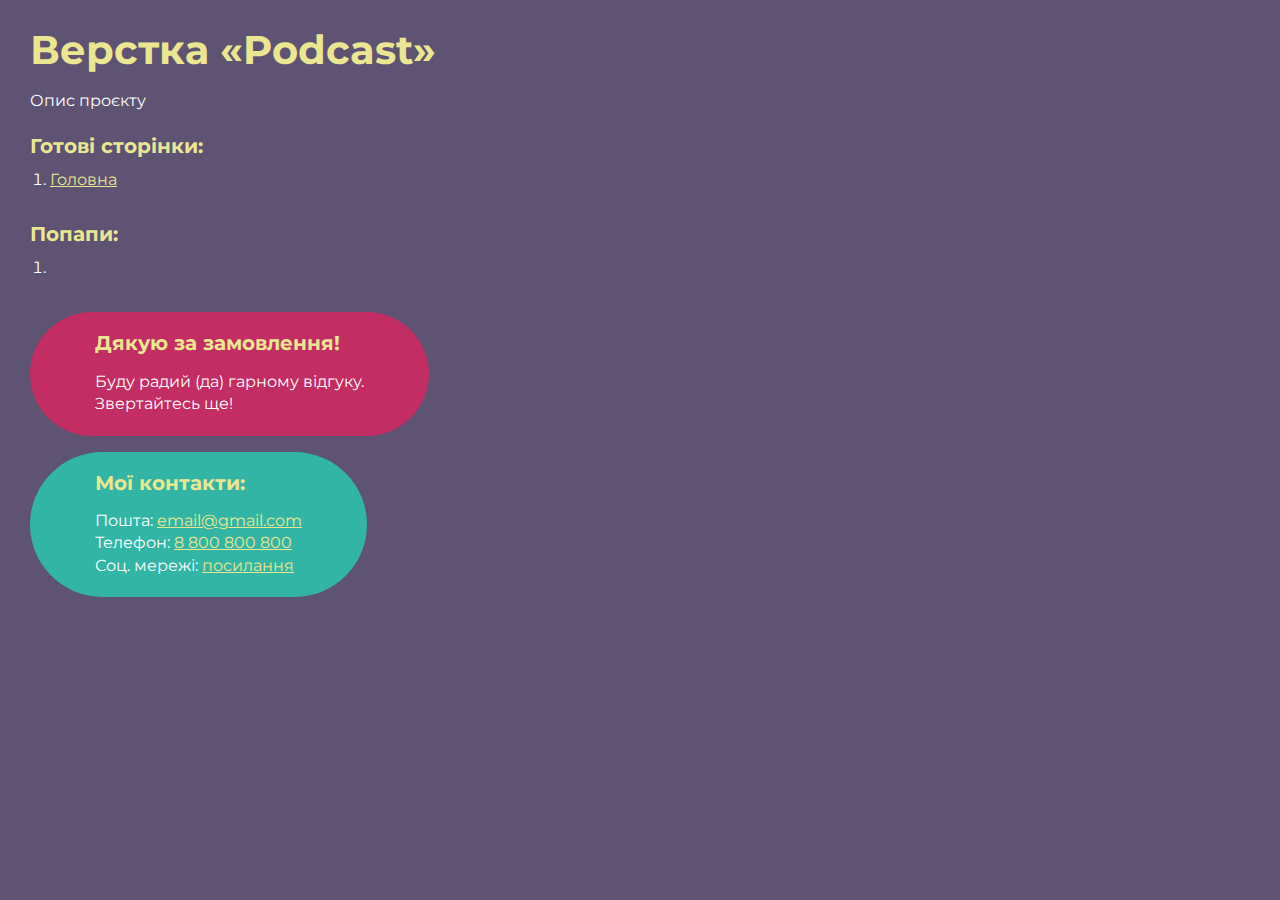
<file: index.html>
<!DOCTYPE html>
<html>

<head>
	<meta charset="UTF-8">
	<meta name="viewport" content="width=device-width, initial-scale=1.0">
	<title>Верстка «Podcast»</title>
</head>

<body>
	<div class="rootpage">
		<h1>Верстка «Podcast»</h1>
		<div class="rootpage__info">
			Опис проєкту
		</div>
		<h2>Готові сторінки:</h2>
		<ol class="rootpage__list">
			<li><a target="_blank" href="home.html">Головна</a></li>
		</ol>
		<h2>Попапи:</h2>
		<ol class="rootpage__list">
			<li><a target="_blank" href="home.html#"></a></li>
		</ol>
		<div class="rootpage__tnx">
			<h2>Дякую за замовлення!</h2>
			<p>Буду радий (да) гарному відгуку.</p>
			<p>Звертайтесь ще!</p>
		</div>
		<div class="rootpage__contacts">
			<h2>Мої контакти:</h2>
			<p>Пошта: <a href="mailto:email@gmail.com">email@gmail.com</a></p>
			<p>Телефон: <a href="tel:8800800800">8 800 800 800</a></p>
			<p>Соц. мережі: <a href="">посилання</a></p>
		</div>
	</div>
</body>
<style>
	@charset "UTF-8";
	@import url("https://fonts.googleapis.com/css?family=Montserrat:regular,700&display=swap");

	*,
	*::before,
	*::after {
		padding: 0px;
		margin: 0px;
		border: 0px;
		box-sizing: border-box;
	}

	html,
	body {
		height: 100%;
		margin: 0;
		padding: 0;
		min-width: 320px;
		width: 100%;
		color: #fff;
		background-color: #5e5373;
	}

	body {
		font-family: Montserrat;
		font-size: 100%;
		line-height: 1;
		font-size: 1rem;
	}

	a {
		text-decoration: underline;
		color: #ebe691
	}

	a:visited {
		text-decoration: underline;
		color: #aaa768;
	}

	a:hover {
		text-decoration: none;
	}

	ul li {
		list-style: none;
	}

	img {
		vertical-align: top;
	}

	.wrapper {
		width: 100%;
		min-height: 100%;
		overflow: hidden;
	}

	.rootpage {
		padding: 30px;
		display: flex;
		flex-direction: column;
		align-items: flex-start;
	}

	@media (max-width: 767px) {
		.rootpage {
			padding: 30px 15px;
		}
	}

	h1 {
		color: #ebe691;
		font-size: 2.5rem;
		margin: 0px 0px 1.25rem 0px;
	}

	@media (max-width: 767px) {
		h1 {
			font-size: 1.85rem;
			margin: 0px 0px 1.25rem 0px;
		}
	}

	h2 {
		color: #ebe691;
		font-size: 1.25rem;
		margin: 0px 0px 1rem 0px;
	}

	@media (max-width: 767px) {
		h2 {
			font-size: 1.125rem;
			margin: 0px 0px 1rem 0px;
		}
	}

	.rootpage__info {
		line-height: 140%;
		margin: 0px 0px 1.5rem 0px;
	}

	.rootpage__list {
		margin: 0px 0px 2.25rem 1.25rem;
	}

	.rootpage__list li:not(:last-child) {
		margin: 0px 0px 15px 0px;
	}

	.rootpage__contacts,
	.rootpage__tnx {
		border-radius: 200px;
		padding: 20px 65px;
		line-height: 140%;
	}

	@media (max-width: 767px) {

		.rootpage__contacts,
		.rootpage__tnx {
			border-radius: 40px;
			padding: 20px;
		}
	}

	.rootpage__contacts {
		background: #32b5a4;

	}

	.rootpage__contacts a {
		color: #ebe691;
	}

	.rootpage__tnx {
		background: #c22d63;
		margin: 0px 0px 1rem 0px;
	}
</style>

</html>
</file>
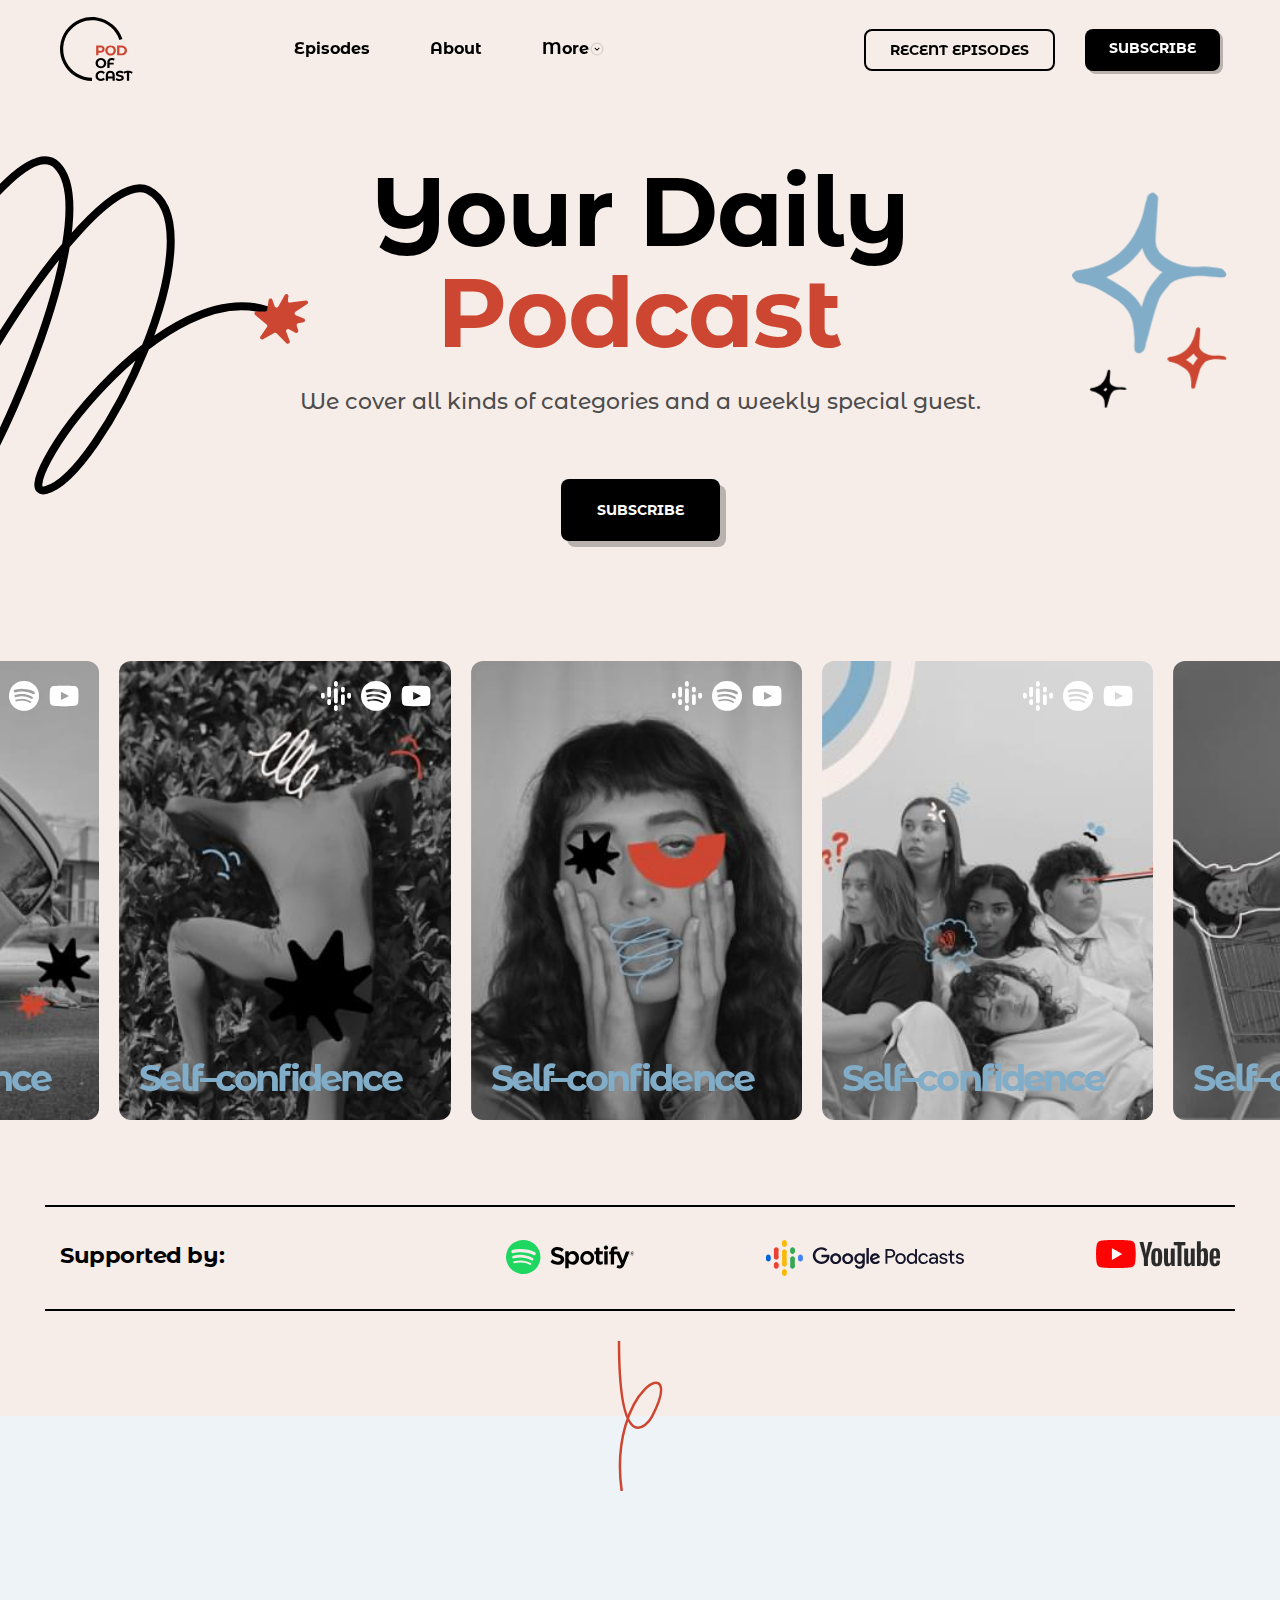
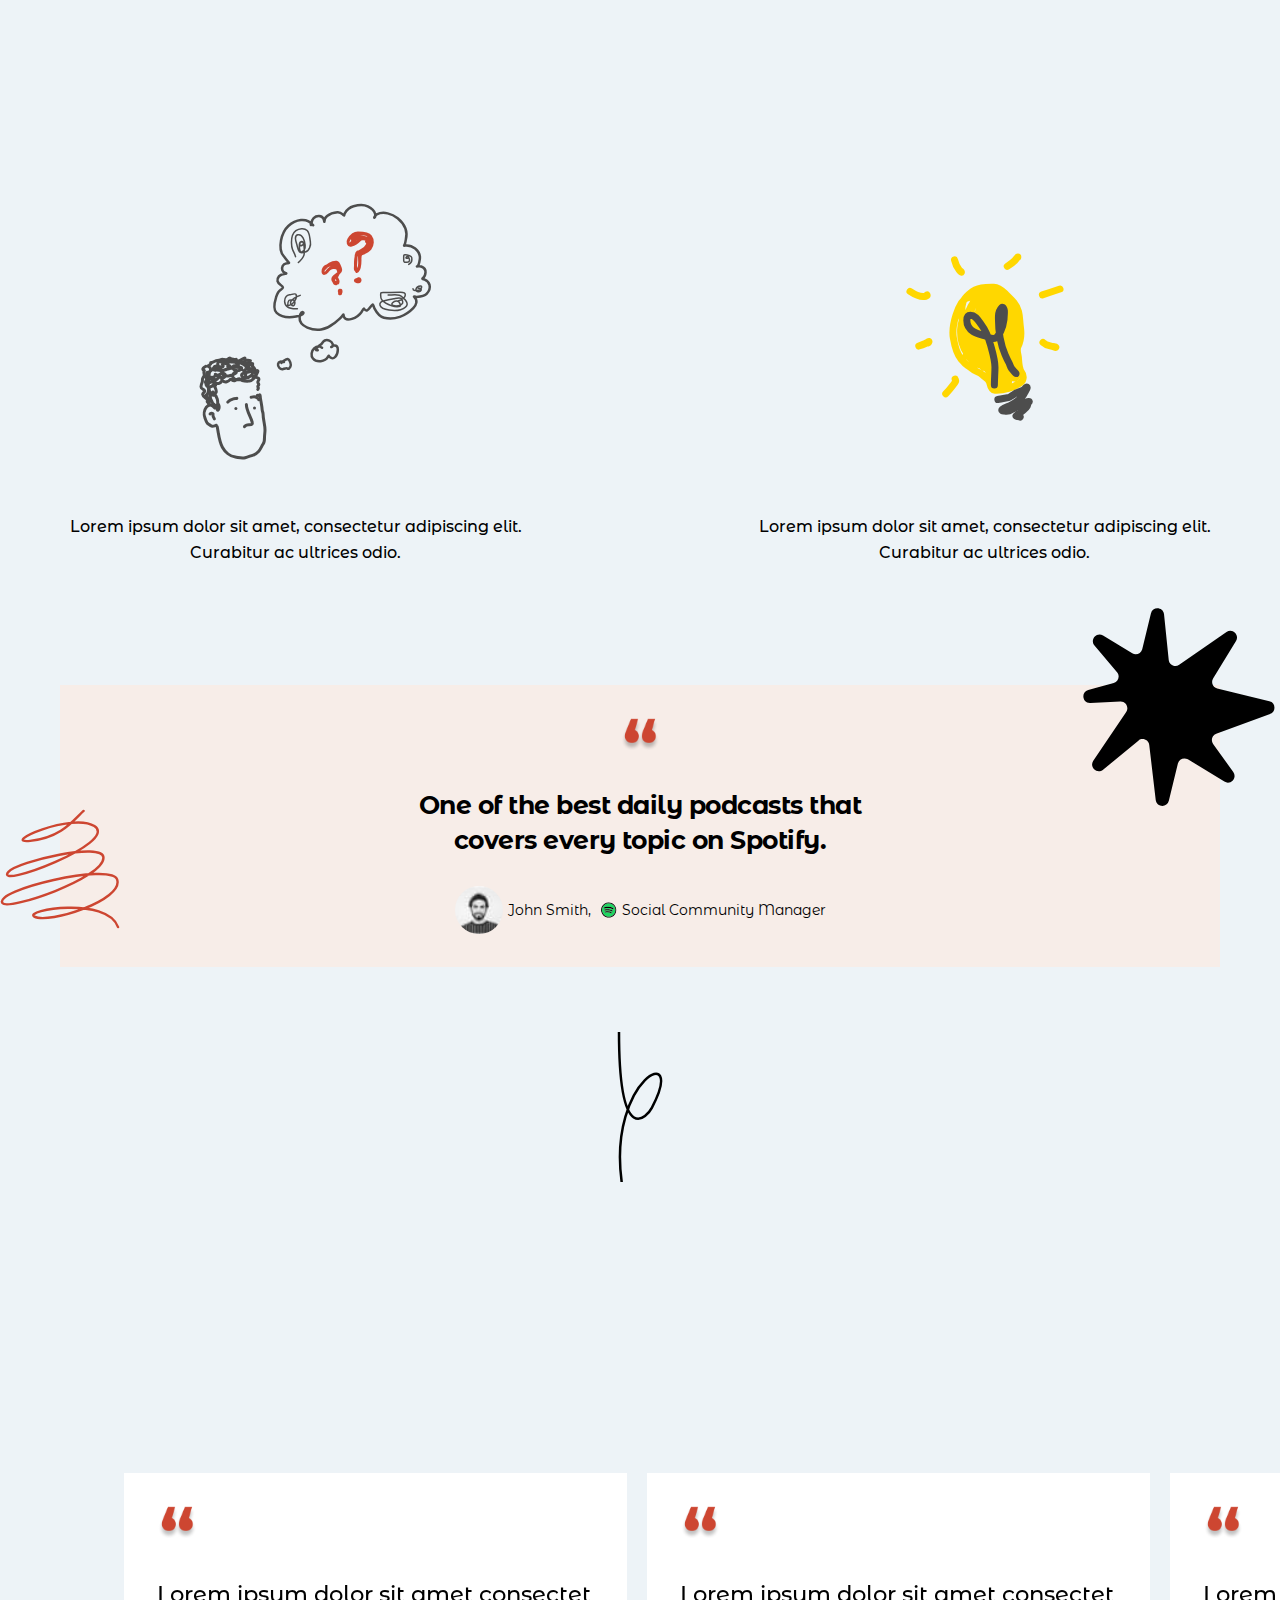
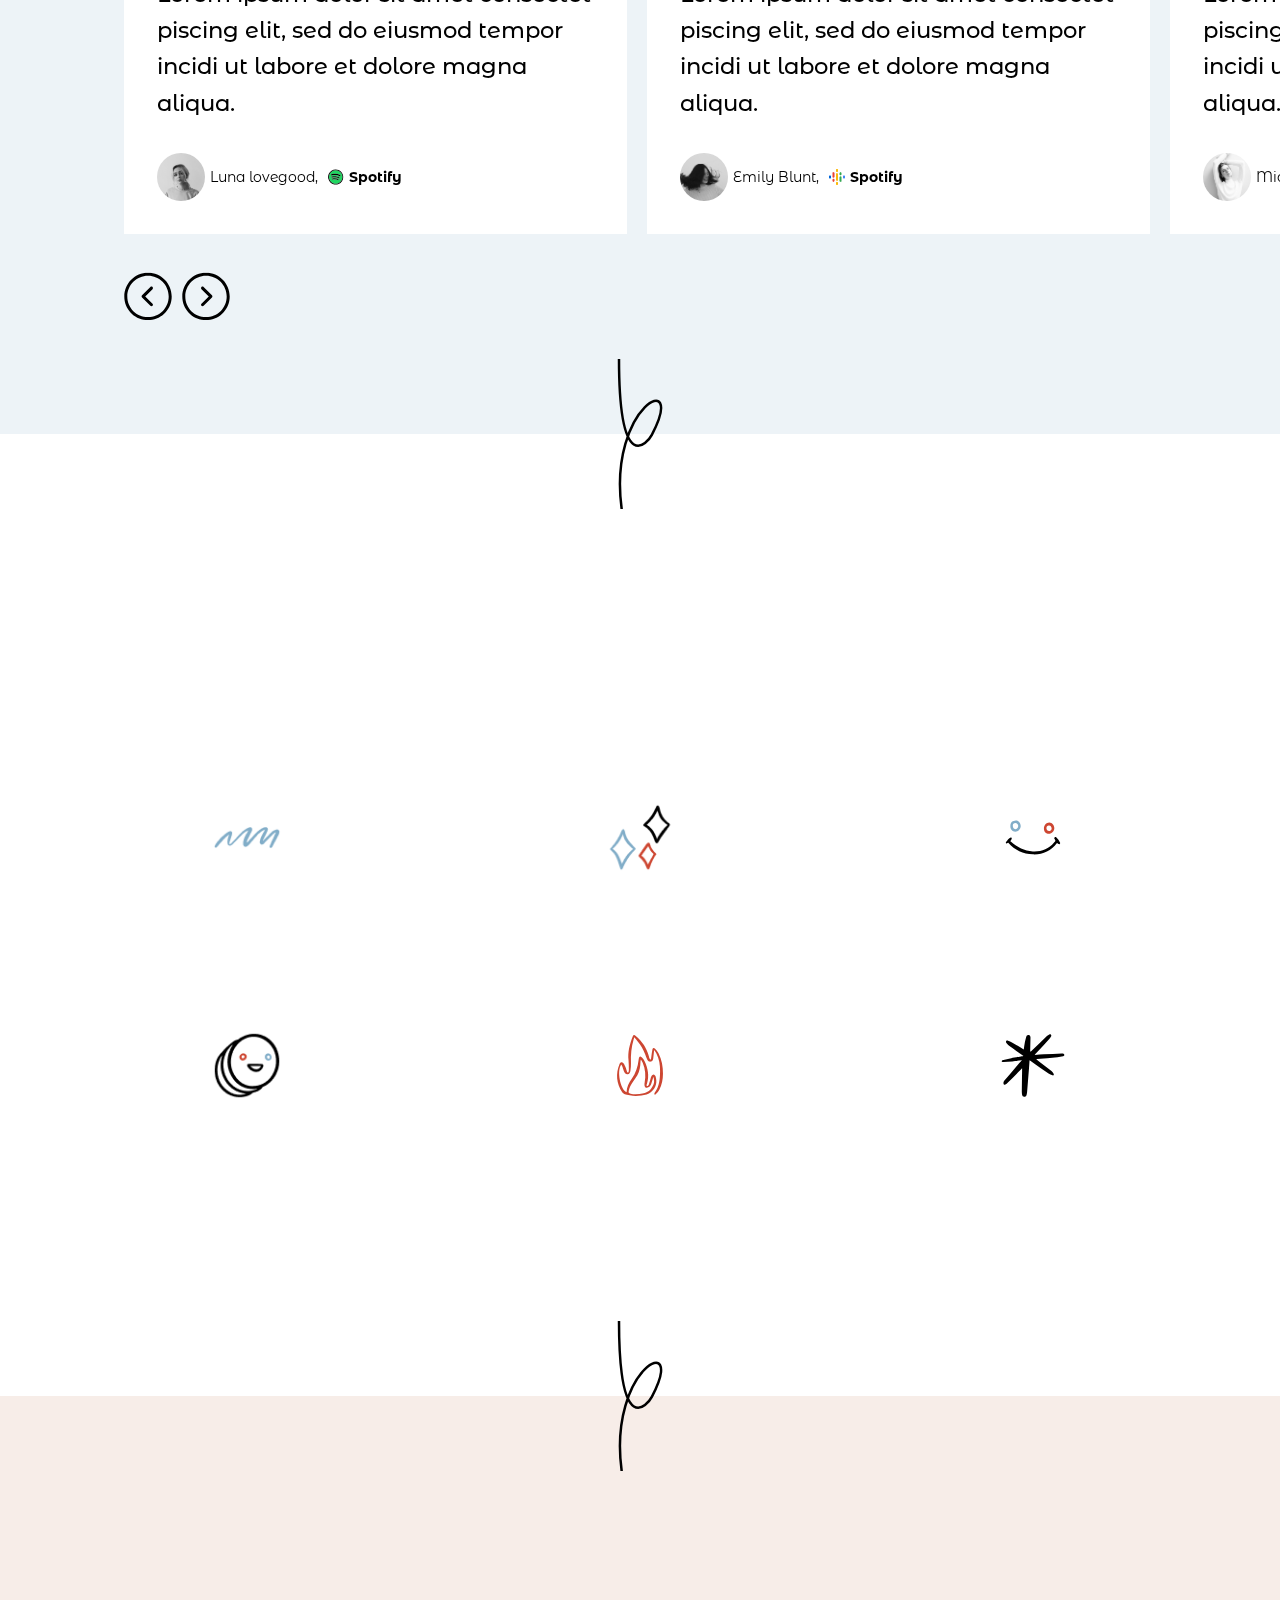
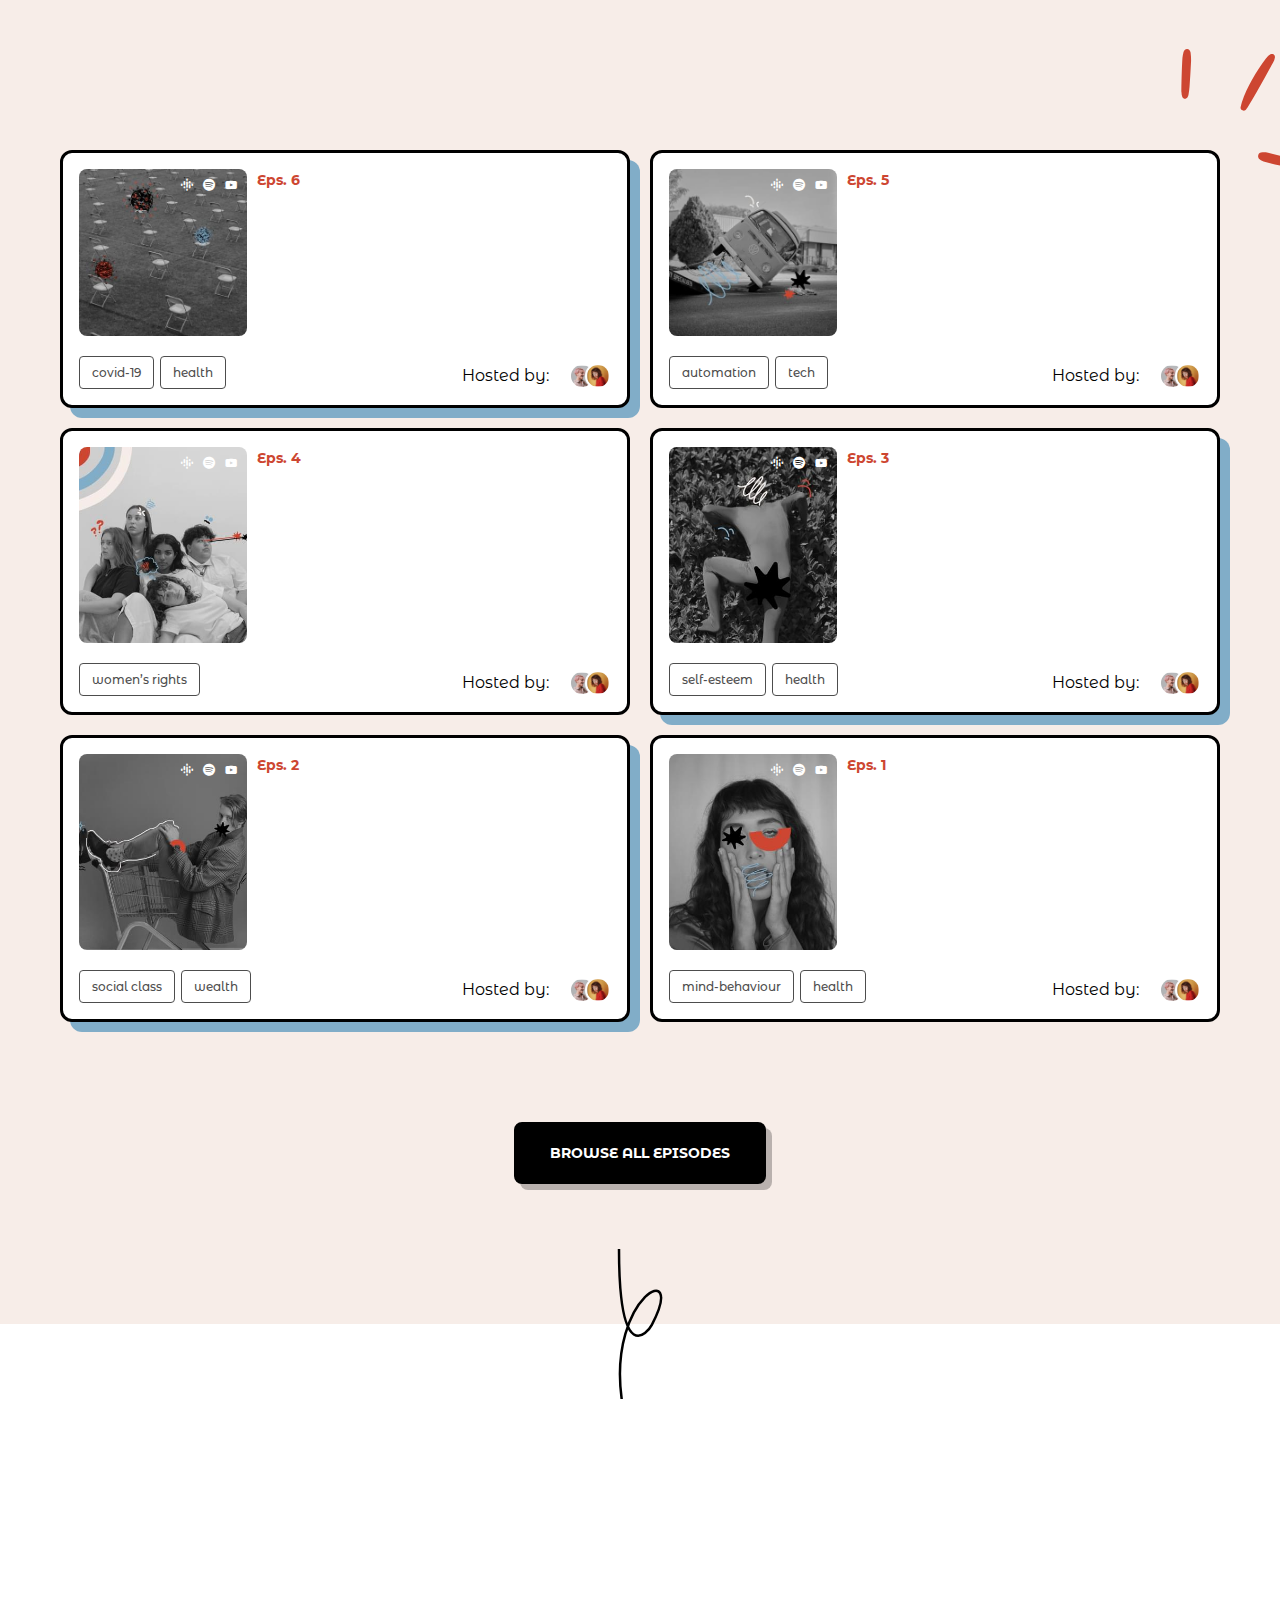
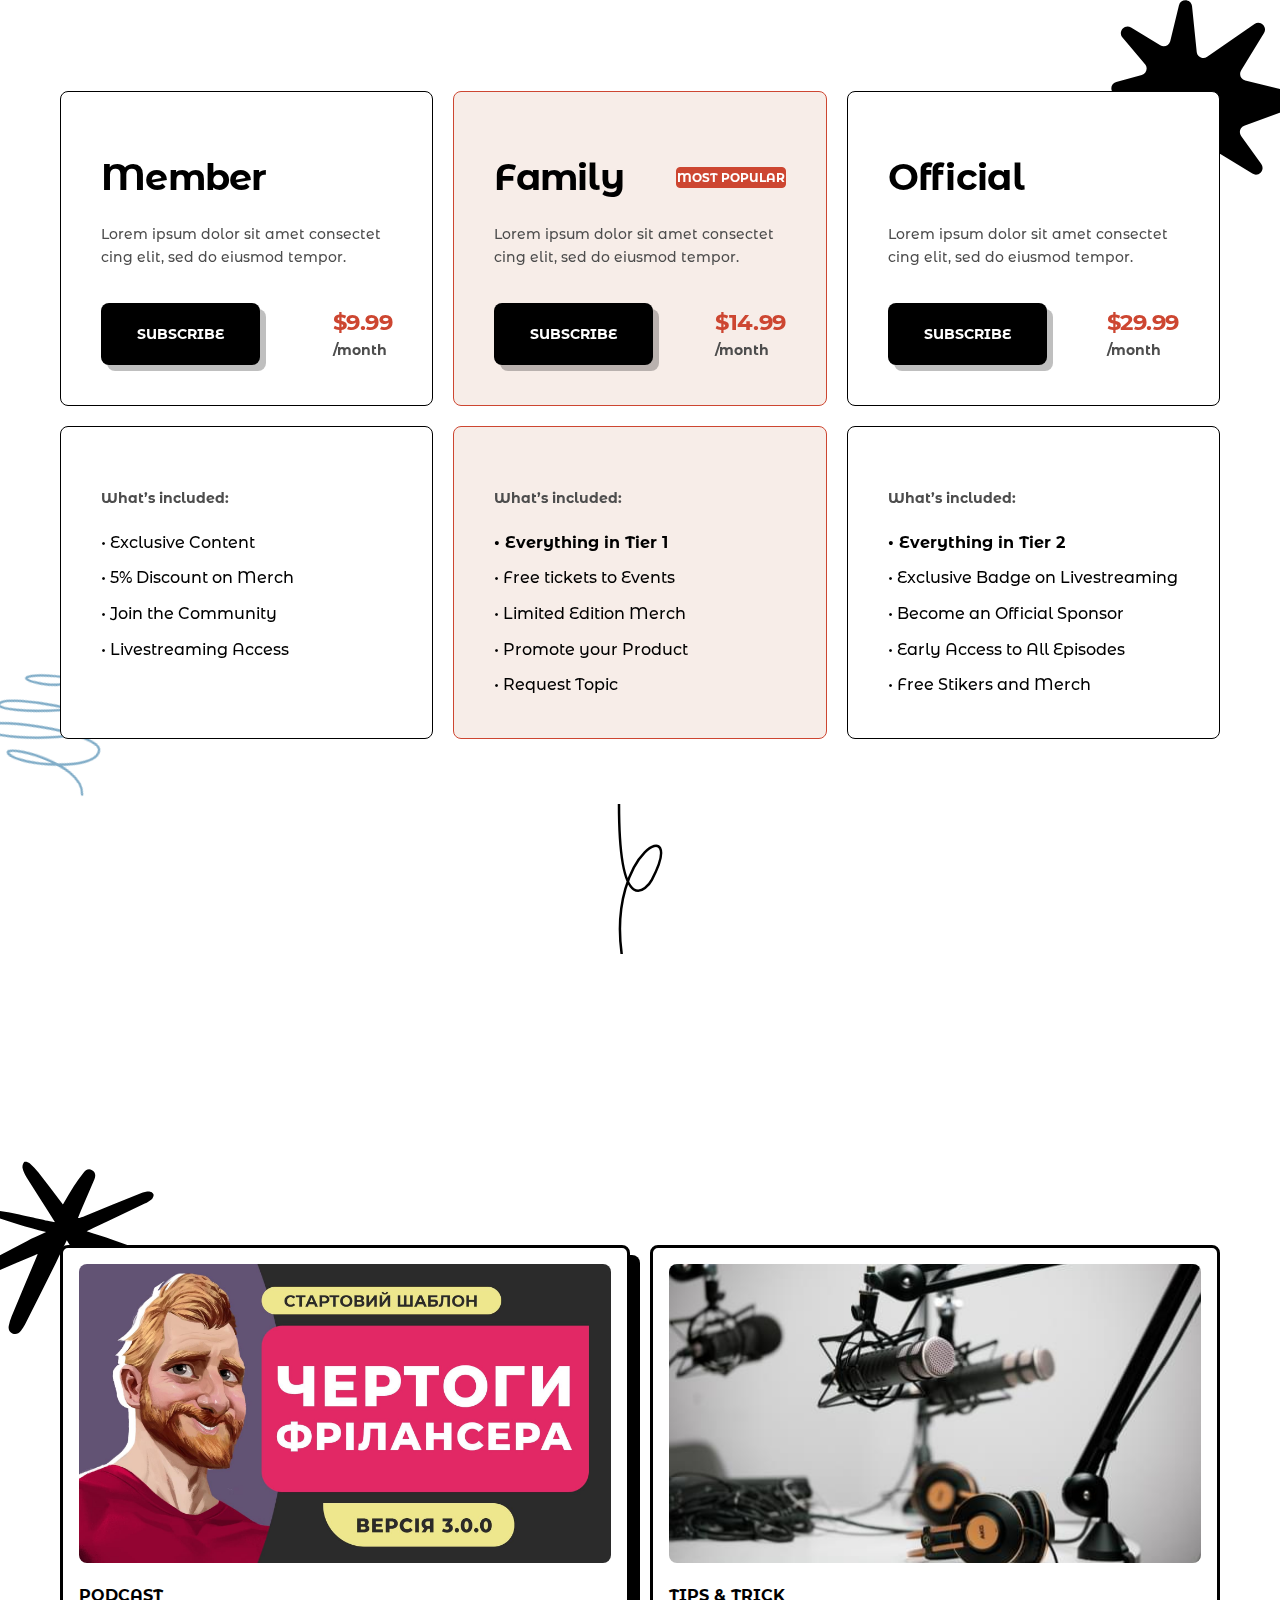
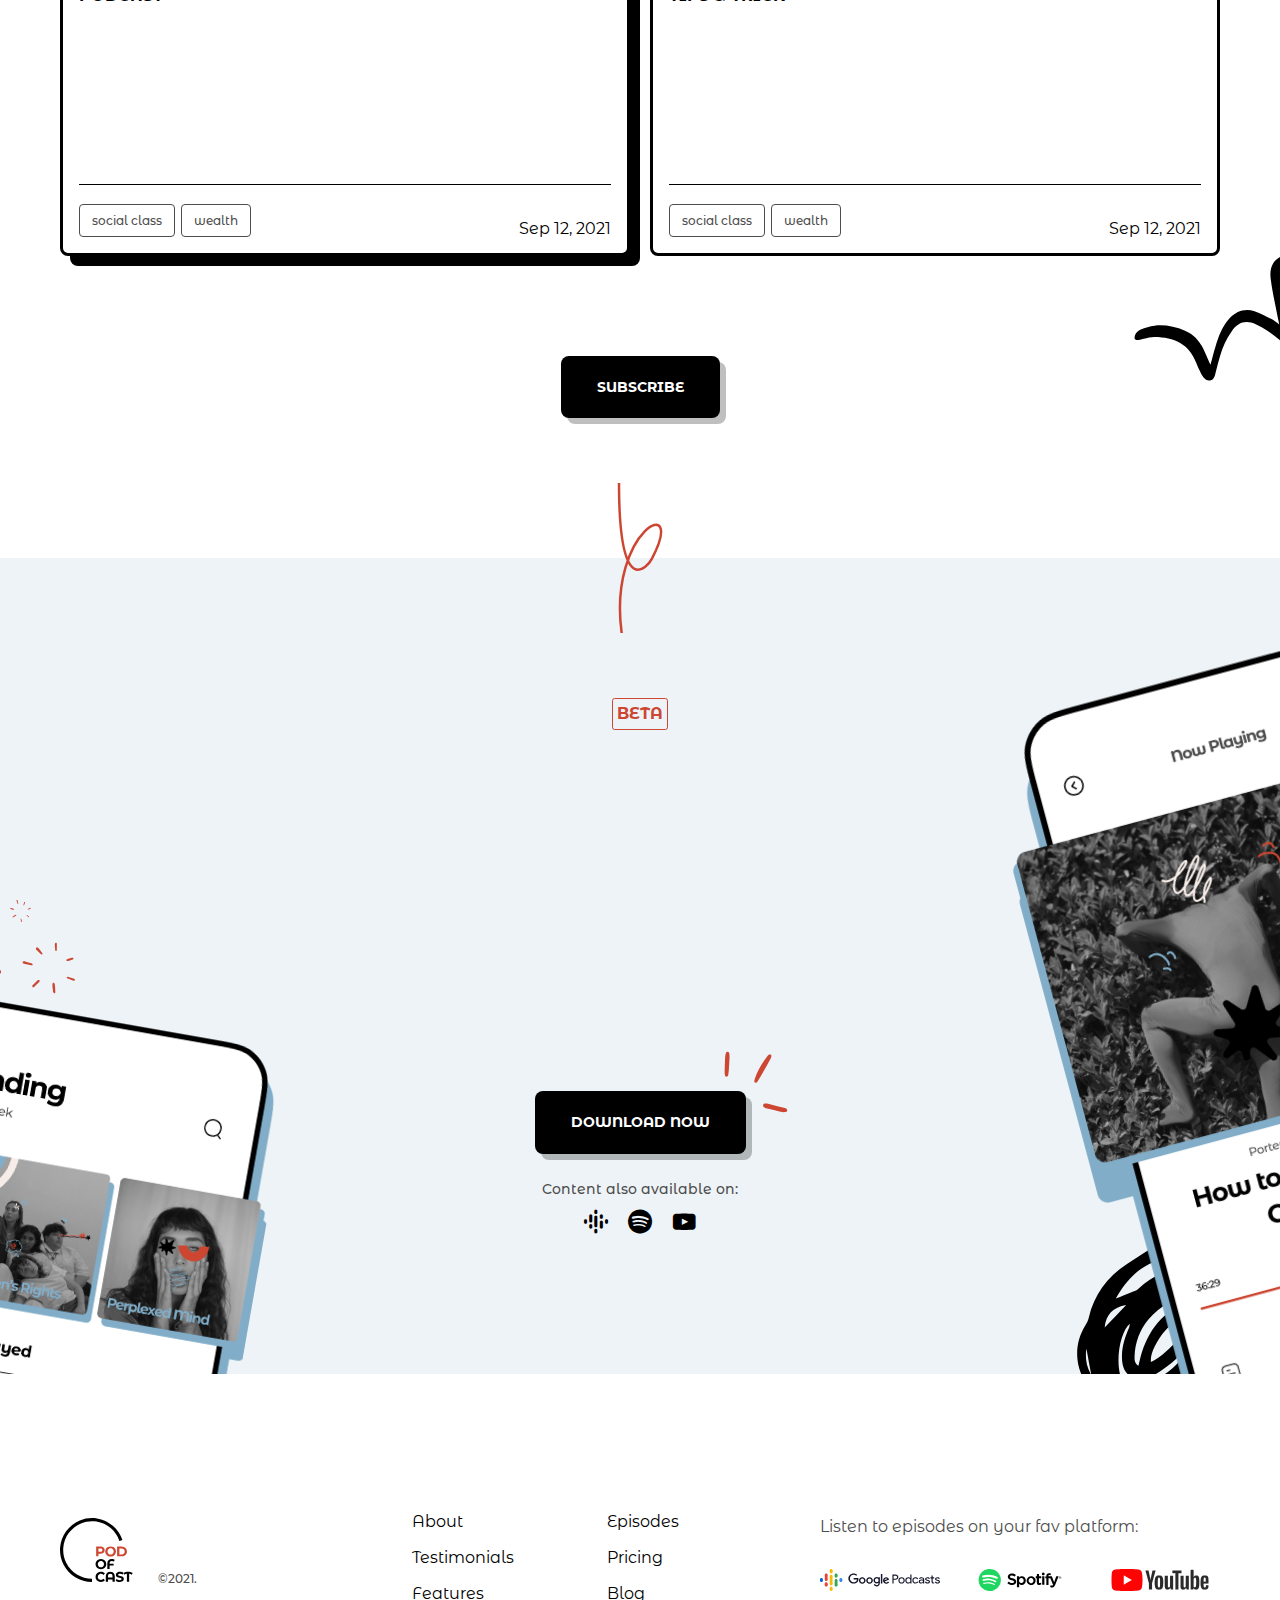
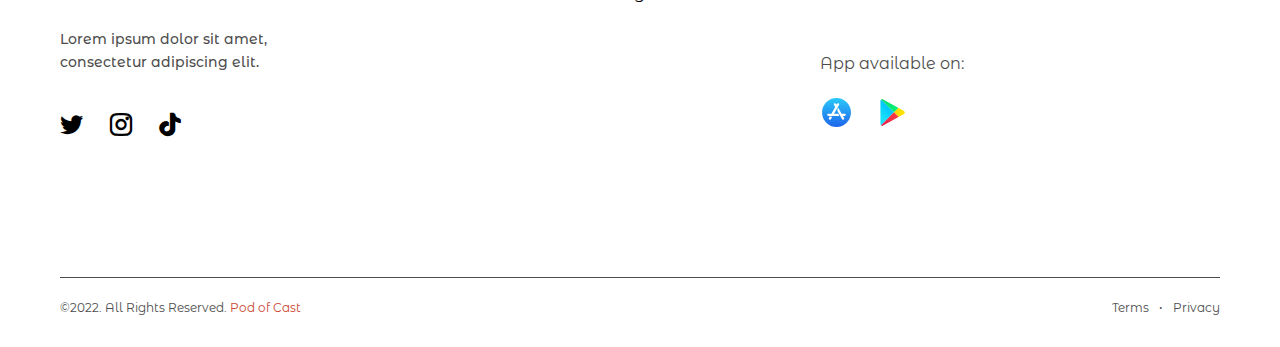
<file: home.html>
<!DOCTYPE html>
<html lang="en">

<head>
	<title>HomePage</title>
	<meta charset="UTF-8">
	<meta name="format-detection" content="telephone=no">
	<!-- <style>body{opacity: 0;}</style> -->
	<link rel="stylesheet" href="css/style.min.css?_v=20231105130535">
	<link rel="shortcut icon" href="favicon.ico">
	<!-- <meta name="robots" content="noindex, nofollow"> -->
	<meta name="viewport" content="width=device-width, initial-scale=1.0">
</head>

<body>
	<div class="wrapper">
		<header class="header">
			<div class="header__container">
				<a href="" class="header__logo"><img src="img/logo.svg" alt="img"></a>
				<div class="header__menu menu">
					<nav class="menu__body">
						<ul class="menu__list">
							<li class="menu__item"><a href="" class="menu__link">Episodes</a></li>
							<li class="menu__item"><a href="" class="menu__link">About</a></li>
							<li class="menu__item">
								<div data-spollers class="spollers">
									<details class="spollers__item">
										<summary class="spollers__title">
											<a target="_blank" href="#">more</a>
										</summary>
										<div class="spollers__body body-spollers">
											<ul class="body-spollers__list">
												<li class="body-spollers__item"><a href="" class="body-spollers__link">Epis </a>
												</li>
												<li class="body-spollers__item"><a href="" class="body-spollers__link">Epis</a></li>
												<li class="body-spollers__item"><a href="" class="body-spollers__link">Episodes</a></li>
												<li class="body-spollers__item"><a href="" class="body-spollers__link">Episodes</a></li>
											</ul>
										</div>
									</details>
								</div>
							</li>
						</ul>
					</nav>
				</div>
				<div class="header__action action-header">
					<a data-da=".menu__body, 500" href="" class="action-header__button button button--header  button--header__br">RECENT EPISODES</a>
					<a href="" class="action-header__button button button--header">SUBSCRIBE</a>
				</div>
				<button type="button" class="header__icon icon-menu"><span></span></button>
			</div>
		</header>
		<main class="page">
			<section class="page__hero page__hero--decor hero">
				<div class="hero__container">
					<div class="hero__titles titles">
						<div class="titles__title titles__title--96 _anim-items _anim-no-hide">
							<h2>Your Daily
								<span>Podcast</span>
							</h2>
						</div>
						<div class="titles__text titles__text--16 _anim-items _anim-no-hide">
							<p>We cover all kinds of categories and
								a weekly special guest.</p>
						</div>
					</div>
					<a href="" class="hero__button button">SUBSCRIBE</a>
				</div>
			</section>
			<section class="page__marque marque">
				<!-- Оболонка слайдера -->
				<div class="marque__slider swiper">
					<!-- Частина слайдера, що рухається -->
					<div class="marque__wrapper swiper-wrapper">
						<!-- Слайд -->
						<div class="marque__slide slide-marque swiper-slide">
							<ul class="slide-marque__list">
								<li class="slide-marque__item">
									<a href="#" class="slide-marque__link _icon-googles">
									</a>
								</li>
								<li class="slide-marque__item">
									<a href="#" class="slide-marque__link _icon-spotify">
									</a>
								</li>
								<li class="slide-marque__item">
									<a href="#" class="slide-marque__link _icon-Subtract">
									</a>
								</li>
							</ul>
							<a href="#" class="slide-marque__title">
								<h3>Self–confidence</h3>
							</a>
							<img class="slide-marque__image" src="img/marqui/1.jpg" alt="img">
						</div>
						<div class="marque__slide slide-marque swiper-slide">
							<ul class="slide-marque__list">
								<li class="slide-marque__item">
									<a href="#" class="slide-marque__link _icon-googles">
									</a>
								</li>
								<li class="slide-marque__item">
									<a href="#" class="slide-marque__link _icon-spotify">
									</a>
								</li>
								<li class="slide-marque__item">
									<a href="#" class="slide-marque__link _icon-Subtract">
									</a>
								</li>
							</ul>
							<a href="#" class="slide-marque__title">
								<h3>Self–confidence</h3>
							</a>
							<img class="slide-marque__image" src="img/marqui/2.jpg" alt="img">
						</div>
						<div class="marque__slide slide-marque swiper-slide">
							<ul class="slide-marque__list">
								<li class="slide-marque__item">
									<a href="#" class="slide-marque__link _icon-googles">
									</a>
								</li>
								<li class="slide-marque__item">
									<a href="#" class="slide-marque__link _icon-spotify">
									</a>
								</li>
								<li class="slide-marque__item">
									<a href="#" class="slide-marque__link _icon-Subtract">
									</a>
								</li>
							</ul>
							<a href="#" class="slide-marque__title">
								<h3>Self–confidence</h3>
							</a>
							<img class="slide-marque__image" src="img/marqui/3.jpg" alt="img">
						</div>
						<div class="marque__slide slide-marque swiper-slide">
							<ul class="slide-marque__list">
								<li class="slide-marque__item">
									<a href="#" class="slide-marque__link _icon-googles">
									</a>
								</li>
								<li class="slide-marque__item">
									<a href="#" class="slide-marque__link _icon-spotify">
									</a>
								</li>
								<li class="slide-marque__item">
									<a href="#" class="slide-marque__link _icon-Subtract">
									</a>
								</li>
							</ul>
							<a href="#" class="slide-marque__title">
								<h3>Self–confidence</h3>
							</a>
							<img class="slide-marque__image" src="img/marqui/4.jpg" alt="img">
						</div>
						<div class="marque__slide slide-marque swiper-slide">
							<ul class="slide-marque__list">
								<li class="slide-marque__item">
									<a href="#" class="slide-marque__link _icon-googles">
									</a>
								</li>
								<li class="slide-marque__item">
									<a href="#" class="slide-marque__link _icon-spotify">
									</a>
								</li>
								<li class="slide-marque__item">
									<a href="#" class="slide-marque__link _icon-Subtract">
									</a>
								</li>
							</ul>
							<a href="#" class="slide-marque__title">
								<h3>Self–confidence</h3>
							</a>
							<img class="slide-marque__image" src="img/marqui/5.jpg" alt="img">
						</div>
						<div class="marque__slide slide-marque swiper-slide">
							<ul class="slide-marque__list">
								<li class="slide-marque__item">
									<a href="#" class="slide-marque__link _icon-googles">
									</a>
								</li>
								<li class="slide-marque__item">
									<a href="#" class="slide-marque__link _icon-spotify">
									</a>
								</li>
								<li class="slide-marque__item">
									<a href="#" class="slide-marque__link _icon-Subtract">
									</a>
								</li>
							</ul>
							<a href="#" class="slide-marque__title">
								<h3>Self–confidence</h3>
							</a>
							<img class="slide-marque__image" src="img/marqui/6.jpg" alt="img">
						</div>
					</div>
				</div>
			</section>
			<section class="page__supported page__supported--decor supported">
				<div class="supported__container">
					<div class="supported__rows">
						<div class="supported__title">Supported by:</div>
						<ul class="supported__list">
							<li class="supported__item">
								<a href="#" class="supported__link">
									<img src="img/icons/Spotify.svg" alt="img">
								</a>
							</li>
							<li class="supported__item">
								<a href="#" class="supported__link">
									<img src="img/icons/Google Podcast.svg" alt="img">
								</a>
							</li>
							<li class="supported__item">
								<a href="#" class="supported__link">
									<img src="img/icons/Youtube.svg" alt="img">
								</a>
							</li>
						</ul>
					</div>
				</div>
			</section>
			<section class="page__talk page__talk--decor talk">
				<div class="talk__container">
					<div class="talk__titles titles">
						<div class="titles__title _anim-items _anim-no-hide">
							<h2>Talk. Listen. Get inspired
								by every minute of it.</h2>
						</div>
					</div>
					<div class="talk__row">
						<div class="talk__column column-talk">
							<div class="column-talk__image-ibg"><img src="img/talk/1.svg" alt="img"></div>
							<div class="column-talk__text">
								<p>Lorem ipsum dolor sit amet, consectetur adipiscing elit. Curabitur ac ultrices odio. </p>
							</div>
						</div>
						<div class="talk__column column-talk">
							<div class="column-talk__image-ibg"><img src="img/talk/light.svg" alt="img"></div>
							<div class="column-talk__text">
								<p>Lorem ipsum dolor sit amet, consectetur adipiscing elit. Curabitur ac ultrices odio. </p>
							</div>
						</div>
					</div>
					<div class="talk__quote talk__quote--decor quote">
						<div class="quote__content">
							<div class="quote__icon">
							</div>
							<div class="quote__title">
								<h4>One of the best daily podcasts that
									covers every topic on Spotify.</h4>
							</div>
							<div class="quote__author author-quote">
								<div class="author-quote__item">
									<div class="author-quote__image-ibg author-quote__image-ibg--man">
										<img src="img/talk/avatar.jpg" alt="img">
									</div>
									<div class="author-quote__text">John Smith,</div>
								</div>
								<div class="author-quote__item">
									<div class="author-quote__image-ibg author-quote__image-ibg--plat">
										<img src="img/talk/spoty-quote.svg" alt="img">
									</div>
									<div class="author-quote__text"><span>Social Community Manager</span></div>
								</div>
							</div>
						</div>
					</div>
				</div>
			</section>
			<section class="page__listeners page__listeners--decor listeners">
				<div class="listeners__container">
					<div class="listeners__titles titles">
						<div class="titles__title titles__title--decor _anim-items _anim-no-hide">
							<h2>What our listeners say</h2>
						</div>
						<div class="titles__text _anim-items _anim-no-hide">
							<p>Their experience throughout every platform</p>
						</div>
					</div>
				</div>
				<div class="listeners__content">


					<!-- Оболонка слайдера -->
					<div class="listeners__slider swiper">
						<!-- Частина слайдера, що рухається -->
						<div class="listeners__wrapper swiper-wrapper">
							<!-- Слайд -->
							<div class="listeners__slide swiper-slide">
								<div class="listeners__quote quote">
									<div class="quote__content">
										<div class="quote__icon">
										</div>
										<div class="quote__text">
											<p>Lorem ipsum dolor sit amet consectet
												piscing elit, sed do eiusmod tempor incidi ut labore et dolore magna aliqua.
											</p>
										</div>
										<div class="quote__author author-quote">
											<div class="author-quote__item">
												<a href="#" class="author-quote__image-ibg author-quote__image-ibg--man">
													<img src="img/listeners/avatar-1.jpg" alt="img">
												</a>
												<div class="author-quote__text">Luna lovegood,</div>
											</div>
											<div class="author-quote__item">
												<a href="#" class="author-quote__image-ibg author-quote__image-ibg--plat">
													<img src="img/talk/spoty-quote.svg" alt="img">
												</a>
												<a href="#" class="author-quote__text"><span>Spotify</span></a>
											</div>
										</div>
									</div>
								</div>
							</div>
							<!-- Слайд -->
							<div class="listeners__slide swiper-slide">
								<div class="listeners__quote quote">
									<div class="quote__content">
										<div class="quote__icon">
										</div>
										<div class="quote__text">
											<p>Lorem ipsum dolor sit amet consectet
												piscing elit, sed do eiusmod tempor incidi ut labore et dolore magna aliqua. </p>
										</div>
										<div class="quote__author author-quote">
											<div class="author-quote__item">
												<a href="#" class="author-quote__image-ibg author-quote__image-ibg--man">
													<img src="img/listeners/avatar-2.jpg" alt="img">
												</a>
												<a href="#" class="author-quote__text">Emily Blunt,</a>
											</div>
											<div class="author-quote__item">
												<a href="#" class="author-quote__image-ibg author-quote__image-ibg--plat">
													<img src="img/listeners/google podcast.png" alt="img">
												</a>
												<a href="#" class="author-quote__text"><span>Spotify</span></a>
											</div>
										</div>
									</div>
								</div>
							</div>
							<!-- Слайд -->
							<div class="listeners__slide swiper-slide">
								<div class="listeners__quote quote">
									<div class="quote__content">
										<div class="quote__icon">
										</div>
										<div class="quote__text">
											<p>Lorem ipsum dolor sit amet consectet
												piscing elit, sed do eiusmod tempor incidi ut labore et dolore magna aliqua. </p>
										</div>
										<div class="quote__author author-quote">
											<div class="author-quote__item">
												<div class="author-quote__image-ibg author-quote__image-ibg--man">
													<img src="img/listeners/avatar-3.jpg" alt="img">
												</div>
												<a href="#" class="author-quote__text">Mia Winters,</a>
											</div>
											<div class="author-quote__item">
												<a class="author-quote__image-ibg author-quote__image-ibg--plat">
													<img src="img/listeners/apple podcast.png" alt="img">
												</a>
												<a href="#" class="author-quote__text"><span>Apple Podcast</span></a>
											</div>
										</div>
									</div>
								</div>
							</div>
							<!-- Слайд -->
							<div class="listeners__slide swiper-slide">
								<div class="listeners__quote quote">
									<div class="quote__content">
										<div class="quote__icon">
										</div>
										<div class="quote__text">
											<p>Lorem ipsum dolor sit amet consectet
												piscing elit, sed do eiusmod tempor incidi ut labore et dolore magna aliqua. </p>
										</div>
										<div class="quote__author author-quote">
											<div class="author-quote__item">
												<a href="#" class="author-quote__image-ibg author-quote__image-ibg--man">
													<img src="img/listeners/avatar-1.jpg" alt="img">
												</a>
												<div class="author-quote__text">Luna lovegood,</div>
											</div>
											<div class="author-quote__item">
												<a href="#" class="author-quote__image-ibg author-quote__image-ibg--plat">
													<img src="img/talk/spoty-quote.svg" alt="img">
												</a>
												<a href="#" class="author-quote__text"><span>Spotify</span></a>
											</div>
										</div>
									</div>
								</div>
							</div>
							<!-- Слайд -->
							<div class="listeners__slide swiper-slide">
								<div class="listeners__quote quote">
									<div class="quote__content">
										<div class="quote__icon">
										</div>
										<div class="quote__text">
											<p>Lorem ipsum dolor sit amet consectet
												piscing elit, sed do eiusmod tempor incidi ut labore et dolore magna aliqua. </p>
										</div>
										<div class="quote__author author-quote">
											<div class="author-quote__item">
												<a href="#" class="author-quote__image-ibg author-quote__image-ibg--man">
													<img src="img/listeners/avatar-2.jpg" alt="img">
												</a>
												<a href="#" class="author-quote__text">Emily Blunt,</a>
											</div>
											<div class="author-quote__item">
												<a href="#" class="author-quote__image-ibg author-quote__image-ibg--plat">
													<img src="img/listeners/google podcast.png" alt="img">
												</a>
												<a href="#" class="author-quote__text"><span>Spotify</span></a>
											</div>
										</div>
									</div>
								</div>
							</div>
							<!-- Слайд -->
							<div class="listeners__slide swiper-slide">
								<div class="listeners__quote quote">
									<div class="quote__content">
										<div class="quote__icon">
										</div>
										<div class="quote__text">
											<p>Lorem ipsum dolor sit amet consectet
												piscing elit, sed do eiusmod tempor incidi ut labore et dolore magna aliqua. </p>
										</div>
										<div class="quote__author author-quote">
											<div class="author-quote__item">
												<div class="author-quote__image-ibg author-quote__image-ibg--man">
													<img src="img/listeners/avatar-3.jpg" alt="img">
												</div>
												<a href="#" class="author-quote__text">Mia Winters,</a>
											</div>
											<div class="author-quote__item">
												<a class="author-quote__image-ibg author-quote__image-ibg--plat">
													<img src="img/listeners/apple podcast.png" alt="img">
												</a>
												<a href="#" class="author-quote__text"><span>Apple Podcast</span></a>
											</div>
										</div>
									</div>
								</div>
							</div>
							<!-- Слайд -->
							<div class="listeners__slide swiper-slide">
								<div class="listeners__quote quote">
									<div class="quote__content">
										<div class="quote__icon">
										</div>
										<div class="quote__text">
											<p>Lorem ipsum dolor sit amet consectet
												piscing elit, sed do eiusmod tempor incidi ut labore et dolore magna aliqua. </p>
										</div>
										<div class="quote__author author-quote">
											<div class="author-quote__item">
												<a href="#" class="author-quote__image-ibg author-quote__image-ibg--man">
													<img src="img/listeners/avatar-1.jpg" alt="img">
												</a>
												<div class="author-quote__text">Luna lovegood,</div>
											</div>
											<div class="author-quote__item">
												<a href="#" class="author-quote__image-ibg author-quote__image-ibg--plat">
													<img src="img/talk/spoty-quote.svg" alt="img">
												</a>
												<a href="#" class="author-quote__text"><span>Spotify</span></a>
											</div>
										</div>
									</div>
								</div>
							</div>
							<!-- Слайд -->
							<div class="listeners__slide swiper-slide">
								<div class="listeners__quote quote">
									<div class="quote__content">
										<div class="quote__icon">
										</div>
										<div class="quote__text">
											<p>Lorem ipsum dolor sit amet consectet
												piscing elit, sed do eiusmod tempor incidi ut labore et dolore magna aliqua. </p>
										</div>
										<div class="quote__author author-quote">
											<div class="author-quote__item">
												<a href="#" class="author-quote__image-ibg author-quote__image-ibg--man">
													<img src="img/listeners/avatar-2.jpg" alt="img">
												</a>
												<a href="#" class="author-quote__text">Emily Blunt,</a>
											</div>
											<div class="author-quote__item">
												<a href="#" class="author-quote__image-ibg author-quote__image-ibg--plat">
													<img src="img/listeners/google podcast.png" alt="img">
												</a>
												<a href="#" class="author-quote__text"><span>Spotify</span></a>
											</div>
										</div>
									</div>
								</div>
							</div>
							<!-- Слайд -->
							<div class="listeners__slide swiper-slide">
								<div class="listeners__quote quote">
									<div class="quote__content">
										<div class="quote__icon">
										</div>
										<div class="quote__text">
											<p>Lorem ipsum dolor sit amet consectet
												piscing elit, sed do eiusmod tempor incidi ut labore et dolore magna aliqua. </p>
										</div>
										<div class="quote__author author-quote">
											<div class="author-quote__item">
												<div class="author-quote__image-ibg author-quote__image-ibg--man">
													<img src="img/listeners/avatar-3.jpg" alt="img">
												</div>
												<a href="#" class="author-quote__text">Mia Winters,</a>
											</div>
											<div class="author-quote__item">
												<a class="author-quote__image-ibg author-quote__image-ibg--plat">
													<img src="img/listeners/apple podcast.png" alt="img">
												</a>
												<a href="#" class="author-quote__text"><span>Apple Podcast</span></a>
											</div>
										</div>
									</div>
								</div>
							</div>

						</div>
						<!-- Якщо потрібна навігація (ліворуч/праворуч) -->
						<button type="button" class="listeners__next-arr swiper-button-prev"></button>
						<button type="button" class="listeners__prev-arr swiper-button-next"></button>
					</div>
				</div>
			</section>
			<section class="page__membership page__membership--decor membership">
				<div class="membership__container">
					<div class="membership__titles titles">
						<div class="titles__title titles__title--decor _anim-items _anim-no-hide">
							<h2>Membership benefits</h2>
						</div>
						<div class="titles__text _anim-items _anim-no-hide">
							<p>Become our sponsor and get all benefits</p>
						</div>
					</div>

					<div class="membership__conent">
						<!-- 1 -->
						<div class="membership__item item-membership">
							<div class="item-membership__image">
								<img src="img/membership/1.png" alt="img">
							</div>
							<div class="item-membership__titles titles">
								<div class="titles__title titles__title--22 _anim-items _anim-no-hide">
									<h2>Topic by Request</h2>
								</div>
								<div class="titles__text titles__text--16 _anim-items _anim-no-hide">
									<p>Lorem ipsum dolor sit amet consectet pis
										cing elit, sed do eiusmod tempor.</p>
								</div>
							</div>
						</div>
						<!-- 2 -->
						<div class="membership__item item-membership">
							<div class="item-membership__image">
								<img src="img/membership/2.png" alt="img">
							</div>
							<div class="item-membership__titles titles">
								<div class="titles__title titles__title--22 _anim-items _anim-no-hide">
									<h2>Topic by Request</h2>
								</div>
								<div class="titles__text titles__text--16 _anim-items _anim-no-hide">
									<p>Lorem ipsum dolor sit amet consectet pis
										cing elit, sed do eiusmod tempor.</p>
								</div>
							</div>
						</div>
						<!-- 3 -->
						<div class="membership__item item-membership">
							<div class="item-membership__image">
								<img src="img/membership/3.svg" alt="img">
							</div>
							<div class="item-membership__titles titles">
								<div class="titles__title titles__title--22 _anim-items _anim-no-hide">
									<h2>Topic by Request</h2>
								</div>
								<div class="titles__text titles__text--16 _anim-items _anim-no-hide">
									<p>Lorem ipsum dolor sit amet consectet pis
										cing elit, sed do eiusmod tempor.</p>
								</div>
							</div>
						</div>
						<!-- 4 -->
						<div class="membership__item item-membership">
							<div class="item-membership__image">
								<img src="img/membership/4.png" alt="img">
							</div>
							<div class="item-membership__titles titles">
								<div class="titles__title titles__title--22 _anim-items _anim-no-hide">
									<h2>Topic by Request</h2>
								</div>
								<div class="titles__text titles__text--16 _anim-items _anim-no-hide">
									<p>Lorem ipsum dolor sit amet consectet pis
										cing elit, sed do eiusmod tempor.</p>
								</div>
							</div>
						</div>
						<!-- 5 -->
						<div class="membership__item item-membership">
							<div class="item-membership__image">
								<img src="img/membership/5.svg" alt="img">
							</div>
							<div class="item-membership__titles titles">
								<div class="titles__title titles__title--22 _anim-items _anim-no-hide">
									<h2>Topic by Request</h2>
								</div>
								<div class="titles__text titles__text--16 _anim-items _anim-no-hide">
									<p>Lorem ipsum dolor sit amet consectet pis
										cing elit, sed do eiusmod tempor.</p>
								</div>
							</div>
						</div>
						<!-- 6 -->
						<div class="membership__item item-membership">
							<div class="item-membership__image">
								<img src="img/membership/6.svg" alt="img">
							</div>
							<div class="item-membership__titles titles">
								<div class="titles__title titles__title--22 _anim-items _anim-no-hide">
									<h2>Topic by Request</h2>
								</div>
								<div class="titles__text titles__text--16 _anim-items _anim-no-hide">
									<p>Lorem ipsum dolor sit amet consectet pis
										cing elit, sed do eiusmod tempor.</p>
								</div>
							</div>
						</div>
					</div>
				</div>
			</section>
			<section class="page__episodes page__episodes--decor episodes">
				<div class="episodes__container">
					<div class="episodes__titles titles">
						<div class="titles__title _anim-items _anim-no-hide">
							<h2>Recent Episodes</h2>
						</div>
						<div class="titles__text _anim-items _anim-no-hide">
							<p>Available on your favorite platform</p>
						</div>
					</div>
					<div class="episodes__body episodes__body--decor body-episodes">
						<div class="body-episodes__row">
							<!-- +++++++++++++ -->
							<div class="body-episodes__column">
								<div class="body-article__articles articles articles--bs-blue articles--br-12">
									<div class="articles__content articles__content--small ">
										<div class="articles__images articles__images--small images-articles">
											<ul class="images-articles__slide-marque slide-marque__list">
												<li class="slide-marque__item">
													<a href="#" class="slide-marque__link _icon-googles">
													</a>
												</li>
												<li class="slide-marque__item">
													<a href="#" class="slide-marque__link _icon-spotify">
													</a>
												</li>
												<li class="slide-marque__item">
													<a href="#" class="slide-marque__link _icon-Subtract">
													</a>
												</li>
											</ul>
											<img src="img/episode/1.jpg" alt="img">
										</div>
										<div class="articles__body body-articles">
											<div class="body-articles__titles titles titles--ass titles--gap-4">
												<div class="titles__subtitle titles__subtitle--14">
													<p><span>Eps. 6</span></p>
												</div>
												<a href="#" class="titles__title titles__title--22 _anim-items _anim-no-hide">
													<h2><span>Pandemic Becoming Endemic</span></h2>
												</a>
												<div class="titles__text titles__text--hr-t titles__text--14 _anim-items _anim-no-hide">
													<p>Lorem ipsum dolor sit amet, consectetur adipiscing elit. Curabitur ac ultrices odio.
													</p>
												</div>
											</div>
										</div>
									</div>
									<div class="articles__footnote footnote-articles">
										<div class="footnote-articles__tags">
											<div class="footnote-articles__tag">
												<p>covid-19</p>
											</div>
											<div class="footnote-articles__tag">
												<p>health</p>
											</div>
										</div>
										<div class="footnote-articles__info">
											<div class="footnote-articles__text">
												<p>Hosted by: </p>
											</div>
											<div class="footnote-articles__artist artist-articles">
												<a href="#" class="artist-articles__item">
													<img src="img/article/avatar-1.png" alt="img">
												</a>
												<a href="#" class="artist-articles__item">
													<img src="img/article/avatar.png" alt="img">
												</a>
											</div>
										</div>
									</div>
								</div>
								<div class="body-article__articles articles articles--br-12">
									<div class="articles__content articles__content--small ">
										<div class="articles__images articles__images--small images-articles">
											<ul class="images-articles__slide-marque slide-marque__list">
												<li class="slide-marque__item">
													<a href="#" class="slide-marque__link _icon-googles">
													</a>
												</li>
												<li class="slide-marque__item">
													<a href="#" class="slide-marque__link _icon-spotify">
													</a>
												</li>
												<li class="slide-marque__item">
													<a href="#" class="slide-marque__link _icon-Subtract">
													</a>
												</li>
											</ul>
											<img src="img/episode/2.jpg" alt="img">
										</div>
										<div class="articles__body body-articles">
											<div class="body-articles__titles titles titles--ass titles--gap-4">
												<div class="titles__subtitle titles__subtitle--14">
													<p><span>Eps. 5</span></p>
												</div>
												<a href="#" class="titles__title titles__title--22 _anim-items _anim-no-hide">
													<h2>Tesla Autopilot Controversy</h2>
												</a>
												<div class="titles__text titles__text--hr-t titles__text--14 _anim-items _anim-no-hide">
													<p>Lorem ipsum dolor sit amet, consectetur adipiscing elit. Curabitur ac ultrices odio.
													</p>
												</div>
											</div>
										</div>
									</div>
									<div class="articles__footnote footnote-articles">
										<div class="footnote-articles__tags">
											<div class="footnote-articles__tag">
												<p>automation</p>
											</div>
											<div class="footnote-articles__tag">
												<p>tech</p>
											</div>
										</div>
										<div class="footnote-articles__info">
											<div class="footnote-articles__text">
												<p>Hosted by: </p>
											</div>
											<div class="footnote-articles__artist artist-articles">
												<a href="#" class="artist-articles__item">
													<img src="img/article/avatar-1.png" alt="img">
												</a>
												<a href="#" class="artist-articles__item">
													<img src="img/article/avatar.png" alt="img">
												</a>
											</div>
										</div>
									</div>
								</div>
							</div>
							<!-- +++++++++++++ -->
							<div class="body-episodes__column">
								<div class="body-article__articles articles articles--br-12">
									<div class="articles__content articles__content--small ">
										<div class="articles__images articles__images--small images-articles">
											<ul class="images-articles__slide-marque slide-marque__list">
												<li class="slide-marque__item">
													<a href="#" class="slide-marque__link _icon-googles">
													</a>
												</li>
												<li class="slide-marque__item">
													<a href="#" class="slide-marque__link _icon-spotify">
													</a>
												</li>
												<li class="slide-marque__item">
													<a href="#" class="slide-marque__link _icon-Subtract">
													</a>
												</li>
											</ul>
											<img src="img/episode/3.jpg" alt="img">
										</div>
										<div class="articles__body body-articles">
											<div class="body-articles__titles titles titles--ass titles--gap-4">
												<div class="titles__subtitle titles__subtitle--14">
													<p><span>Eps. 4</span></p>
												</div>
												<a href="#" class="titles__title titles__title--22 _anim-items _anim-no-hide">
													<h2>Women's Rights? Is it alright?</h2>
												</a>
												<div class="titles__text titles__text--hr-t titles__text--14 _anim-items _anim-no-hide">
													<p>Lorem ipsum dolor sit amet, consectetur adipiscing elit. Curabitur ac ultrices odio.
													</p>
												</div>
											</div>
										</div>
									</div>
									<div class="articles__footnote footnote-articles">
										<div class="footnote-articles__tags">
											<div class="footnote-articles__tag">
												<p>women’s rights</p>
											</div>
										</div>
										<div class="footnote-articles__info">
											<div class="footnote-articles__text">
												<p>Hosted by: </p>
											</div>
											<div class="footnote-articles__artist artist-articles">
												<a href="#" class="artist-articles__item">
													<img src="img/article/avatar-1.png" alt="img">
												</a>
												<a href="#" class="artist-articles__item">
													<img src="img/article/avatar.png" alt="img">
												</a>
											</div>
										</div>
									</div>
								</div>
								<div class="body-article__articles articles articles--bs-blue articles--br-12">
									<div class="articles__content articles__content--small ">
										<div class="articles__images articles__images--small images-articles">
											<ul class="images-articles__slide-marque slide-marque__list">
												<li class="slide-marque__item">
													<a href="#" class="slide-marque__link _icon-googles">
													</a>
												</li>
												<li class="slide-marque__item">
													<a href="#" class="slide-marque__link _icon-spotify">
													</a>
												</li>
												<li class="slide-marque__item">
													<a href="#" class="slide-marque__link _icon-Subtract">
													</a>
												</li>
											</ul>
											<img src="img/episode/4.jpg" alt="img">
										</div>
										<div class="articles__body body-articles">
											<div class="body-articles__titles titles titles--ass titles--gap-4">
												<div class="titles__subtitle titles__subtitle--14">
													<p><span>Eps. 3</span></p>
												</div>
												<a href="#" class="titles__title titles__title--22 _anim-items _anim-no-hide">
													<h2><span>How to Deal with Self–Confidence</span></h2>
												</a>
												<div class="titles__text titles__text--hr-t titles__text--14 _anim-items _anim-no-hide">
													<p>Lorem ipsum dolor sit amet, consectetur adipiscing elit. Curabitur ac ultrices odio.
													</p>
												</div>
											</div>
										</div>
									</div>
									<div class="articles__footnote footnote-articles">
										<div class="footnote-articles__tags">
											<div class="footnote-articles__tag">
												<p>self-esteem</p>
											</div>
											<div class="footnote-articles__tag">
												<p>health</p>
											</div>
										</div>
										<div class="footnote-articles__info">
											<div class="footnote-articles__text">
												<p>Hosted by: </p>
											</div>
											<div class="footnote-articles__artist artist-articles">
												<a href="#" class="artist-articles__item">
													<img src="img/article/avatar-1.png" alt="img">
												</a>
												<a href="#" class="artist-articles__item">
													<img src="img/article/avatar.png" alt="img">
												</a>
											</div>
										</div>
									</div>
								</div>
							</div>
							<!-- +++++++++++++ -->
							<div class="body-episodes__column">
								<div class="body-article__articles articles articles--bs-blue articles--br-12">
									<div class="articles__content articles__content--small ">
										<div class="articles__images articles__images--small images-articles">
											<ul class="images-articles__slide-marque slide-marque__list">
												<li class="slide-marque__item">
													<a href="#" class="slide-marque__link _icon-googles">
													</a>
												</li>
												<li class="slide-marque__item">
													<a href="#" class="slide-marque__link _icon-spotify">
													</a>
												</li>
												<li class="slide-marque__item">
													<a href="#" class="slide-marque__link _icon-Subtract">
													</a>
												</li>
											</ul>
											<img src="img/episode/5.jpg" alt="img">
										</div>
										<div class="articles__body body-articles">
											<div class="body-articles__titles titles titles--ass titles--gap-4">
												<div class="titles__subtitle titles__subtitle--14">
													<p><span>Eps. 2</span></p>
												</div>
												<a href="#" class="titles__title titles__title--22 _anim-items _anim-no-hide">
													<h2><span>Type of Social Classes of People</span></h2>
												</a>
												<div class="titles__text titles__text--hr-t titles__text--14 _anim-items _anim-no-hide">
													<p>Lorem ipsum dolor sit amet, consectetur adipiscing elit. Curabitur ac ultrices odio.
													</p>
												</div>
											</div>
										</div>
									</div>
									<div class="articles__footnote footnote-articles">
										<div class="footnote-articles__tags">
											<div class="footnote-articles__tag">
												<p>social class</p>
											</div>
											<div class="footnote-articles__tag">
												<p>wealth</p>
											</div>
										</div>
										<div class="footnote-articles__info">
											<div class="footnote-articles__text">
												<p>Hosted by: </p>
											</div>
											<div class="footnote-articles__artist artist-articles">
												<a href="#" class="artist-articles__item">
													<img src="img/article/avatar-1.png" alt="img">
												</a>
												<a href="#" class="artist-articles__item">
													<img src="img/article/avatar.png" alt="img">
												</a>
											</div>
										</div>
									</div>
								</div>
								<div class="body-article__articles articles articles--br-12">
									<div class="articles__content articles__content--small ">
										<div class="articles__images articles__images--small images-articles">
											<ul class="images-articles__slide-marque slide-marque__list">
												<li class="slide-marque__item">
													<a href="#" class="slide-marque__link _icon-googles">
													</a>
												</li>
												<li class="slide-marque__item">
													<a href="#" class="slide-marque__link _icon-spotify">
													</a>
												</li>
												<li class="slide-marque__item">
													<a href="#" class="slide-marque__link _icon-Subtract">
													</a>
												</li>
											</ul>
											<img src="img/episode/6.jpg" alt="img">
										</div>
										<div class="articles__body body-articles">
											<div class="body-articles__titles titles titles--ass titles--gap-4">
												<div class="titles__subtitle titles__subtitle--14">
													<p><span>Eps. 1</span></p>
												</div>
												<a href="#" class="titles__title titles__title--22 _anim-items _anim-no-hide">
													<h2>Are you a Perplexed Mind Person?</h2>
												</a>
												<div class="titles__text titles__text--hr-t titles__text--14 _anim-items _anim-no-hide">
													<p>Lorem ipsum dolor sit amet, consectetur adipiscing elit. Curabitur ac ultrices odio.
													</p>
												</div>
											</div>
										</div>
									</div>
									<div class="articles__footnote footnote-articles">
										<div class="footnote-articles__tags">
											<div class="footnote-articles__tag">
												<p>mind-behaviour</p>
											</div>
											<div class="footnote-articles__tag">
												<p>health</p>
											</div>
										</div>
										<div class="footnote-articles__info">
											<div class="footnote-articles__text">
												<p>Hosted by: </p>
											</div>
											<div class="footnote-articles__artist artist-articles">
												<a href="#" class="artist-articles__item">
													<img src="img/article/avatar-1.png" alt="img">
												</a>
												<a href="#" class="artist-articles__item">
													<img src="img/article/avatar.png" alt="img">
												</a>
											</div>
										</div>
									</div>
								</div>

							</div>
							<!-- +++++++++++++ -->
						</div>
					</div>
					<a href="" class="episodes__button button">BROWSE ALL EPISODES</a>
				</div>
			</section>
			<section class="page__sponsor page__sponsor--decor sponsor">
				<div class="sponsor__container">
					<div class="sponsor__titles titles">
						<div alt="img" class="titles__title titles__title--decor _anim-items _anim-no-hide">
							<h2>Become our sponsor</h2>
						</div>
						<div class="titles__text _anim-items _anim-no-hide">
							<p>Get exclusive episodes, merch and more</p>
						</div>
					</div>
					<div class="sponsor__content sponsor__content--decor">
						<div class="sponsor__row sponsor__row--main">
							<!-- 1 -->
							<div class="sponsor__column">
								<div class="sponsor__action action-sponsor">
									<div class="action-sponsor__top">
										<div class="action-sponsor__titles">
											<a href="#" class="action-sponsor__title">
												<h5>Member</h5>
											</a>
										</div>
										<div class="action-sponsor__text">
											Lorem ipsum dolor sit amet consectet cing elit, sed do eiusmod tempor.
										</div>
									</div>
									<div class="action-sponsor__bot">
										<a href="" class="action-sponsor__button button">SUBSCRIBE</a>
										<div class="action-sponsor__price">
											<p><span>$9.99</span></p>
											<p>/month</p>
										</div>
									</div>
								</div>
								<div class="sponsor__info info-sponsor info-sponsor--1">
									<!-- СЮДА ПЕРЕМЕЩАЕМ -->
								</div>
							</div>
							<!-- 2 -->
							<div class="sponsor__column sponsor__column--red">
								<div class="sponsor__action action-sponsor">
									<div class="action-sponsor__top">
										<div class="action-sponsor__titles">
											<a href="#" class="action-sponsor__title">
												<h5>Family</h5>
											</a>
											<div class="action-sponsor__emblem">
												<p>MOST POPULAR</p>
											</div>
										</div>
										<div class="action-sponsor__text">
											Lorem ipsum dolor sit amet consectet cing elit, sed do eiusmod tempor.
										</div>
									</div>
									<div class="action-sponsor__bot">
										<a href="" class="action-sponsor__button button">SUBSCRIBE</a>
										<div class="action-sponsor__price">
											<p><span>$14.99</span></p>
											<p>/month</p>
										</div>
									</div>
								</div>
								<div class="sponsor__info info-sponsor info-sponsor--2">
									<!-- СЮДА ПЕРЕМЕЩАЕМ -->
								</div>
							</div>
							<!-- 3 -->
							<div class="sponsor__column">
								<div class="sponsor__action action-sponsor">
									<div class="action-sponsor__top">
										<div class="action-sponsor__titles">
											<a href="#" class="action-sponsor__title">
												<h5>Official</h5>
											</a>
										</div>
										<div class="action-sponsor__text">
											Lorem ipsum dolor sit amet consectet cing elit, sed do eiusmod tempor.
										</div>
									</div>
									<div class="action-sponsor__bot">
										<a href="" class="action-sponsor__button button">SUBSCRIBE</a>
										<div class="action-sponsor__price">
											<p><span>$29.99</span></p>
											<p>/month</p>
										</div>
									</div>
								</div>
								<div class="sponsor__info info-sponsor info-sponsor--3">
									<!-- СЮДА ПЕРЕМЕЩАЕМ -->
								</div>
							</div>
						</div>
						<div class="sponsor__row sponsor__row--supp">
							<!-- 1 -->
							<div class="sponsor__column">
								<div class="sponsor__info info-sponsor">
									<!-- ЭТО ПЕРЕМЕЩАЕМ -->
									<div data-da=".info-sponsor--1, 991.98" class="info-sponsor__content">
										<div class="info-sponsor__subtitpe">
											<p>What’s included:</p>
										</div>
										<ul class="info-sponsor__list">
											<li class="info-sponsor__item">
												<p>• Exclusive Content</p>
											</li>
											<li class="info-sponsor__item">
												<p>• 5% Discount on Merch</p>
											</li>
											<li class="info-sponsor__item">
												<p>• Join the Community</p>
											</li>
											<li class="info-sponsor__item">
												<p>• Livestreaming Access</p>
											</li>
										</ul>
									</div>
								</div>
							</div>
							<!-- 2 -->
							<div class="sponsor__column sponsor__column--red">
								<div class="sponsor__info info-sponsor">
									<!-- ЭТО ПЕРЕМЕЩАЕМ -->
									<div data-da=".info-sponsor--2, 991.98" class="info-sponsor__content">
										<div class="info-sponsor__subtitpe">
											<p>What’s included:</p>
										</div>
										<ul class="info-sponsor__list">
											<li class="info-sponsor__item info-sponsor__item--b">
												<p>• Everything in Tier 1</p>
											</li>
											<li class="info-sponsor__item">
												<p>• Free tickets to Events</p>
											</li>
											<li class="info-sponsor__item">
												<p>• Limited Edition Merch</p>
											</li>
											<li class="info-sponsor__item">
												<p>• Promote your Product</p>
											</li>
											<li class="info-sponsor__item">
												<p>• Request Topic</p>
											</li>
										</ul>
									</div>
								</div>
							</div>
							<!-- 3 -->
							<div class="sponsor__column">
								<div class="sponsor__info info-sponsor">
									<!-- ЭТО ПЕРЕМЕЩАЕМ -->
									<div data-da=".info-sponsor--3, 991.98" class="info-sponsor__content">
										<div class="info-sponsor__subtitpe">
											<p>What’s included:</p>
										</div>
										<ul class="info-sponsor__list">
											<li class="info-sponsor__item info-sponsor__item--b">
												<p>• Everything in Tier 2</p>
											</li>
											<li class="info-sponsor__item">
												<p>• Exclusive Badge on Livestreaming</p>
											</li>
											<li class="info-sponsor__item">
												<p>• Become an Official Sponsor</p>
											</li>
											<li class="info-sponsor__item">
												<p>• Early Access to All Episodes</p>
											</li>
											<li class="info-sponsor__item">
												<p>• Free Stikers and Merch</p>
											</li>
										</ul>
									</div>
								</div>
							</div>
						</div>
					</div>
				</div>
			</section>
			<section class="page__article page__article--decor article">
				<div class="article__container">
					<div class="article__titles titles">
						<div class="titles__title _anim-items _anim-no-hide">
							<h2>Article and News</h2>
						</div>
						<div class="titles__text _anim-items _anim-no-hide">
							<p>News, tips, tricks and more</p>
						</div>
					</div>
					<div class="article__body article__body--decor body-article">
						<div class="body-article__row">
							<div class="body-article__column">
								<!-- <> — Блок ОТКРЫТ:↓▬▬▬▬▬▬▬▬▬▬▬▬▬▬▬▬▬▬▬▬▬▬▬▬▬▬▬▬▬▬▬▬▬↓-->
								<div class="body-article__articles articles articles--bs-black articles--br-8">
									<div class="articles__content articles__content--big">
										<a href="#" class="articles__images articles__images--big images-articles">
											<img src="img/cover.jpg" alt="img">
										</a>
										<div class="articles__body body-articles">
											<div class="body-articles__titles titles titles--ass titles--gap-6">
												<a href="#" class="titles__subtitle">
													<p>PODCAST</p>
												</a>
												<a href="#" class="titles__title titles__title--36 _anim-items _anim-no-hide">
													<h2><span>Setup your own podcast</span></h2>
												</a>
												<div class="titles__text titles__text--hr-b titles__text--14 _anim-items _anim-no-hide">
													<p>Their</p>
												</div>
											</div>
										</div>
									</div>
									<div class="articles__footnote footnote-articles">
										<div class="footnote-articles__tags">
											<div class="footnote-articles__tag">
												<p>social class</p>
											</div>
											<div class="footnote-articles__tag">
												<p>wealth</p>
											</div>
										</div>
										<div class="footnote-articles__info">
											<div class="footnote-articles__text">
												<p>Sep 12, 2021</p>
											</div>
										</div>
									</div>
								</div>
							</div>
							<!-- <> — Блок ОТКРЫТ:↓▬▬▬▬▬▬▬▬▬▬▬▬▬▬▬▬▬▬▬▬▬▬▬▬▬▬▬▬▬▬▬▬▬↓-->
							<div class="body-article__column">
								<div class="body-article__column">
									<div class="body-article__articles articles articles--br-8">
										<div class="articles__content articles__content--big">
											<a href="#" class="articles__images articles__images--big images-articles">
												<img src="img/article/2.jpg" alt="img">
											</a>
											<div class="articles__body body-articles">
												<div class="body-articles__titles titles titles--ass titles--gap-6">
													<div class="titles__subtitle">
														<p>TIPS & TRICK</p>
													</div>
													<a href="#" class="titles__title titles__title--36 _anim-items _anim-no-hide">
														<h2><span>Doodle artwork 101</span></h2>
													</a>
													<div class="titles__text titles__text--hr-b titles__text--14 _anim-items _anim-no-hide">
														<p>Lorem ipsum dolor sit amet, consectetur adipiscing elit, sed do eiusmod tempor
															incididunt ut labore et dolore magna aliqua. Ut enim ad minimvel iam, quis nostrud
															exercitation ullamco laboris...</p>
													</div>
												</div>
											</div>
										</div>
										<div class="articles__footnote footnote-articles">
											<div class="footnote-articles__tags">
												<div class="footnote-articles__tag">
													<p>social class</p>
												</div>
												<div class="footnote-articles__tag">
													<p>wealth</p>
												</div>
											</div>
											<div class="footnote-articles__info">
												<div class="footnote-articles__text">
													<p>Sep 12, 2021</p>
												</div>
											</div>
										</div>
									</div>
								</div>
							</div>
						</div>
					</div>
					<a href="" class="article__button button">SUBSCRIBE</a>
				</div>
			</section>
			<section class="page__app app">
				<div class="app__decoration app__decoration--decor">
					<div class="app__container app__container--decor">
						<div class="app__titles titles">
							<div class="titles__subtitle titles__subtitle--br">
								<p><span>BETA</span></p>
							</div>
							<div class="titles__title _anim-items _anim-no-hide">
								<h2>Available now
									Pod of Cast App</h2>
							</div>
							<div class="titles__text _anim-items _anim-no-hide">
								<p>We just launched our podcast app!</p>
							</div>
						</div>

						<div class="app__action action-app">
							<a href="" class="action-app__button action-app__button--decor button">
								DOWNLOAD NOW
							</a>
							<div class="action-app__platform">
								<div class="action-app__subtitle">
									<p>Content also available on:</p>
								</div>
								<ul class="action-app__list">
									<li class="action-app__item">
										<a href="#" class="action-app__link _icon-googles"></a>
									</li>
									<li class="action-app__item"><a href="#" class="action-app__link _icon-spotify"></a></li>
									<li class="action-app__item"><a href="#" class="action-app__link _icon-Subtract"></a></li>
								</ul>
							</div>
						</div>
					</div>
				</div>
			</section>
			<!-- ТАЙТЛЫ -->
			<!-- 
<div class="titles">
	<div class="titles__subtitle">
		<p><span>Eps. 6</span></p>
	</div>
	<div class="titles__title">
		<h2>Available now
Pod of Cast App</h2>
	</div>
	<div class="titles__text">
		<p>Their</p>
	</div>
</div> 
-->



			<!-- КНОПКА -->
			<!-- button--header__br -->
			<!-- button--header  -->
			<!-- <a href="" class="button">SUBSCRIBE</a> -->

			<!-- БЕЗ ШАДОВА 
	<div class="body-article__articles articles articles--br-12">
						<div class="articles__content articles__content--small ">
							<div class="articles__images articles__images--small images-articles">
								<ul class="images-articles__slide-marque slide-marque__list">
									<li class="slide-marque__item">
										<a href="#" class="slide-marque__link _icon-googles">
										</a>
									</li>
									<li class="slide-marque__item">
										<a href="#" class="slide-marque__link _icon-spotify">
										</a>
									</li>
									<li class="slide-marque__item">
										<a href="#" class="slide-marque__link _icon-Subtract">
										</a>
									</li>
								</ul>
								<img src="img/episode/2.jpg" alt="img">
							</div>
							<div class="articles__body body-articles">
								<div class="body-articles__titles titles titles--ass titles--gap-4">
									<div class="titles__subtitle titles__subtitle--14">
										<p><span>Eps. 6</span></p>
									</div>
									<div class="titles__title titles__title--22">
										<h2>Pandemic Becoming Endemic</h2>
									</div>
									<div class="titles__text titles__text--hr-t titles__text--14">
										<p>Lorem ipsum dolor sit amet, consectetur adipiscing elit. Curabitur ac ultrices odio.
										</p>
									</div>
								</div>
							</div>
						</div>
						<div class="articles__footnote footnote-articles">
							<div class="footnote-articles__tags">
								<div class="footnote-articles__tag">
									<p>covid-19</p>
								</div>
								<div class="footnote-articles__tag">
									<p>health</p>
								</div>
							</div>
							<div class="footnote-articles__info">
								<div class="footnote-articles__text">
									<p>Hosted by: </p>
								</div>
								<div class="footnote-articles__artist artist-articles">
									<div class="artist-articles__item">
										<img src="img/article/avatar-1.png" alt="img">
									</div>
									<div class="artist-articles__item">
										<img src="img/article/avatar.png" alt="img">
									</div>
								</div>
							</div>
						</div>
					</div>
 -->

			<!-- С ШАДОВОМ
<div class="body-article__articles articles articles--bs-blue articles--br-12">
						<div class="articles__content articles__content--small ">
							<div class="articles__images articles__images--small images-articles">
								<ul class="images-articles__slide-marque slide-marque__list">
									<li class="slide-marque__item">
										<a href="#" class="slide-marque__link _icon-googles">
										</a>
									</li>
									<li class="slide-marque__item">
										<a href="#" class="slide-marque__link _icon-spotify">
										</a>
									</li>
									<li class="slide-marque__item">
										<a href="#" class="slide-marque__link _icon-Subtract">
										</a>
									</li>
								</ul>
								<img src="img/episode/1.jpg" alt="img">
							</div>
							<div class="articles__body body-articles">
								<div class="body-articles__titles titles titles--ass titles--gap-4">
									<div class="titles__subtitle titles__subtitle--14">
										<p><span>Eps. 6</span></p>
									</div>
									<div class="titles__title titles__title--22">
										<h2><span>Pandemic Becoming Endemic</span></h2>
									</div>
									<div class="titles__text titles__text--hr-t titles__text--14">
										<p>Lorem ipsum dolor sit amet, consectetur adipiscing elit. Curabitur ac ultrices odio.
										</p>
									</div>
								</div>
							</div>
						</div>
						<div class="articles__footnote footnote-articles">
							<div class="footnote-articles__tags">
								<div class="footnote-articles__tag">
									<p>covid-19</p>
								</div>
								<div class="footnote-articles__tag">
									<p>health</p>
								</div>
							</div>
							<div class="footnote-articles__info">
								<div class="footnote-articles__text">
									<p>Hosted by: </p>
								</div>
								<div class="footnote-articles__artist artist-articles">
									<div class="artist-articles__item">
										<img src="img/article/avatar-1.png" alt="img">
									</div>
									<div class="artist-articles__item">
										<img src="img/article/avatar.png" alt="img">
									</div>
								</div>
							</div>
						</div>
					</div>
-->

		</main>
		<footer class="footer">
			<div class="footer__container">
				<div class="footer__footbody footbody">
					<div class="footbody__row">
						<!-- <info> — Блок ОТКРЫТ:↓▬▬▬▬▬▬▬▬▬▬▬▬▬▬▬▬▬▬▬▬▬▬▬▬▬▬▬▬▬▬▬▬▬↓-->
						<div class="footbody__column footbody__column--info info-footbody">
							<div class="info-footbody__heads">
								<a href="" class="info-footbody__logo">
									<img src="img/logo.svg" alt="logo">
								</a>
								<p>©2021.</p>
							</div>
							<div class="info-footbody__text">
								<p>Lorem ipsum dolor sit amet, consectetur adipiscing elit.</p>
							</div>
							<nav class="info-footbody__social social-footbody">
								<ul class="social-footbody__list">
									<li class="social-footbody__item">
										<a href="#" class="social-footbody__link _icon-twitter"></a>
									</li>
									<li class="social-footbody__item">
										<a href="#" class="social-footbody__link _icon-instagram"></a>
									</li>
									<li class="social-footbody__item">
										<a href="#" class="social-footbody__link _icon-tiktok"></a>
									</li>
								</ul>
							</nav>
						</div>
						<!-- <NAV> — Блок ОТКРЫТ:↓▬▬▬▬▬▬▬▬▬▬▬▬▬▬▬▬▬▬▬▬▬▬▬▬▬▬▬▬▬▬▬▬▬↓-->
						<nav class="footbody__column footbody__column--nav nav-footbody">
							<ul class="nav-footbody__column">
								<li class="nav-footbody__item">
									<a href="" class="nav-footbody__link">About</a>
								</li>
								<li class="nav-footbody__item">
									<a href="" class="nav-footbody__link">Testimonials</a>
								</li>
								<li class="nav-footbody__item">
									<a href="" class="nav-footbody__link">Features</a>
								</li>
							</ul>
							<ul class="nav-footbody__column">
								<li class="nav-footbody__item">
									<a href="" class="nav-footbody__link">Episodes</a>
								</li>
								<li class="nav-footbody__item">
									<a href="" class="nav-footbody__link">Pricing</a>
								</li>
								<li class="nav-footbody__item">
									<a href="" class="nav-footbody__link">Blog</a>
								</li>
							</ul>
						</nav>
						<!-- <ACTION> — Блок ОТКРЫТ:↓▬▬▬▬▬▬▬▬▬▬▬▬▬▬▬▬▬▬▬▬▬▬▬▬▬▬▬▬▬▬▬▬▬↓-->
						<div class="footbody__column footbody__column--action action-footbody">
							<div class="action-footbody__subtitle action-footbody__subtitle--top">
								<p>Listen to episodes on your fav platform:</p>
							</div>
							<ul class="action-footbody__list">
								<li class="action-footbody__item">
									<a href="#" class="action-footbody__link">
										<img src="img/icons/Google Podcast.svg" alt="img">
									</a>
								</li>
								<li class="action-footbody__item">
									<a href="#" class="action-footbody__link">
										<img src="img/icons/Spotify.svg" alt="img">
									</a>
								</li>
								<li class="action-footbody__item">
									<a href="#" class="action-footbody__link">
										<img src="img/icons/Youtube.svg" alt="img">
									</a>
								</li>
							</ul>
							<div class="action-footbody__subtitle action-footbody__subtitle--bott">
								<p>App available on:</p>
							</div>
							<ul class="action-footbody__list action-footbody__list--cyrcle">
								<li class="action-footbody__item action-footbody__item--cyrcle">
									<a href="#" class="action-footbody__link action-footbody__link--cyrcle">
										<img src="img/footer/app_store.svg" alt="img">
									</a>
								</li>
								<li class="action-footbody__item action-footbody__item--cyrcle">
									<a href="#" class="action-footbody__link action-footbody__link--cyrcle">
										<img src="img/footer/google_play.svg" alt="img">
									</a>
								</li>
							</ul>
						</div>
					</div>
				</div>
				<!-- ==================================== -->
				<div class="footer__footnote footnote">
					<div class="footnote__content">
						<div class="footnote__copyrate">
							<p>©2022. All Rights Reserved. <span>Pod of Cast</span></p>
						</div>
						<div class="footnote__action">
							<a href="#" class="footnote__link">Terms</a>
							<a href="#" class="footnote__link">Privacy</a>
						</div>
					</div>
				</div>
			</div>
		</footer>
	</div>
	<script src="js/app.min.js?_v=20231105130535"></script>
</body>

</html>
</file>
<file: css/style.min.css>
@charset "UTF-8";@import url(https://fonts.googleapis.com/css?family=Montserrat+Alternates:500,700&display=swap);@font-face{font-family:icons;font-display:swap;src:url(../fonts/icons.woff2) format("woff2"),url(../fonts/icons.woff) format("woff");font-weight:400;font-style:normal}[class*=_icon-]:before{font-family:icons;font-style:normal;font-weight:400;font-variant:normal;text-transform:none;line-height:1;-webkit-font-smoothing:antialiased;-moz-osx-font-smoothing:grayscale}[class*=_icon-]:before{display:block}._icon-googles:before{content:"\e900"}._icon-instagram:before{content:"\e901"}._icon-spotify:before{content:"\e902"}._icon-Subtract:before{content:"\e903"}._icon-tiktok:before{content:"\e904"}._icon-twitter:before{content:"\e905"}*{padding:0;margin:0;border:0}*,:after,:before{-webkit-box-sizing:border-box;box-sizing:border-box}body,html{height:100%;min-width:320px}body{color:#000;line-height:1;font-family:"Montserrat Alternates";font-size:1rem;-ms-text-size-adjust:100%;-moz-text-size-adjust:100%;-webkit-text-size-adjust:100%;-webkit-font-smoothing:antialiased;-moz-osx-font-smoothing:grayscale}button,input,textarea{font-family:"Montserrat Alternates";font-size:inherit;line-height:inherit}button{cursor:pointer;color:inherit;background-color:transparent}a{color:inherit;text-decoration:none}ul li{list-style:none}img{vertical-align:top}h1,h2,h3,h4,h5,h6{font-weight:inherit;font-size:inherit}.lock body{overflow:hidden;-ms-touch-action:none;touch-action:none;-ms-scroll-chaining:none;overscroll-behavior:none}.wrapper{min-height:100%;display:-webkit-box;display:-ms-flexbox;display:flex;-webkit-box-orient:vertical;-webkit-box-direction:normal;-ms-flex-direction:column;flex-direction:column;overflow:hidden}@supports (overflow:clip){.wrapper{overflow:clip}}.wrapper>main{-webkit-box-flex:1;-ms-flex:1 1 auto;flex:1 1 auto}.wrapper>*{min-width:0}[class*=__container]{max-width:74.375rem;margin:0 auto;padding:0 .9375rem}.button{display:-webkit-inline-box;display:-ms-inline-flexbox;display:inline-flex;padding:20px 36px;background-color:#000;-webkit-box-align:start;-ms-flex-align:start;align-items:start;-webkit-box-pack:center;-ms-flex-pack:center;justify-content:center;border-radius:8px;color:#fff;font-size:14px;line-height:160%;font-weight:700;-webkit-box-shadow:6px 6px 0 0 rgba(0,0,0,.25);box-shadow:6px 6px 0 0 rgba(0,0,0,.25);-webkit-transition:all .3s;transition:all .3s}.button--header{padding:12px 24px;border-radius:8px;-webkit-box-shadow:3px 3px 0 0 rgba(0,0,0,.25);box-shadow:3px 3px 0 0 rgba(0,0,0,.25);line-height:100%}.button--header__br{color:#000;background:0 0;-webkit-box-shadow:none;box-shadow:none;border:2px solid var(--Black,#000)}.spollers{display:-ms-grid;display:grid;gap:5px}.spollers__item{font-size:1rem;position:relative}.spollers__title{width:100%;cursor:default;text-align:left;padding:0 .9375rem 0 0;border-radius:.3125rem;position:relative;list-style:none}._spoller-init .spollers__title{cursor:pointer}._spoller-init .spollers__title::before{content:"";position:absolute;right:0;top:50%;width:.875rem;height:.875rem;background:url(../img/header/arrow.svg) center/contain no-repeat;-webkit-transition:-webkit-transform .5s ease 0s;transition:-webkit-transform .5s ease 0s;transition:transform .5s ease 0s;transition:transform .5s ease 0s,-webkit-transform .5s ease 0s;-webkit-transform:translate(0,-50%);-ms-transform:translate(0,-50%);transform:translate(0,-50%)}._spoller-init .spollers__title._spoller-active::before{-webkit-transform:translateY(-50%) rotate(-180deg);-ms-transform:translateY(-50%) rotate(-180deg);transform:translateY(-50%) rotate(-180deg)}.body-spollers{padding:.625rem;position:absolute;-webkit-transform:translate(-5%,0);-ms-transform:translate(-5%,0);transform:translate(-5%,0);border-radius:.3125rem;overflow:hidden}.body-spollers__item:not(:last-child){margin-bottom:.625rem}[class*=-ibg]{position:relative}[class*=-ibg] img{position:absolute;width:100%;height:100%;top:0;left:0;-o-object-fit:cover;object-fit:cover}[class*=-ibg--contain] img{-o-object-fit:contain;object-fit:contain}[class*="--decor"]{position:relative}[class*="--decor"]::after,[class*="--decor"]::before{content:"";position:absolute;z-index:1}.page__hero{background-color:#f7ede8}.page__marque{background-color:#f7ede8}.page__supported{background-color:#f7ede8}.page__supported::before{content:"";background:url(../img/icons/Scribble-r.svg) center/cover no-repeat;left:50%;bottom:0;-webkit-transform:translate(-50%,50%);-ms-transform:translate(-50%,50%);transform:translate(-50%,50%)}.page__talk{background-color:#edf3f7}.page__talk::before{content:"";background:url(../img/icons/Scribble-b.svg) center/cover no-repeat;left:50%;bottom:0;-webkit-transform:translate(-50%,50%);-ms-transform:translate(-50%,50%);transform:translate(-50%,50%)}.page__listeners{background-color:#edf3f7}.page__listeners::before{content:"";background:url(../img/icons/Scribble-b.svg) center/cover no-repeat;left:50%;bottom:0;-webkit-transform:translate(-50%,50%);-ms-transform:translate(-50%,50%);transform:translate(-50%,50%)}.page__listeners::after{content:"";width:0;height:0}.page__membership::before{content:"";background:url(../img/icons/Scribble-b.svg) center/cover no-repeat;left:50%;bottom:0;-webkit-transform:translate(-50%,50%);-ms-transform:translate(-50%,50%);transform:translate(-50%,50%)}.page__episodes{background-color:#f7ede8}.page__episodes::before{content:"";background:url(../img/icons/Scribble-b.svg) center/cover no-repeat;left:50%;bottom:0;-webkit-transform:translate(-50%,50%);-ms-transform:translate(-50%,50%);transform:translate(-50%,50%)}.page__sponsor{background-color:#fff}.page__sponsor::before{content:"";background:url(../img/icons/Scribble-b.svg) center/cover no-repeat;left:50%;bottom:0;-webkit-transform:translate(-50%,50%);-ms-transform:translate(-50%,50%);transform:translate(-50%,50%)}.page__article::before{content:"";left:50%;bottom:0;background:url(../img/icons/Scribble-r.svg) center/cover no-repeat;-webkit-transform:translate(-50%,50%);-ms-transform:translate(-50%,50%);transform:translate(-50%,50%)}.page__app{background-color:#edf3f7}.titles{display:-webkit-box;display:-ms-flexbox;display:flex;-webkit-box-orient:vertical;-webkit-box-direction:normal;-ms-flex-direction:column;flex-direction:column;-webkit-box-align:center;-ms-flex-align:center;align-items:center;text-align:center}.titles--ass{text-align:left;-webkit-box-align:stretch;-ms-flex-align:stretch;align-items:stretch}.titles--gap-6{gap:.375rem}.titles--gap-4{gap:.25rem}.titles__subtitle{font-size:16px;font-weight:700;line-height:160%;margin-bottom:.25rem}.titles__subtitle--br{border-radius:2.742px;padding:.12875rem .256875rem;border:.686px solid #cd4631}.titles__subtitle--14{font-size:.875rem}.titles__title{color:#000;font-weight:700;line-height:120%;letter-spacing:-.813px;max-width:49.6875rem;-webkit-transform:translate(0,100px);-ms-transform:translate(0,100px);transform:translate(0,100px);opacity:0;-webkit-transition:all .8s;transition:all .8s}.titles__title._active{-webkit-transform:translate(0,0);-ms-transform:translate(0,0);transform:translate(0,0);opacity:1}.titles__title--96{max-width:34.0625rem;line-height:1.05}.titles__title--22{line-height:140%;margin-bottom:.625rem}.titles span{color:#cd4631}.titles__text{color:#4d4d4d;font-weight:500;line-height:160%;position:relative;-webkit-transform:translate(0,80px);-ms-transform:translate(0,80px);transform:translate(0,80px);opacity:0;-webkit-transition:all .7s ease .2s;transition:all .7s ease .2s}.titles__text._active{-webkit-transform:translate(0,0);-ms-transform:translate(0,0);transform:translate(0,0);opacity:1}.titles__text--hr-t{border-top:.5px solid #4d4d4d;padding-top:.625rem}.titles__text--16{font-size:16px}.titles__text--14{line-height:160%;font-size:14px}.articles{border:3px solid #000;background:#fff;padding:16px;display:-webkit-box;display:-ms-flexbox;display:flex;-webkit-box-orient:vertical;-webkit-box-direction:normal;-ms-flex-direction:column;flex-direction:column;min-height:100%;border-radius:12px}.articles--br-8{border-radius:8px}.articles--br-8 .footnote-articles{padding-top:.625rem;margin-top:.625rem}.articles--br-8 .footnote-articles::before{content:"";position:absolute;width:100%;height:1px;top:-10px;left:0;background-color:#000}.articles--bs-blue{-webkit-box-shadow:10px 10px 0 0 #81adc8;box-shadow:10px 10px 0 0 #81adc8}.articles--bs-black{-webkit-box-shadow:10px 10px 0 0 #000;box-shadow:10px 10px 0 0 #000}.articles__content{-webkit-box-flex:1;-ms-flex:1 1 auto;flex:1 1 auto}.articles__content--big{display:-webkit-box;display:-ms-flexbox;display:flex;-webkit-box-orient:vertical;-webkit-box-direction:normal;-ms-flex-direction:column;flex-direction:column;gap:1.25rem}.articles__content--small{display:-webkit-box;display:-ms-flexbox;display:flex;gap:.625rem}.articles__images{border-radius:.5rem;overflow:hidden;position:relative}.articles__images--big{padding-bottom:56.14%}.articles__images--small{padding-bottom:31.5%;-webkit-box-flex:0;-ms-flex:0 0 31.5%;flex:0 0 31.5%;min-width:10.375rem}.articles__images img{position:absolute;width:100%;height:100%;top:0;left:0;-o-object-fit:cover;object-fit:cover}.articles__body{display:-webkit-box;display:-ms-flexbox;display:flex;-webkit-box-orient:vertical;-webkit-box-direction:normal;-ms-flex-direction:column;flex-direction:column}.articles .slide-marque__list{position:absolute;right:10px;top:10px}.articles .slide-marque__link{font-size:.75rem}.articles .body-articles .titles__text{-webkit-box-flex:1;-ms-flex:1 1 auto;flex:1 1 auto}.articles .footnote-articles{display:-webkit-box;display:-ms-flexbox;display:flex;-webkit-box-pack:justify;-ms-flex-pack:justify;justify-content:space-between;position:relative;-webkit-box-align:end;-ms-flex-align:end;align-items:end}.articles .footnote-articles__tags{display:-webkit-box;display:-ms-flexbox;display:flex;gap:.375rem;-ms-flex-wrap:wrap;flex-wrap:wrap}.articles .footnote-articles__tag{white-space:nowrap;color:#4d4d4d;font-size:12px;font-style:normal;font-weight:500;line-height:160%;padding:.375rem .75rem;border-radius:4px;border:1px solid #4d4d4d}.articles .footnote-articles__info{display:-webkit-box;display:-ms-flexbox;display:flex;-webkit-box-align:center;-ms-flex-align:center;align-items:center;gap:.625rem;white-space:nowrap}.articles .artist-articles{display:-webkit-box;display:-ms-flexbox;display:flex}.articles .artist-articles__item{border-radius:50%;overflow:hidden;width:1.625rem;height:1.625rem;position:relative;border:2px solid #fff}.articles .artist-articles__item:not(:last-child){-webkit-transform:translate(10px,0);-ms-transform:translate(10px,0);transform:translate(10px,0)}.articles .artist-articles__item img{position:absolute;width:100%;height:100%;top:0;left:0}.header{position:fixed;top:0;left:0;width:100%;z-index:100;-webkit-transition:all .3s;transition:all .3s}.header._header-scroll{background-color:rgba(229,229,229,.918)}.header__container{display:-webkit-box;display:-ms-flexbox;display:flex;-webkit-box-align:center;-ms-flex-align:center;align-items:center;gap:.625rem}.header__logo{position:relative;z-index:50;-webkit-box-flex:0;-ms-flex:0 0 74px;flex:0 0 74px}.header__logo img{width:100%;height:100%}.header__menu{-webkit-box-flex:1;-ms-flex:1 1 auto;flex:1 1 auto}.menu__body{-webkit-transition:all .3s;transition:all .3s;display:-webkit-box;display:-ms-flexbox;display:flex;-webkit-box-orient:vertical;-webkit-box-direction:normal;-ms-flex-direction:column;flex-direction:column;gap:1.875rem}.menu__list{-ms-flex-wrap:wrap;flex-wrap:wrap;display:-webkit-box;display:-ms-flexbox;display:flex;row-gap:.5rem;-webkit-box-flex:1;-ms-flex:1 1 auto;flex:1 1 auto;text-transform:capitalize}.menu__link{font-size:16px;font-weight:700;position:relative;-webkit-transition:all .3s;transition:all .3s;border-bottom:2px solid transparent;border-radius:.3125rem}.spollers__title{font-weight:700;border-bottom:2px solid transparent}.body-spollers{margin-top:.3125rem;background-color:rgba(255,255,255,.982)}.action-header{display:-webkit-box;display:-ms-flexbox;display:flex;gap:1.875rem;position:relative;z-index:50}.icon-menu{display:none}.footer__container{display:-webkit-box;display:-ms-flexbox;display:flex;-webkit-box-orient:vertical;-webkit-box-direction:normal;-ms-flex-direction:column;flex-direction:column}.footer__footbody{-webkit-box-flex:1;-ms-flex:1 1 auto;flex:1 1 auto}.footbody__row{display:-webkit-box;display:-ms-flexbox;display:flex;-webkit-box-pack:justify;-ms-flex-pack:justify;justify-content:space-between;-ms-flex-wrap:wrap;flex-wrap:wrap;gap:1.875rem}.footbody__column--info{display:-webkit-box;display:-ms-flexbox;display:flex;-webkit-box-orient:vertical;-webkit-box-direction:normal;-ms-flex-direction:column;flex-direction:column}.footbody__column--nav{max-width:18.75rem;margin:0 auto}.info-footbody__heads{display:-webkit-box;display:-ms-flexbox;display:flex;-webkit-box-align:end;-ms-flex-align:end;align-items:end}.info-footbody__heads p{color:var(--Davys-Grey,#4d4d4d);font-size:12px;font-weight:500;line-height:160%}.info-footbody__logo{-webkit-box-flex:0;-ms-flex:0 0 74px;flex:0 0 74px;height:4.625rem;position:relative}.info-footbody__logo img{position:absolute;top:0;left:0;width:100%;height:100%;-o-object-fit:contain;object-fit:contain}.info-footbody__text{color:var(--Davys-Grey,#4d4d4d);font-size:14px;font-weight:500;line-height:160%;max-width:13.125rem}.social-footbody__list{display:-webkit-box;display:-ms-flexbox;display:flex;gap:1.5625rem}.social-footbody__link{font-size:1.5rem;-webkit-transition:all .3s;transition:all .3s}.social-footbody__link:hover{color:#cd4631}.nav-footbody{display:-webkit-box;display:-ms-flexbox;display:flex}.nav-footbody__column{display:-webkit-box;display:-ms-flexbox;display:flex;-webkit-box-orient:vertical;-webkit-box-direction:normal;-ms-flex-direction:column;flex-direction:column}.nav-footbody__link{-webkit-transition:all .3s;transition:all .3s}.nav-footbody__link:hover{color:#cd4631}.action-footbody__subtitle{color:#4d4d4d;font-size:16px;line-height:160%}.action-footbody__list{display:-webkit-box;display:-ms-flexbox;display:flex}.action-footbody__list--cyrcle{gap:1.25rem;-webkit-box-orient:horizontal;-webkit-box-direction:normal;-ms-flex-direction:row;flex-direction:row}.action-footbody__item{height:1.375rem;position:relative;width:7.5rem;-webkit-transition:all .3s;transition:all .3s}.action-footbody__item--cyrcle{position:relative;height:2.0625rem;width:2.0625rem}.action-footbody__link img{position:absolute;width:100%;height:100%;top:0;left:0}.footnote{border-top:.5px solid #4d4d4d;padding-top:1.25rem}.footnote__content{display:-webkit-box;display:-ms-flexbox;display:flex;-webkit-box-pack:justify;-ms-flex-pack:justify;justify-content:space-between;color:#4d4d4d;font-size:12px;line-height:160%}.footnote__copyrate span{color:#cd4631}.footnote__action{display:-webkit-box;display:-ms-flexbox;display:flex;gap:1.5rem}.footnote__link{-webkit-transition:all .3s;transition:all .3s}.footnote__link:first-child{position:relative}.footnote__link:first-child::after{content:"•";position:absolute;right:-14px;top:0}.page__hero--decor::before{content:"";background:url(../img/hero/decor-spiral.svg) center/contain no-repeat;left:0;top:50%;-webkit-transform:translate(-50%,-50%);-ms-transform:translate(-50%,-50%);transform:translate(-50%,-50%)}.page__hero--decor::after{background:url(../img/hero/decor-stars.png) center/contain no-repeat;right:4.1667%;top:50%;-webkit-transform:translate(0,-50%);-ms-transform:translate(0,-50%);transform:translate(0,-50%)}.hero__container{display:-webkit-box;display:-ms-flexbox;display:flex;-webkit-box-orient:vertical;-webkit-box-direction:normal;-ms-flex-direction:column;flex-direction:column;-webkit-box-align:center;-ms-flex-align:center;align-items:center}.hero__titles{position:relative;z-index:4}.marque__slide{-webkit-transform:translateX(-70%);-ms-transform:translateX(-70%);transform:translateX(-70%)}.slide-marque{height:51vh;position:relative;border-radius:12px;overflow:hidden;display:-ms-grid;display:grid}.slide-marque__image{position:absolute;top:0;left:0;width:100%;height:100%;-o-object-fit:cover;object-fit:cover}.slide-marque__list{display:-webkit-box;display:-ms-flexbox;display:flex;font-size:1.875rem;color:#fff;position:relative;z-index:2;-webkit-box-pack:end;-ms-flex-pack:end;justify-content:end;gap:.625rem}.slide-marque__link{-webkit-transition:all .3s;transition:all .3s}.slide-marque__title{-ms-flex-item-align:end;-ms-grid-row-align:end;align-self:end;color:#81adc8;-webkit-font-feature-settings:"liga" off;font-feature-settings:"liga" off;font-weight:700;line-height:120%;letter-spacing:-2.932px;position:relative;z-index:2}.slide-marque__title::before{content:"";-webkit-transition:all .3s;transition:all .3s;position:absolute;width:0%;height:2px;bottom:0;left:0;background-color:#edf3f7}.supported__container{position:relative}.supported__container::before{content:"";position:absolute;width:100%;height:2px;left:0;background:#000}.supported__container::after{content:"";position:absolute;width:100%;height:2px;left:0;background:#000}.supported__rows{display:-webkit-box;display:-ms-flexbox;display:flex;gap:1.25rem;-webkit-box-align:center;-ms-flex-align:center;align-items:center}.supported__title{-webkit-box-flex:1;-ms-flex:1 1 auto;flex:1 1 auto;color:#000;font-style:normal;font-weight:700;line-height:140%;letter-spacing:-.453px;white-space:nowrap;-ms-flex-item-align:start;-ms-grid-row-align:start;align-self:start}.supported__list{display:-webkit-box;display:-ms-flexbox;display:flex;row-gap:.625rem;-ms-flex-wrap:wrap;flex-wrap:wrap}.supported__item{-webkit-transition:all .3s;transition:all .3s}.talk__row{display:-webkit-box;display:-ms-flexbox;display:flex;-webkit-box-pack:justify;-ms-flex-pack:justify;justify-content:space-between;gap:.9375rem;margin-bottom:7.5rem}.talk__column{-webkit-box-flex:0;-ms-flex:0 1 471px;flex:0 1 471px}.talk__quote--decor::before{content:"";left:0;bottom:13.387%;background:url(../img/talk/syrals.svg) center/contain no-repeat;-webkit-transform:translate(-50%,0);-ms-transform:translate(-50%,0);transform:translate(-50%,0)}.talk__quote--decor::after{content:"";top:0;right:0;background:url("../img/talk/Star 4.svg") center/contain no-repeat;-webkit-transform:translate(29.5%,-39%);-ms-transform:translate(29.5%,-39%);transform:translate(29.5%,-39%)}.column-talk{display:-webkit-box;display:-ms-flexbox;display:flex;-webkit-box-orient:vertical;-webkit-box-direction:normal;-ms-flex-direction:column;flex-direction:column;text-align:center}.column-talk__image-ibg{padding-bottom:58.5%}.column-talk__image-ibg img{-o-object-fit:contain;object-fit:contain}.column-talk__text{text-align:center;font-size:10.969px;font-style:normal;font-weight:500;line-height:160%}.quote{background:#f7ede8}.quote__content{display:-webkit-box;display:-ms-flexbox;display:flex;-webkit-box-orient:vertical;-webkit-box-direction:normal;-ms-flex-direction:column;flex-direction:column;-webkit-box-align:center;-ms-flex-align:center;align-items:center;max-width:32.875rem;margin:0 auto}.quote__icon{width:2.5rem;height:2.5rem;position:relative}.quote__icon::before{content:"";position:absolute;width:100%;height:100%;top:0;left:0;background:url(../img/talk/article-icon.png) 0 0/contain no-repeat}.quote__title{text-align:center;font-size:25.126px;font-weight:700;line-height:140%;letter-spacing:-.503px;position:relative;z-index:4}.author-quote{display:-webkit-box;display:-ms-flexbox;display:flex;gap:.625rem;-webkit-box-align:center;-ms-flex-align:center;align-items:center;-ms-flex-wrap:wrap;flex-wrap:wrap}.author-quote__item{display:-webkit-box;display:-ms-flexbox;display:flex;-webkit-box-align:center;-ms-flex-align:center;align-items:center;gap:.3125rem}.author-quote__image-ibg--man{-webkit-box-flex:0;-ms-flex:0 0 48px;flex:0 0 48px;height:3rem;width:3rem;border-radius:50%;overflow:hidden}.author-quote__image-ibg--plat{height:1rem;width:1rem;-webkit-box-flex:0;-ms-flex:0 0 16px;flex:0 0 16px}.author-quote__text{font-size:.875rem}.listeners .titles__title--decor::before{content:"";background:url(../img/listeners/Sparkle.svg) center/cover no-repeat;top:0;left:0;-webkit-transform:translate(-95%,-60%);-ms-transform:translate(-95%,-60%);transform:translate(-95%,-60%)}.listeners__content{position:relative;margin-left:9.722%}.listeners__slider{margin:0 0 0 auto;cursor:pointer;overflow:visible}.listeners__next-arr,.listeners__prev-arr{position:absolute;-webkit-transform:translate(0,180%);-ms-transform:translate(0,180%);transform:translate(0,180%)}.listeners__prev-arr{left:0;bottom:0}.listeners__prev-arr::before{content:"";position:absolute;width:100%;height:100%;top:0;left:0;background:url(../img/listeners/ArrowLeft.svg) center/contain no-repeat;-webkit-transition:all .3s;transition:all .3s}.listeners__next-arr{left:58px;bottom:0}.listeners__next-arr::before{content:"";position:absolute;width:100%;height:100%;top:0;left:0;-webkit-transition:all .3s;transition:all .3s;background:url(../img/listeners/ArrowRight.svg) center/contain no-repeat}.listeners__slide{display:-webkit-box;display:-ms-flexbox;display:flex}.listeners__quote{background-color:#fff}.listeners .quote__content{-webkit-box-align:start;-ms-flex-align:start;align-items:start;height:100%;max-width:35.625rem}.listeners .quote__text{color:#000;font-size:22.65px;font-weight:500;line-height:160%;-webkit-box-flex:1;-ms-flex:1 1 auto;flex:1 1 auto}.listeners .author-quote__text{position:relative;-webkit-transition:all .3s;transition:all .3s}.listeners .author-quote__text::before{-webkit-transition:all .3s;transition:all .3s;content:"";position:absolute;width:0%;height:2px;background-color:#4d4d4d;bottom:-3px;left:0}.listeners .author-quote__text span{font-weight:700}.membership .titles__title--decor::before{content:"";background:url(../img/icons/yozhik.svg) center/contain no-repeat;top:0;right:-15%;-webkit-transform:translate(0,-64%) rotate(14.305deg);-ms-transform:translate(0,-64%) rotate(14.305deg);transform:translate(0,-64%) rotate(14.305deg)}.membership__conent{display:-webkit-box;display:-ms-flexbox;display:flex;-ms-flex-wrap:wrap;flex-wrap:wrap;-webkit-box-pack:space-evenly;-ms-flex-pack:space-evenly;justify-content:space-evenly;margin:0 -.625rem}.membership__item{padding:0 .625rem;-webkit-box-flex:0;-ms-flex:0 0 33.333%;flex:0 0 33.333%}.item-membership__image{-webkit-box-flex:0;-ms-flex:0 0 75px;flex:0 0 75px;position:relative}.item-membership__image img{position:absolute;width:100%;height:100%;top:0;left:0;-o-object-fit:contain;object-fit:contain}.item-membership .titles__text--16{font-size:1rem}.item-membership__titles{gap:0}.episodes__container{display:-webkit-box;display:-ms-flexbox;display:flex;-webkit-box-orient:vertical;-webkit-box-direction:normal;-ms-flex-direction:column;flex-direction:column;-webkit-box-align:center;-ms-flex-align:center;align-items:center}.episodes__body--decor::before{content:"";background:url(../img/icons/Sparkle.svg) center/contain no-repeat;right:0;top:0;-webkit-transform:translate(60%,-67%);-ms-transform:translate(60%,-67%);transform:translate(60%,-67%)}.episodes .titles__text{font-size:14px}.body-article{-webkit-box-flex:0;-ms-flex:0 0 50%;flex:0 0 50%}.body-episodes__row{display:-webkit-box;display:-ms-flexbox;display:flex;-webkit-box-orient:vertical;-webkit-box-direction:normal;-ms-flex-direction:column;flex-direction:column;gap:1.25rem}.body-episodes__column{display:-webkit-box;display:-ms-flexbox;display:flex;gap:1.25rem;-webkit-box-pack:justify;-ms-flex-pack:justify;justify-content:space-between}.body-episodes__articles{-webkit-box-flex:0;-ms-flex:0 0 50%;flex:0 0 50%}.sponsor .titles__title--decor::before{content:"";background:url(../img/spnsor/Sparkle.svg) center/contain no-repeat;top:-5%;left:0;-webkit-transform:translate(-62%,-50%);-ms-transform:translate(-62%,-50%);transform:translate(-62%,-50%)}.sponsor__content{display:-webkit-box;display:-ms-flexbox;display:flex;-webkit-box-orient:vertical;-webkit-box-direction:normal;-ms-flex-direction:column;flex-direction:column;position:relative;z-index:5;gap:1.25rem}.sponsor__content--decor::before{background:url(../img/spnsor/vector.svg) center/contain no-repeat;left:0;bottom:0;-webkit-transform:translate(-58.333%,33.333%) rotate(21.967deg);-ms-transform:translate(-58.333%,33.333%) rotate(21.967deg);transform:translate(-58.333%,33.333%) rotate(21.967deg);z-index:-1}.sponsor__content--decor::after{background:url(../img/spnsor/star.svg) center/contain no-repeat;right:0;top:0;-webkit-transform:translate(43.5%,-46%);-ms-transform:translate(43.5%,-46%);transform:translate(43.5%,-46%);z-index:-1}.sponsor__row{display:-webkit-box;display:-ms-flexbox;display:flex;-webkit-box-pack:center;-ms-flex-pack:center;justify-content:center;gap:1.25rem}.sponsor__row--main .info-sponsor{display:none}.sponsor__column{border-radius:8px;border:1.5px solid #000;background:#fff;display:-webkit-box;display:-ms-flexbox;display:flex;-webkit-box-pack:justify;-ms-flex-pack:justify;justify-content:space-between;-webkit-box-flex:0;-ms-flex:0 1 33.333%;flex:0 1 33.333%}.sponsor__column--red{border-radius:8px;border:1.5px solid #cd4631;background:#f7ede8}.sponsor__action{display:-webkit-box;display:-ms-flexbox;display:flex;-webkit-box-orient:vertical;-webkit-box-direction:normal;-ms-flex-direction:column;flex-direction:column}.sponsor__info{-webkit-box-flex:0;-ms-flex:0 1 293px;flex:0 1 293px}.action-sponsor__top{-webkit-box-flex:1;-ms-flex:1 1 auto;flex:1 1 auto}.action-sponsor__titles{display:-webkit-box;display:-ms-flexbox;display:flex;-webkit-box-align:center;-ms-flex-align:center;align-items:center;gap:2.1875rem;-webkit-box-pack:justify;-ms-flex-pack:justify;justify-content:space-between}.action-sponsor__title{color:#000;font-size:36.65px;font-weight:700;line-height:140%;letter-spacing:-.733px}.action-sponsor__emblem{color:#fff;font-size:12px;font-weight:700;line-height:160%;border-radius:4px;border:1px solid #cd4631;background:#cd4631}.action-sponsor__text{color:#4d4d4d;font-size:14px;font-weight:500;line-height:160%;max-width:18.25rem}.action-sponsor__bot{display:-webkit-box;display:-ms-flexbox;display:flex;-webkit-box-align:center;-ms-flex-align:center;align-items:center;gap:2.1875rem;-webkit-box-pack:justify;-ms-flex-pack:justify;justify-content:space-between}.action-sponsor__price{color:#4d4d4d;font-size:14px;font-weight:700;line-height:160%}.action-sponsor__price span{color:#cd4631;font-size:22.65px;font-weight:700;line-height:140%;letter-spacing:-.453px}.info-sponsor__subtitpe{color:#4d4d4d;font-size:14px;font-weight:700;line-height:160%}.info-sponsor__list{display:-webkit-box;display:-ms-flexbox;display:flex;-webkit-box-orient:vertical;-webkit-box-direction:normal;-ms-flex-direction:column;flex-direction:column;gap:.625rem}.info-sponsor__item{color:#000;font-size:16px;font-weight:500;line-height:160%}.info-sponsor__item--b{font-weight:700}.article__container{display:-webkit-box;display:-ms-flexbox;display:flex;-webkit-box-orient:vertical;-webkit-box-direction:normal;-ms-flex-direction:column;flex-direction:column;-webkit-box-align:center;-ms-flex-align:center;align-items:center;gap:6.25rem}.article__body--decor::before{background:url(../img/article/stars.svg) center/contain no-repeat;left:0;top:0;-webkit-transform:translate(-44%,-43%) rotate(21.967deg);-ms-transform:translate(-44%,-43%) rotate(21.967deg);transform:translate(-44%,-43%) rotate(21.967deg);z-index:0}.article__body--decor::after{background:url(../img/article/warve.svg) center/contain no-repeat;right:0;bottom:0;-webkit-transform:translate(65%,65%) rotate(135deg);-ms-transform:translate(65%,65%) rotate(135deg);transform:translate(65%,65%) rotate(135deg);z-index:0}.article .titles__text--14{font-size:.875rem}.article .body-article__row{display:-webkit-box;display:-ms-flexbox;display:flex;gap:1.25rem;min-height:100%;position:relative}.article .body-article__column{-webkit-box-flex:1;-ms-flex:1;flex:1}.app{overflow:hidden}.app__decoration{max-width:71.25rem;margin:0 auto}.app__decoration--decor::before{content:"";background:url(../img/app/phone-left.png) center/contain no-repeat;left:0;-webkit-transform:translate(-65%,54.732%) rotate(10deg);-ms-transform:translate(-65%,54.732%) rotate(10deg);transform:translate(-65%,54.732%) rotate(10deg)}.app__decoration--decor::after{content:"";background:url(../img/app/phone-right.png) center/contain no-repeat;right:0;-webkit-transform:translate(80%,12.426%) rotate(-15deg);-ms-transform:translate(80%,12.426%) rotate(-15deg);transform:translate(80%,12.426%) rotate(-15deg)}.app__container--decor::before{content:"";background:url(../img/app/sparky.svg) center/contain no-repeat;left:0;-webkit-transform:translate(-85%,-150%) rotate(10deg);-ms-transform:translate(-85%,-150%) rotate(10deg);transform:translate(-85%,-150%) rotate(10deg)}.app__container--decor::after{content:"";background:url(../img/app/Vector.svg) center/contain no-repeat;right:0;-webkit-transform:translate(35%,35.09%) rotate(-15deg);-ms-transform:translate(35%,35.09%) rotate(-15deg);transform:translate(35%,35.09%) rotate(-15deg)}.app__action{display:-webkit-box;display:-ms-flexbox;display:flex;-webkit-box-orient:vertical;-webkit-box-direction:normal;-ms-flex-direction:column;flex-direction:column;-webkit-box-align:center;-ms-flex-align:center;align-items:center}.app .titles__title{max-width:31.125rem}.action-app__button{position:relative;z-index:2}.action-app__button--decor::after{content:"";pointer-events:none}.action-app__button--decor::before{content:"";pointer-events:none;background:url(../img/icons/Sparkle.svg) center/contain no-repeat;right:0;bottom:0;-webkit-transform:translate(58.333%,-10%);-ms-transform:translate(58.333%,-10%);transform:translate(58.333%,-10%)}.action-app__subtitle{color:#4d4d4d;font-size:14px;font-weight:500;line-height:160%;margin-bottom:.625rem}.action-app__list{display:-webkit-box;display:-ms-flexbox;display:flex;-webkit-box-pack:center;-ms-flex-pack:center;justify-content:center;gap:1.25rem}.action-app__link{-webkit-transition:all .3s;transition:all .3s;font-size:1.5rem}.swiper{overflow:hidden}.swiper-initialized{-ms-touch-action:pan-y;touch-action:pan-y}.swiper-wrapper{width:100%;height:100%;-webkit-box-sizing:content-box;box-sizing:content-box;display:-webkit-box;display:-ms-flexbox;display:flex;position:relative}.swiper-vertical .swiper-wrapper{-webkit-box-orient:vertical;-webkit-box-direction:normal;-ms-flex-direction:column;flex-direction:column}.swiper-autoheight .swiper-wrapper{-webkit-box-align:start;-ms-flex-align:start;align-items:flex-start}.swiper-initialized .swiper-slide{-ms-flex-negative:0;flex-shrink:0}.swiper-android .swiper-slide,.swiper-android .swiper-wrapper{-webkit-transform:translate3d(0,0,0);transform:translate3d(0,0,0)}.swiper-button-lock{display:none!important}@media (min-width:72.5em){.header__logo{margin-right:9.375rem}.footbody__column--info{gap:2.5rem}.nav-footbody{-webkit-column-gap:5.8125rem;-moz-column-gap:5.8125rem;column-gap:5.8125rem}.action-footbody__subtitle--top{margin-bottom:1.8125rem}.action-footbody__subtitle--bott{margin-bottom:1.25rem}.action-footbody__list{-webkit-column-gap:1.25rem;-moz-column-gap:1.25rem;column-gap:1.25rem}.action-footbody__list:not(:last-child){margin-bottom:3.75rem}.supported__list{-webkit-column-gap:8.25rem;-moz-column-gap:8.25rem;column-gap:8.25rem}.sponsor__column{padding-top:3.75rem}.sponsor__column{padding-right:2.5rem}.sponsor__column{padding-bottom:2.5rem}.sponsor__column{padding-left:2.5rem}}@media (min-width:74.375em){[class*="--decor"]::after,[class*="--decor"]::before{width:9.375rem}[class*="--decor"]::after,[class*="--decor"]::before{height:9.375rem}.page__hero{padding-top:10.125rem}.page__hero{padding-bottom:3.75rem}.page__marque{padding-top:3.75rem}.page__marque{padding-bottom:3.75rem}.page__supported{padding-top:3.75rem}.page__supported{padding-bottom:8.75rem}.page__talk{padding-top:8.75rem}.page__talk{padding-bottom:8.75rem}.page__listeners{padding-top:8.75rem}.page__listeners{padding-bottom:12.5rem}.page__membership{padding-top:8.75rem}.page__membership{padding-bottom:8.75rem}.page__episodes{padding-top:8.75rem}.page__episodes{padding-bottom:8.75rem}.page__sponsor{padding-top:8.75rem}.page__sponsor{padding-bottom:8.75rem}.page__article{padding-top:8.75rem}.page__article{padding-bottom:8.75rem}.page__app{padding-top:8.75rem}.page__app{padding-bottom:8.75rem}.titles{gap:1.25rem}.titles__title{font-size:3.70625rem}.titles__title--96{font-size:6rem}.titles__title--36{font-size:2.290625rem}.titles__title--22{font-size:1.415625rem}.titles__text{font-size:1.375rem}.articles{gap:1.25rem}.header__container{min-height:6.25rem}.menu__list{-webkit-column-gap:3.75rem;-moz-column-gap:3.75rem;column-gap:3.75rem}.action-header{gap:1.875rem}.footer{padding-top:8.75rem}.footer{padding-bottom:1.875rem}.footer__footbody{margin-bottom:8.75rem}.info-footbody__heads{gap:1.5rem}.nav-footbody__column{gap:1.25rem}.page__hero--decor::before{width:39.348125rem}.page__hero--decor::before{height:37rem}.page__hero--decor::after{width:9.70625rem}.page__hero--decor::after{height:13.55rem}.hero__container{gap:3.75rem}.slide-marque{padding:1.25rem}.slide-marque__title{font-size:2.290625rem}.supported__container::before{top:-2.1875rem}.supported__container::after{bottom:-2.1875rem}.supported__title{font-size:1.415625rem}.talk__titles{margin-bottom:6.25rem}.talk__row{margin-bottom:7.5rem}.talk__quote--decor::before{width:7.5rem}.talk__quote--decor::before{height:7.5rem}.talk__quote--decor::after{width:12.5rem}.talk__quote--decor::after{height:12.5rem}.column-talk{gap:2.5rem}.column-talk__text{font-size:1rem}.quote__content{padding:2.0625rem}.quote__icon{margin-bottom:1.875rem}.quote__title{margin-bottom:1.6875rem}.listeners .titles__title--decor::before{width:6.5625rem}.listeners .titles__title--decor::before{height:6.5625rem}.listeners__titles{margin-bottom:6.25rem}.listeners__next-arr,.listeners__prev-arr{width:3rem}.listeners__next-arr,.listeners__prev-arr{height:3rem}.listeners .quote__text{margin-bottom:2rem}.membership .titles__title--decor::before{width:15rem}.membership .titles__title--decor::before{height:15rem}.membership__titles{margin-bottom:6.25rem}.membership__item{margin-bottom:2.5rem}.item-membership__image{padding-bottom:4.6875rem}.episodes__container{gap:6.25rem}.episodes__body--decor::before{width:15rem}.episodes__body--decor::before{height:15rem}.sponsor .titles__title--decor::before{width:7.5rem}.sponsor .titles__title--decor::before{height:7.5rem}.sponsor__titles{margin-bottom:6.25rem}.sponsor__content--decor::before{width:7.5rem}.sponsor__content--decor::before{height:7.5rem}.sponsor__content--decor::after{width:12.5rem}.sponsor__content--decor::after{height:12.5rem}.action-sponsor__titles{margin-bottom:1.25rem}.action-sponsor__title{font-size:2.290625rem}.action-sponsor__text{margin-bottom:2.1875rem}.info-sponsor__subtitpe{margin-bottom:1.25rem}.article__body--decor::before{width:11.5625rem}.article__body--decor::before{height:11.5625rem}.article__body--decor::after{width:15rem}.article__body--decor::after{height:15rem}.app__decoration--decor::before{bottom:-8.75rem}.app__decoration--decor::before{width:28.875rem}.app__decoration--decor::before{height:50.4793125rem}.app__decoration--decor::after{bottom:-8.75rem}.app__decoration--decor::after{width:43.125rem}.app__decoration--decor::after{height:53.3125rem}.app__container--decor::before{bottom:-8.75rem}.app__container--decor::before{width:14.322375rem}.app__container--decor::before{height:12.1083125rem}.app__container--decor::after{bottom:-8.75rem}.app__container--decor::after{width:12.965rem}.app__container--decor::after{height:13.2839375rem}.app__titles{margin-bottom:8.75rem}.action-app__button{margin-bottom:1.5rem}.action-app__button--decor::before{width:7.5rem}.action-app__button--decor::before{height:7.5rem}}@media (max-width:25em){.action-footbody__list{-webkit-box-orient:vertical;-webkit-box-direction:normal;-ms-flex-direction:column;flex-direction:column;row-gap:.5rem}.action-footbody__link img{width:auto}.membership__conent{gap:1.875rem}.membership__item{-webkit-box-flex:0;-ms-flex:0 0 100%;flex:0 0 100%}.item-membership .titles__title--22{margin-bottom:.3125rem}.item-membership .titles__text--16{line-height:1.2}}@media (max-width:20em){[class*="--decor"]::after,[class*="--decor"]::before{width:3.75rem}[class*="--decor"]::after,[class*="--decor"]::before{height:3.75rem}.page__hero{padding-top:6.25rem}.page__hero{padding-bottom:1.25rem}.page__marque{padding-top:1.25rem}.page__marque{padding-bottom:1.25rem}.page__supported{padding-top:1.25rem}.page__supported{padding-bottom:2.5rem}.page__talk{padding-top:2.5rem}.page__talk{padding-bottom:2.5rem}.page__listeners{padding-top:2.5rem}.page__listeners{padding-bottom:5.625rem}.page__membership{padding-top:2.5rem}.page__membership{padding-bottom:2.5rem}.page__episodes{padding-top:1.875rem}.page__episodes{padding-bottom:1.875rem}.page__sponsor{padding-top:1.875rem}.page__sponsor{padding-bottom:1.875rem}.page__article{padding-top:1.875rem}.page__article{padding-bottom:2.5rem}.page__app{padding-top:1.875rem}.page__app{padding-bottom:1.875rem}.titles{gap:.5rem}.titles__title{font-size:1.875rem}.titles__title--96{font-size:3.125rem}.titles__title--36{font-size:1.625rem}.titles__title--22{font-size:1.25rem}.titles__text{font-size:1.125rem}.articles{gap:.625rem}.header__container{min-height:3.75rem}.menu__list{-webkit-column-gap:1.25rem;-moz-column-gap:1.25rem;column-gap:1.25rem}.action-header{gap:.625rem}.footer{padding-top:1.875rem}.footer{padding-bottom:1.25rem}.footer__footbody{margin-bottom:2.5rem}.info-footbody__heads{gap:.625rem}.nav-footbody__column{gap:.9375rem}.page__hero--decor::before{width:7.1875rem}.page__hero--decor::before{height:10.6875rem}.page__hero--decor::after{width:2.34375rem}.page__hero--decor::after{height:4.09375rem}.hero__container{gap:1.875rem}.slide-marque{padding:.9375rem}.slide-marque__title{font-size:1.625rem}.supported__container::before{top:-1.25rem}.supported__container::after{bottom:-1.25rem}.supported__title{font-size:1.125rem}.talk__titles{margin-bottom:1.25rem}.talk__row{margin-bottom:2.5rem}.talk__quote--decor::before{width:3.75rem}.talk__quote--decor::before{height:3.75rem}.talk__quote--decor::after{width:6.25rem}.talk__quote--decor::after{height:6.25rem}.column-talk{gap:.625rem}.column-talk__text{font-size:.875rem}.quote__content{padding:.9375rem}.quote__icon{margin-bottom:.9375rem}.quote__title{margin-bottom:.9375rem}.listeners .titles__title--decor::before{width:2.5rem}.listeners .titles__title--decor::before{height:2.5rem}.listeners__titles{margin-bottom:2.5rem}.listeners__next-arr,.listeners__prev-arr{width:2.375rem}.listeners__next-arr,.listeners__prev-arr{height:2.375rem}.listeners .quote__text{margin-bottom:1.375rem}.membership .titles__title--decor::before{width:6.25rem}.membership .titles__title--decor::before{height:6.25rem}.membership__titles{margin-bottom:2.5rem}.membership__item{margin-bottom:1.25rem}.item-membership__image{padding-bottom:3.125rem}.episodes__container{gap:2.5rem}.episodes__body--decor::before{width:3.75rem}.episodes__body--decor::before{height:3.75rem}.sponsor .titles__title--decor::before{width:5rem}.sponsor .titles__title--decor::before{height:5rem}.sponsor__titles{margin-bottom:2.5rem}.sponsor__content--decor::before{width:3.75rem}.sponsor__content--decor::before{height:3.75rem}.sponsor__content--decor::after{width:6.25rem}.sponsor__content--decor::after{height:6.25rem}.action-sponsor__titles{margin-bottom:.9375rem}.action-sponsor__title{font-size:1.625rem}.action-sponsor__text{margin-bottom:.9375rem}.info-sponsor__subtitpe{margin-bottom:.9375rem}.article__body--decor::before{width:5.625rem}.article__body--decor::before{height:5.625rem}.article__body--decor::after{width:7.5rem}.article__body--decor::after{height:7.5rem}.app__decoration--decor::before{bottom:-1.875rem}.app__decoration--decor::before{width:12.5rem}.app__decoration--decor::before{height:12.5rem}.app__decoration--decor::after{bottom:-1.875rem}.app__decoration--decor::after{width:12.5rem}.app__decoration--decor::after{height:12.5rem}.app__container--decor::before{bottom:-1.875rem}.app__container--decor::before{width:5.875rem}.app__container--decor::before{height:4.75rem}.app__container--decor::after{bottom:-1.875rem}.app__container--decor::after{width:3.3125rem}.app__container--decor::after{height:3.5rem}.app__titles{margin-bottom:4.375rem}.action-app__button{margin-bottom:1.25rem}.action-app__button--decor::before{width:7.5rem}.action-app__button--decor::before{height:7.5rem}}@media (max-width:74.375em){.app__container--decor::before{-webkit-transform:translate(-15%,-150%) rotate(10deg);-ms-transform:translate(-15%,-150%) rotate(10deg);transform:translate(-15%,-150%) rotate(10deg)}}@media (max-width:61.99875em){.articles__images--small{padding-bottom:22.5%;-webkit-box-flex:0;-ms-flex:0 0 21.5%;flex:0 0 21.5%;min-width:9.125rem}.footbody__column--info{gap:.9375rem}.action-footbody__subtitle--top{margin-bottom:.625rem}.action-footbody__subtitle--bott{margin-bottom:.625rem}.action-footbody__list{-webkit-column-gap:.625rem;-moz-column-gap:.625rem;column-gap:.625rem}.action-footbody__list:not(:last-child){margin-bottom:1.25rem}.body-episodes__column{-webkit-box-orient:vertical;-webkit-box-direction:normal;-ms-flex-direction:column;flex-direction:column}.sponsor__row--main .info-sponsor{display:block}.sponsor__row--supp{display:none;opacity:0}.sponsor__row{-webkit-box-orient:vertical;-webkit-box-direction:normal;-ms-flex-direction:column;flex-direction:column;-webkit-box-align:space-between;-ms-flex-align:space-between;align-items:space-between}.sponsor__column{padding-top:1.875rem}.sponsor__column{padding-right:.9375rem}.sponsor__column{padding-bottom:.9375rem}.sponsor__column{padding-left:.9375rem}.action-sponsor__titles{-webkit-box-pack:start;-ms-flex-pack:start;justify-content:start}.action-sponsor__bot{-webkit-box-pack:start;-ms-flex-pack:start;justify-content:start}}@media (max-width:47.99875em){._spoller-init .spollers__title::before{width:1.5rem;height:1.5rem;-webkit-transform:translate(50%,-45%);-ms-transform:translate(50%,-45%);transform:translate(50%,-45%)}._spoller-init .spollers__title._spoller-active::before{-webkit-transform:translate(50%,-45%) rotate(-180deg);-ms-transform:translate(50%,-45%) rotate(-180deg);transform:translate(50%,-45%) rotate(-180deg)}.header__logo{-webkit-box-flex:0;-ms-flex:0 0 64px;flex:0 0 64px}.menu__body{position:fixed;top:0;right:-100%;width:100%;height:100%;overflow:auto;background-color:#edf3f7;padding:6.25rem .9375rem 1.875rem .9375rem;z-index:4}.menu__body::before{content:"";position:fixed;top:0;right:-100%;width:100%;background-color:#f7ede8;z-index:2;-webkit-transition:all .3s;transition:all .3s}.menu-open .menu__body{right:0}.menu-open .menu__body::before{right:0}.menu-open .menu__body::before{right:0}.menu__list{-webkit-box-orient:vertical;-webkit-box-direction:normal;-ms-flex-direction:column;flex-direction:column;-webkit-box-align:center;-ms-flex-align:center;align-items:center;gap:1.25rem}.menu__link{font-size:2.375rem}.spollers__title{font-size:2.375rem}.spollers__body{font-size:2.375rem}.icon-menu{display:block;position:relative;width:1.875rem;height:1.125rem;z-index:5}.icon-menu span,.icon-menu::after,.icon-menu::before{content:"";-webkit-transition:all .3s ease 0s;transition:all .3s ease 0s;right:0;position:absolute;width:100%;height:.125rem;background-color:#000}.icon-menu::before{top:0}.icon-menu::after{bottom:0}.icon-menu span{top:calc(50% - .0625rem)}.menu-open .icon-menu span{width:0}.menu-open .icon-menu::before{top:calc(50% - .0625rem);-webkit-transform:rotate(-45deg);-ms-transform:rotate(-45deg);transform:rotate(-45deg)}.menu-open .icon-menu::after{bottom:calc(50% - .0625rem);-webkit-transform:rotate(45deg);-ms-transform:rotate(45deg);transform:rotate(45deg)}.nav-footbody{-webkit-column-gap:1.25rem;-moz-column-gap:1.25rem;column-gap:1.25rem}.page__hero--decor::before{top:45%}.supported__list{-webkit-column-gap:1.875rem;-moz-column-gap:1.875rem;column-gap:1.875rem}.membership__item{-webkit-box-flex:0;-ms-flex:0 0 50%;flex:0 0 50%}}@media (max-width:47.99875em) and (max-width:20em){.menu__body::before{height:3.75rem}}@media (max-width:47.99875em) and (any-hover:none){.icon-menu{cursor:default}}@media (max-width:41.25em){.article .body-article__row{-webkit-box-orient:vertical;-webkit-box-direction:normal;-ms-flex-direction:column;flex-direction:column}}@media (max-width:40.0625em){.sponsor__row{-webkit-box-orient:horizontal;-webkit-box-direction:normal;-ms-flex-direction:row;flex-direction:row;-ms-flex-wrap:wrap;flex-wrap:wrap}}@media (max-width:40.6875em){.sponsor__column{-webkit-box-orient:vertical;-webkit-box-direction:normal;-ms-flex-direction:column;flex-direction:column;-webkit-box-flex:0;-ms-flex:0 1 70%;flex:0 1 70%;-webkit-box-pack:justify;-ms-flex-pack:justify;justify-content:space-between}.sponsor__action{-webkit-box-pack:justify;-ms-flex-pack:justify;justify-content:space-between}.sponsor__info{-webkit-box-flex:1;-ms-flex:1;flex:1}.action-sponsor__titles{-webkit-box-pack:justify;-ms-flex-pack:justify;justify-content:space-between}.action-sponsor__bot{-webkit-box-pack:justify;-ms-flex-pack:justify;justify-content:space-between}}@media (max-width:40.6875em) and (max-width:20em){.sponsor__action{padding-bottom:1.875rem}}@media (max-width:37.5em){.listeners .titles__title--decor::before{-webkit-transform:translate(-80%,-60%);-ms-transform:translate(-80%,-60%);transform:translate(-80%,-60%)}}@media (max-width:33.68625em){.supported__rows{-webkit-box-pack:center;-ms-flex-pack:center;justify-content:center}.supported__list{-webkit-box-pack:center;-ms-flex-pack:center;justify-content:center}}@media (max-width:31.25em){.marque__slide{-webkit-transform:translate(0,0);-ms-transform:translate(0,0);transform:translate(0,0)}}@media (max-width:29.99875em){.articles__content--small{-webkit-box-orient:vertical;-webkit-box-direction:normal;-ms-flex-direction:column;flex-direction:column}.articles__images--small{padding-bottom:48.5%}.footbody__column--nav{max-width:100%;margin:0}.hero__button{-ms-flex-item-align:stretch;-ms-grid-row-align:stretch;align-self:stretch}.supported__title{white-space:wrap}.author-quote__image-ibg--man{width:1.625rem;-webkit-box-flex:0;-ms-flex:0 0 26px;flex:0 0 26px;height:1.625rem}.author-quote__image-ibg--plat{width:1.125rem;-webkit-box-flex:0;-ms-flex:0 0 18px;flex:0 0 18px;height:1.125rem}}@media (max-width:28.125em){.talk__quote--decor::before{-webkit-transform:translate(-50%,-50%);-ms-transform:translate(-50%,-50%);transform:translate(-50%,-50%)}}@media (max-width:25.560625em){.listeners .titles__title--decor::before{-webkit-transform:translate(-50%,-60%);-ms-transform:translate(-50%,-60%);transform:translate(-50%,-60%)}}@media (max-width:23.998125em){.membership .titles__title--decor::before{right:0;-webkit-transform:translate(0,-54%) rotate(14.305deg);-ms-transform:translate(0,-54%) rotate(14.305deg);transform:translate(0,-54%) rotate(14.305deg)}}@media (max-width:22.060625em){.sponsor .titles__title--decor::before{-webkit-transform:translate(20%,-52%) rotate(14.305deg);-ms-transform:translate(20%,-52%) rotate(14.305deg);transform:translate(20%,-52%) rotate(14.305deg)}}@media (min-width:20em) and (max-width:74.375em){@supports (width:clamp(3.75rem ,1.6810344828rem + 10.3448275862vw ,9.375rem)){[class*="--decor"]::after,[class*="--decor"]::before{width:clamp(3.75rem ,1.6810344828rem + 10.3448275862vw ,9.375rem)}}@supports not (width:clamp(3.75rem ,1.6810344828rem + 10.3448275862vw ,9.375rem)){[class*="--decor"]::after,[class*="--decor"]::before{width:calc(3.75rem + 5.625 * (100vw - 20rem)/ 54.375)}}@supports (height:clamp(3.75rem ,1.6810344828rem + 10.3448275862vw ,9.375rem)){[class*="--decor"]::after,[class*="--decor"]::before{height:clamp(3.75rem ,1.6810344828rem + 10.3448275862vw ,9.375rem)}}@supports not (height:clamp(3.75rem ,1.6810344828rem + 10.3448275862vw ,9.375rem)){[class*="--decor"]::after,[class*="--decor"]::before{height:calc(3.75rem + 5.625 * (100vw - 20rem)/ 54.375)}}@supports (padding-top:clamp(6.25rem ,4.8247126437rem + 7.1264367816vw ,10.125rem)){.page__hero{padding-top:clamp(6.25rem ,4.8247126437rem + 7.1264367816vw ,10.125rem)}}@supports not (padding-top:clamp(6.25rem ,4.8247126437rem + 7.1264367816vw ,10.125rem)){.page__hero{padding-top:calc(6.25rem + 3.875 * (100vw - 20rem)/ 54.375)}}@supports (padding-bottom:clamp(1.25rem ,0.3304597701rem + 4.5977011494vw ,3.75rem)){.page__hero{padding-bottom:clamp(1.25rem ,.3304597701rem + 4.5977011494vw ,3.75rem)}}@supports not (padding-bottom:clamp(1.25rem ,0.3304597701rem + 4.5977011494vw ,3.75rem)){.page__hero{padding-bottom:calc(1.25rem + 2.5 * (100vw - 20rem)/ 54.375)}}@supports (padding-top:clamp(1.25rem ,0.3304597701rem + 4.5977011494vw ,3.75rem)){.page__marque{padding-top:clamp(1.25rem ,.3304597701rem + 4.5977011494vw ,3.75rem)}}@supports not (padding-top:clamp(1.25rem ,0.3304597701rem + 4.5977011494vw ,3.75rem)){.page__marque{padding-top:calc(1.25rem + 2.5 * (100vw - 20rem)/ 54.375)}}@supports (padding-bottom:clamp(1.25rem ,0.3304597701rem + 4.5977011494vw ,3.75rem)){.page__marque{padding-bottom:clamp(1.25rem ,.3304597701rem + 4.5977011494vw ,3.75rem)}}@supports not (padding-bottom:clamp(1.25rem ,0.3304597701rem + 4.5977011494vw ,3.75rem)){.page__marque{padding-bottom:calc(1.25rem + 2.5 * (100vw - 20rem)/ 54.375)}}@supports (padding-top:clamp(1.25rem ,0.3304597701rem + 4.5977011494vw ,3.75rem)){.page__supported{padding-top:clamp(1.25rem ,.3304597701rem + 4.5977011494vw ,3.75rem)}}@supports not (padding-top:clamp(1.25rem ,0.3304597701rem + 4.5977011494vw ,3.75rem)){.page__supported{padding-top:calc(1.25rem + 2.5 * (100vw - 20rem)/ 54.375)}}@supports (padding-bottom:clamp(2.5rem ,0.2011494253rem + 11.4942528736vw ,8.75rem)){.page__supported{padding-bottom:clamp(2.5rem ,.2011494253rem + 11.4942528736vw ,8.75rem)}}@supports not (padding-bottom:clamp(2.5rem ,0.2011494253rem + 11.4942528736vw ,8.75rem)){.page__supported{padding-bottom:calc(2.5rem + 6.25 * (100vw - 20rem)/ 54.375)}}@supports (padding-top:clamp(2.5rem ,0.2011494253rem + 11.4942528736vw ,8.75rem)){.page__talk{padding-top:clamp(2.5rem ,.2011494253rem + 11.4942528736vw ,8.75rem)}}@supports not (padding-top:clamp(2.5rem ,0.2011494253rem + 11.4942528736vw ,8.75rem)){.page__talk{padding-top:calc(2.5rem + 6.25 * (100vw - 20rem)/ 54.375)}}@supports (padding-bottom:clamp(2.5rem ,0.2011494253rem + 11.4942528736vw ,8.75rem)){.page__talk{padding-bottom:clamp(2.5rem ,.2011494253rem + 11.4942528736vw ,8.75rem)}}@supports not (padding-bottom:clamp(2.5rem ,0.2011494253rem + 11.4942528736vw ,8.75rem)){.page__talk{padding-bottom:calc(2.5rem + 6.25 * (100vw - 20rem)/ 54.375)}}@supports (padding-top:clamp(2.5rem ,0.2011494253rem + 11.4942528736vw ,8.75rem)){.page__listeners{padding-top:clamp(2.5rem ,.2011494253rem + 11.4942528736vw ,8.75rem)}}@supports not (padding-top:clamp(2.5rem ,0.2011494253rem + 11.4942528736vw ,8.75rem)){.page__listeners{padding-top:calc(2.5rem + 6.25 * (100vw - 20rem)/ 54.375)}}@supports (padding-bottom:clamp(5.625rem ,3.0962643678rem + 12.6436781609vw ,12.5rem)){.page__listeners{padding-bottom:clamp(5.625rem ,3.0962643678rem + 12.6436781609vw ,12.5rem)}}@supports not (padding-bottom:clamp(5.625rem ,3.0962643678rem + 12.6436781609vw ,12.5rem)){.page__listeners{padding-bottom:calc(5.625rem + 6.875 * (100vw - 20rem)/ 54.375)}}@supports (padding-top:clamp(2.5rem ,0.2011494253rem + 11.4942528736vw ,8.75rem)){.page__membership{padding-top:clamp(2.5rem ,.2011494253rem + 11.4942528736vw ,8.75rem)}}@supports not (padding-top:clamp(2.5rem ,0.2011494253rem + 11.4942528736vw ,8.75rem)){.page__membership{padding-top:calc(2.5rem + 6.25 * (100vw - 20rem)/ 54.375)}}@supports (padding-bottom:clamp(2.5rem ,0.2011494253rem + 11.4942528736vw ,8.75rem)){.page__membership{padding-bottom:clamp(2.5rem ,.2011494253rem + 11.4942528736vw ,8.75rem)}}@supports not (padding-bottom:clamp(2.5rem ,0.2011494253rem + 11.4942528736vw ,8.75rem)){.page__membership{padding-bottom:calc(2.5rem + 6.25 * (100vw - 20rem)/ 54.375)}}@supports (padding-top:clamp(1.875rem ,-0.6537356322rem + 12.6436781609vw ,8.75rem)){.page__episodes{padding-top:clamp(1.875rem ,-.6537356322rem + 12.6436781609vw ,8.75rem)}}@supports not (padding-top:clamp(1.875rem ,-0.6537356322rem + 12.6436781609vw ,8.75rem)){.page__episodes{padding-top:calc(1.875rem + 6.875 * (100vw - 20rem)/ 54.375)}}@supports (padding-bottom:clamp(1.875rem ,-0.6537356322rem + 12.6436781609vw ,8.75rem)){.page__episodes{padding-bottom:clamp(1.875rem ,-.6537356322rem + 12.6436781609vw ,8.75rem)}}@supports not (padding-bottom:clamp(1.875rem ,-0.6537356322rem + 12.6436781609vw ,8.75rem)){.page__episodes{padding-bottom:calc(1.875rem + 6.875 * (100vw - 20rem)/ 54.375)}}@supports (padding-top:clamp(1.875rem ,-0.6537356322rem + 12.6436781609vw ,8.75rem)){.page__sponsor{padding-top:clamp(1.875rem ,-.6537356322rem + 12.6436781609vw ,8.75rem)}}@supports not (padding-top:clamp(1.875rem ,-0.6537356322rem + 12.6436781609vw ,8.75rem)){.page__sponsor{padding-top:calc(1.875rem + 6.875 * (100vw - 20rem)/ 54.375)}}@supports (padding-bottom:clamp(1.875rem ,-0.6537356322rem + 12.6436781609vw ,8.75rem)){.page__sponsor{padding-bottom:clamp(1.875rem ,-.6537356322rem + 12.6436781609vw ,8.75rem)}}@supports not (padding-bottom:clamp(1.875rem ,-0.6537356322rem + 12.6436781609vw ,8.75rem)){.page__sponsor{padding-bottom:calc(1.875rem + 6.875 * (100vw - 20rem)/ 54.375)}}@supports (padding-top:clamp(1.875rem ,-0.6537356322rem + 12.6436781609vw ,8.75rem)){.page__article{padding-top:clamp(1.875rem ,-.6537356322rem + 12.6436781609vw ,8.75rem)}}@supports not (padding-top:clamp(1.875rem ,-0.6537356322rem + 12.6436781609vw ,8.75rem)){.page__article{padding-top:calc(1.875rem + 6.875 * (100vw - 20rem)/ 54.375)}}@supports (padding-bottom:clamp(2.5rem ,0.2011494253rem + 11.4942528736vw ,8.75rem)){.page__article{padding-bottom:clamp(2.5rem ,.2011494253rem + 11.4942528736vw ,8.75rem)}}@supports not (padding-bottom:clamp(2.5rem ,0.2011494253rem + 11.4942528736vw ,8.75rem)){.page__article{padding-bottom:calc(2.5rem + 6.25 * (100vw - 20rem)/ 54.375)}}@supports (padding-top:clamp(1.875rem ,-0.6537356322rem + 12.6436781609vw ,8.75rem)){.page__app{padding-top:clamp(1.875rem ,-.6537356322rem + 12.6436781609vw ,8.75rem)}}@supports not (padding-top:clamp(1.875rem ,-0.6537356322rem + 12.6436781609vw ,8.75rem)){.page__app{padding-top:calc(1.875rem + 6.875 * (100vw - 20rem)/ 54.375)}}@supports (padding-bottom:clamp(1.875rem ,-0.6537356322rem + 12.6436781609vw ,8.75rem)){.page__app{padding-bottom:clamp(1.875rem ,-.6537356322rem + 12.6436781609vw ,8.75rem)}}@supports not (padding-bottom:clamp(1.875rem ,-0.6537356322rem + 12.6436781609vw ,8.75rem)){.page__app{padding-bottom:calc(1.875rem + 6.875 * (100vw - 20rem)/ 54.375)}}@supports (gap:clamp(0.5rem ,0.224137931rem + 1.3793103448vw ,1.25rem)){.titles{gap:clamp(.5rem ,.224137931rem + 1.3793103448vw ,1.25rem)}}@supports not (gap:clamp(0.5rem ,0.224137931rem + 1.3793103448vw ,1.25rem)){.titles{gap:calc(.5rem + .75 * (100vw - 20rem)/ 54.375)}}@supports (font-size:clamp(1.875rem ,1.2014367816rem + 3.367816092vw ,3.70625rem)){.titles__title{font-size:clamp(1.875rem ,1.2014367816rem + 3.367816092vw ,3.70625rem)}}@supports not (font-size:clamp(1.875rem ,1.2014367816rem + 3.367816092vw ,3.70625rem)){.titles__title{font-size:calc(1.875rem + 1.83125 * (100vw - 20rem)/ 54.375)}}@supports (font-size:clamp(3.125rem ,2.0675287356rem + 5.2873563218vw ,6rem)){.titles__title--96{font-size:clamp(3.125rem ,2.0675287356rem + 5.2873563218vw ,6rem)}}@supports not (font-size:clamp(3.125rem ,2.0675287356rem + 5.2873563218vw ,6rem)){.titles__title--96{font-size:calc(3.125rem + 2.875 * (100vw - 20rem)/ 54.375)}}@supports (font-size:clamp(1.625rem ,1.3801724138rem + 1.224137931vw ,2.290625rem)){.titles__title--36{font-size:clamp(1.625rem ,1.3801724138rem + 1.224137931vw ,2.290625rem)}}@supports not (font-size:clamp(1.625rem ,1.3801724138rem + 1.224137931vw ,2.290625rem)){.titles__title--36{font-size:calc(1.625rem + .665625 * (100vw - 20rem)/ 54.375)}}@supports (font-size:clamp(1.25rem ,1.1890804598rem + 0.3045977011vw ,1.415625rem)){.titles__title--22{font-size:clamp(1.25rem ,1.1890804598rem + .3045977011vw ,1.415625rem)}}@supports not (font-size:clamp(1.25rem ,1.1890804598rem + 0.3045977011vw ,1.415625rem)){.titles__title--22{font-size:calc(1.25rem + .165625 * (100vw - 20rem)/ 54.375)}}@supports (font-size:clamp(1.125rem ,1.033045977rem + 0.4597701149vw ,1.375rem)){.titles__text{font-size:clamp(1.125rem ,1.033045977rem + .4597701149vw ,1.375rem)}}@supports not (font-size:clamp(1.125rem ,1.033045977rem + 0.4597701149vw ,1.375rem)){.titles__text{font-size:calc(1.125rem + .25 * (100vw - 20rem)/ 54.375)}}@supports (gap:clamp(0.625rem ,0.3951149425rem + 1.1494252874vw ,1.25rem)){.articles{gap:clamp(.625rem ,.3951149425rem + 1.1494252874vw ,1.25rem)}}@supports not (gap:clamp(0.625rem ,0.3951149425rem + 1.1494252874vw ,1.25rem)){.articles{gap:calc(.625rem + .625 * (100vw - 20rem)/ 54.375)}}@supports (min-height:clamp(3.75rem ,2.8304597701rem + 4.5977011494vw ,6.25rem)){.header__container{min-height:clamp(3.75rem ,2.8304597701rem + 4.5977011494vw ,6.25rem)}}@supports not (min-height:clamp(3.75rem ,2.8304597701rem + 4.5977011494vw ,6.25rem)){.header__container{min-height:calc(3.75rem + 2.5 * (100vw - 20rem)/ 54.375)}}@supports ((-moz-column-gap:clamp(1.25rem ,0.3304597701rem + 4.5977011494vw ,3.75rem)) or (column-gap:clamp(1.25rem ,0.3304597701rem + 4.5977011494vw ,3.75rem))){.menu__list{-webkit-column-gap:clamp(1.25rem ,.3304597701rem + 4.5977011494vw ,3.75rem);-moz-column-gap:clamp(1.25rem ,.3304597701rem + 4.5977011494vw ,3.75rem);column-gap:clamp(1.25rem ,.3304597701rem + 4.5977011494vw ,3.75rem)}}@supports not ((-moz-column-gap:clamp(1.25rem ,0.3304597701rem + 4.5977011494vw ,3.75rem)) or (column-gap:clamp(1.25rem ,0.3304597701rem + 4.5977011494vw ,3.75rem))){.menu__list{-webkit-column-gap:calc(1.25rem + 2.5 * (100vw - 20rem)/ 54.375);-moz-column-gap:calc(1.25rem + 2.5 * (100vw - 20rem)/ 54.375);column-gap:calc(1.25rem + 2.5 * (100vw - 20rem)/ 54.375)}}@supports (gap:clamp(0.625rem ,0.1652298851rem + 2.2988505747vw ,1.875rem)){.action-header{gap:clamp(.625rem ,.1652298851rem + 2.2988505747vw ,1.875rem)}}@supports not (gap:clamp(0.625rem ,0.1652298851rem + 2.2988505747vw ,1.875rem)){.action-header{gap:calc(.625rem + 1.25 * (100vw - 20rem)/ 54.375)}}@supports (padding-top:clamp(1.875rem ,-0.6537356322rem + 12.6436781609vw ,8.75rem)){.footer{padding-top:clamp(1.875rem ,-.6537356322rem + 12.6436781609vw ,8.75rem)}}@supports not (padding-top:clamp(1.875rem ,-0.6537356322rem + 12.6436781609vw ,8.75rem)){.footer{padding-top:calc(1.875rem + 6.875 * (100vw - 20rem)/ 54.375)}}@supports (padding-bottom:clamp(1.25rem ,1.0201149425rem + 1.1494252874vw ,1.875rem)){.footer{padding-bottom:clamp(1.25rem ,1.0201149425rem + 1.1494252874vw ,1.875rem)}}@supports not (padding-bottom:clamp(1.25rem ,1.0201149425rem + 1.1494252874vw ,1.875rem)){.footer{padding-bottom:calc(1.25rem + .625 * (100vw - 20rem)/ 54.375)}}@supports (margin-bottom:clamp(2.5rem ,0.2011494253rem + 11.4942528736vw ,8.75rem)){.footer__footbody{margin-bottom:clamp(2.5rem ,.2011494253rem + 11.4942528736vw ,8.75rem)}}@supports not (margin-bottom:clamp(2.5rem ,0.2011494253rem + 11.4942528736vw ,8.75rem)){.footer__footbody{margin-bottom:calc(2.5rem + 6.25 * (100vw - 20rem)/ 54.375)}}@supports (gap:clamp(0.625rem ,0.3031609195rem + 1.6091954023vw ,1.5rem)){.info-footbody__heads{gap:clamp(.625rem ,.3031609195rem + 1.6091954023vw ,1.5rem)}}@supports not (gap:clamp(0.625rem ,0.3031609195rem + 1.6091954023vw ,1.5rem)){.info-footbody__heads{gap:calc(.625rem + .875 * (100vw - 20rem)/ 54.375)}}@supports (gap:clamp(0.9375rem ,0.8225574713rem + 0.5747126437vw ,1.25rem)){.nav-footbody__column{gap:clamp(.9375rem ,.8225574713rem + .5747126437vw ,1.25rem)}}@supports not (gap:clamp(0.9375rem ,0.8225574713rem + 0.5747126437vw ,1.25rem)){.nav-footbody__column{gap:calc(.9375rem + .3125 * (100vw - 20rem)/ 54.375)}}@supports (width:clamp(7.1875rem ,-4.6416954023rem + 59.1459770115vw ,39.348125rem)){.page__hero--decor::before{width:clamp(7.1875rem ,-4.6416954023rem + 59.1459770115vw ,39.348125rem)}}@supports not (width:clamp(7.1875rem ,-4.6416954023rem + 59.1459770115vw ,39.348125rem)){.page__hero--decor::before{width:calc(7.1875rem + 32.160625 * (100vw - 20rem)/ 54.375)}}@supports (height:clamp(10.6875rem ,1.0093390805rem + 48.3908045977vw ,37rem)){.page__hero--decor::before{height:clamp(10.6875rem ,1.0093390805rem + 48.3908045977vw ,37rem)}}@supports not (height:clamp(10.6875rem ,1.0093390805rem + 48.3908045977vw ,37rem)){.page__hero--decor::before{height:calc(10.6875rem + 26.3125 * (100vw - 20rem)/ 54.375)}}@supports (width:clamp(2.34375rem ,-0.364295977rem + 13.5402298851vw ,9.70625rem)){.page__hero--decor::after{width:clamp(2.34375rem ,-.364295977rem + 13.5402298851vw ,9.70625rem)}}@supports not (width:clamp(2.34375rem ,-0.364295977rem + 13.5402298851vw ,9.70625rem)){.page__hero--decor::after{width:calc(2.34375rem + 7.3625 * (100vw - 20rem)/ 54.375)}}@supports (height:clamp(4.09375rem ,0.6155890805rem + 17.3908045977vw ,13.55rem)){.page__hero--decor::after{height:clamp(4.09375rem ,.6155890805rem + 17.3908045977vw ,13.55rem)}}@supports not (height:clamp(4.09375rem ,0.6155890805rem + 17.3908045977vw ,13.55rem)){.page__hero--decor::after{height:calc(4.09375rem + 9.45625 * (100vw - 20rem)/ 54.375)}}@supports (gap:clamp(1.875rem ,1.1853448276rem + 3.4482758621vw ,3.75rem)){.hero__container{gap:clamp(1.875rem ,1.1853448276rem + 3.4482758621vw ,3.75rem)}}@supports not (gap:clamp(1.875rem ,1.1853448276rem + 3.4482758621vw ,3.75rem)){.hero__container{gap:calc(1.875rem + 1.875 * (100vw - 20rem)/ 54.375)}}@supports (padding:clamp(0.9375rem ,0.8225574713rem + 0.5747126437vw ,1.25rem)){.slide-marque{padding:clamp(.9375rem ,.8225574713rem + .5747126437vw ,1.25rem)}}@supports not (padding:clamp(0.9375rem ,0.8225574713rem + 0.5747126437vw ,1.25rem)){.slide-marque{padding:calc(.9375rem + .3125 * (100vw - 20rem)/ 54.375)}}@supports (font-size:clamp(1.625rem ,1.3801724138rem + 1.224137931vw ,2.290625rem)){.slide-marque__title{font-size:clamp(1.625rem ,1.3801724138rem + 1.224137931vw ,2.290625rem)}}@supports not (font-size:clamp(1.625rem ,1.3801724138rem + 1.224137931vw ,2.290625rem)){.slide-marque__title{font-size:calc(1.625rem + .665625 * (100vw - 20rem)/ 54.375)}}@supports (top:clamp(-2.1875rem ,-0.9051724138rem + -1.724137931vw ,-1.25rem)){.supported__container::before{top:clamp(-2.1875rem ,-.9051724138rem + -1.724137931vw ,-1.25rem)}}@supports not (top:clamp(-2.1875rem ,-0.9051724138rem + -1.724137931vw ,-1.25rem)){.supported__container::before{top:calc(-1.25rem + -.9375 * (100vw - 20rem)/ 54.375)}}@supports (bottom:clamp(-2.1875rem ,-0.9051724138rem + -1.724137931vw ,-1.25rem)){.supported__container::after{bottom:clamp(-2.1875rem ,-.9051724138rem + -1.724137931vw ,-1.25rem)}}@supports not (bottom:clamp(-2.1875rem ,-0.9051724138rem + -1.724137931vw ,-1.25rem)){.supported__container::after{bottom:calc(-1.25rem + -.9375 * (100vw - 20rem)/ 54.375)}}@supports (font-size:clamp(1.125rem ,1.0181034483rem + 0.5344827586vw ,1.415625rem)){.supported__title{font-size:clamp(1.125rem ,1.0181034483rem + .5344827586vw ,1.415625rem)}}@supports not (font-size:clamp(1.125rem ,1.0181034483rem + 0.5344827586vw ,1.415625rem)){.supported__title{font-size:calc(1.125rem + .290625 * (100vw - 20rem)/ 54.375)}}@supports (margin-bottom:clamp(1.25rem ,-0.5890804598rem + 9.1954022989vw ,6.25rem)){.talk__titles{margin-bottom:clamp(1.25rem ,-.5890804598rem + 9.1954022989vw ,6.25rem)}}@supports not (margin-bottom:clamp(1.25rem ,-0.5890804598rem + 9.1954022989vw ,6.25rem)){.talk__titles{margin-bottom:calc(1.25rem + 5 * (100vw - 20rem)/ 54.375)}}@supports (margin-bottom:clamp(2.5rem ,0.6609195402rem + 9.1954022989vw ,7.5rem)){.talk__row{margin-bottom:clamp(2.5rem ,.6609195402rem + 9.1954022989vw ,7.5rem)}}@supports not (margin-bottom:clamp(2.5rem ,0.6609195402rem + 9.1954022989vw ,7.5rem)){.talk__row{margin-bottom:calc(2.5rem + 5 * (100vw - 20rem)/ 54.375)}}@supports (width:clamp(3.75rem ,2.3706896552rem + 6.8965517241vw ,7.5rem)){.talk__quote--decor::before{width:clamp(3.75rem ,2.3706896552rem + 6.8965517241vw ,7.5rem)}}@supports not (width:clamp(3.75rem ,2.3706896552rem + 6.8965517241vw ,7.5rem)){.talk__quote--decor::before{width:calc(3.75rem + 3.75 * (100vw - 20rem)/ 54.375)}}@supports (height:clamp(3.75rem ,2.3706896552rem + 6.8965517241vw ,7.5rem)){.talk__quote--decor::before{height:clamp(3.75rem ,2.3706896552rem + 6.8965517241vw ,7.5rem)}}@supports not (height:clamp(3.75rem ,2.3706896552rem + 6.8965517241vw ,7.5rem)){.talk__quote--decor::before{height:calc(3.75rem + 3.75 * (100vw - 20rem)/ 54.375)}}@supports (width:clamp(6.25rem ,3.9511494253rem + 11.4942528736vw ,12.5rem)){.talk__quote--decor::after{width:clamp(6.25rem ,3.9511494253rem + 11.4942528736vw ,12.5rem)}}@supports not (width:clamp(6.25rem ,3.9511494253rem + 11.4942528736vw ,12.5rem)){.talk__quote--decor::after{width:calc(6.25rem + 6.25 * (100vw - 20rem)/ 54.375)}}@supports (height:clamp(6.25rem ,3.9511494253rem + 11.4942528736vw ,12.5rem)){.talk__quote--decor::after{height:clamp(6.25rem ,3.9511494253rem + 11.4942528736vw ,12.5rem)}}@supports not (height:clamp(6.25rem ,3.9511494253rem + 11.4942528736vw ,12.5rem)){.talk__quote--decor::after{height:calc(6.25rem + 6.25 * (100vw - 20rem)/ 54.375)}}@supports (gap:clamp(0.625rem ,-0.0646551724rem + 3.4482758621vw ,2.5rem)){.column-talk{gap:clamp(.625rem ,-.0646551724rem + 3.4482758621vw ,2.5rem)}}@supports not (gap:clamp(0.625rem ,-0.0646551724rem + 3.4482758621vw ,2.5rem)){.column-talk{gap:calc(.625rem + 1.875 * (100vw - 20rem)/ 54.375)}}@supports (font-size:clamp(0.875rem ,0.8290229885rem + 0.2298850575vw ,1rem)){.column-talk__text{font-size:clamp(.875rem ,.8290229885rem + .2298850575vw ,1rem)}}@supports not (font-size:clamp(0.875rem ,0.8290229885rem + 0.2298850575vw ,1rem)){.column-talk__text{font-size:calc(.875rem + .125 * (100vw - 20rem)/ 54.375)}}@supports (padding:clamp(0.9375rem ,0.5237068966rem + 2.0689655172vw ,2.0625rem)){.quote__content{padding:clamp(.9375rem ,.5237068966rem + 2.0689655172vw ,2.0625rem)}}@supports not (padding:clamp(0.9375rem ,0.5237068966rem + 2.0689655172vw ,2.0625rem)){.quote__content{padding:calc(.9375rem + 1.125 * (100vw - 20rem)/ 54.375)}}@supports (margin-bottom:clamp(0.9375rem ,0.5926724138rem + 1.724137931vw ,1.875rem)){.quote__icon{margin-bottom:clamp(.9375rem ,.5926724138rem + 1.724137931vw ,1.875rem)}}@supports not (margin-bottom:clamp(0.9375rem ,0.5926724138rem + 1.724137931vw ,1.875rem)){.quote__icon{margin-bottom:calc(.9375rem + .9375 * (100vw - 20rem)/ 54.375)}}@supports (margin-bottom:clamp(0.9375rem ,0.661637931rem + 1.3793103448vw ,1.6875rem)){.quote__title{margin-bottom:clamp(.9375rem ,.661637931rem + 1.3793103448vw ,1.6875rem)}}@supports not (margin-bottom:clamp(0.9375rem ,0.661637931rem + 1.3793103448vw ,1.6875rem)){.quote__title{margin-bottom:calc(.9375rem + .75 * (100vw - 20rem)/ 54.375)}}@supports (width:clamp(2.5rem ,1.0057471264rem + 7.4712643678vw ,6.5625rem)){.listeners .titles__title--decor::before{width:clamp(2.5rem ,1.0057471264rem + 7.4712643678vw ,6.5625rem)}}@supports not (width:clamp(2.5rem ,1.0057471264rem + 7.4712643678vw ,6.5625rem)){.listeners .titles__title--decor::before{width:calc(2.5rem + 4.0625 * (100vw - 20rem)/ 54.375)}}@supports (height:clamp(2.5rem ,1.0057471264rem + 7.4712643678vw ,6.5625rem)){.listeners .titles__title--decor::before{height:clamp(2.5rem ,1.0057471264rem + 7.4712643678vw ,6.5625rem)}}@supports not (height:clamp(2.5rem ,1.0057471264rem + 7.4712643678vw ,6.5625rem)){.listeners .titles__title--decor::before{height:calc(2.5rem + 4.0625 * (100vw - 20rem)/ 54.375)}}@supports (margin-bottom:clamp(2.5rem ,1.1206896552rem + 6.8965517241vw ,6.25rem)){.listeners__titles{margin-bottom:clamp(2.5rem ,1.1206896552rem + 6.8965517241vw ,6.25rem)}}@supports not (margin-bottom:clamp(2.5rem ,1.1206896552rem + 6.8965517241vw ,6.25rem)){.listeners__titles{margin-bottom:calc(2.5rem + 3.75 * (100vw - 20rem)/ 54.375)}}@supports (width:clamp(2.375rem ,2.1451149425rem + 1.1494252874vw ,3rem)){.listeners__next-arr,.listeners__prev-arr{width:clamp(2.375rem ,2.1451149425rem + 1.1494252874vw ,3rem)}}@supports not (width:clamp(2.375rem ,2.1451149425rem + 1.1494252874vw ,3rem)){.listeners__next-arr,.listeners__prev-arr{width:calc(2.375rem + .625 * (100vw - 20rem)/ 54.375)}}@supports (height:clamp(2.375rem ,2.1451149425rem + 1.1494252874vw ,3rem)){.listeners__next-arr,.listeners__prev-arr{height:clamp(2.375rem ,2.1451149425rem + 1.1494252874vw ,3rem)}}@supports not (height:clamp(2.375rem ,2.1451149425rem + 1.1494252874vw ,3rem)){.listeners__next-arr,.listeners__prev-arr{height:calc(2.375rem + .625 * (100vw - 20rem)/ 54.375)}}@supports (margin-bottom:clamp(1.375rem ,1.1451149425rem + 1.1494252874vw ,2rem)){.listeners .quote__text{margin-bottom:clamp(1.375rem ,1.1451149425rem + 1.1494252874vw ,2rem)}}@supports not (margin-bottom:clamp(1.375rem ,1.1451149425rem + 1.1494252874vw ,2rem)){.listeners .quote__text{margin-bottom:calc(1.375rem + .625 * (100vw - 20rem)/ 54.375)}}@supports (width:clamp(6.25rem ,3.0316091954rem + 16.091954023vw ,15rem)){.membership .titles__title--decor::before{width:clamp(6.25rem ,3.0316091954rem + 16.091954023vw ,15rem)}}@supports not (width:clamp(6.25rem ,3.0316091954rem + 16.091954023vw ,15rem)){.membership .titles__title--decor::before{width:calc(6.25rem + 8.75 * (100vw - 20rem)/ 54.375)}}@supports (height:clamp(6.25rem ,3.0316091954rem + 16.091954023vw ,15rem)){.membership .titles__title--decor::before{height:clamp(6.25rem ,3.0316091954rem + 16.091954023vw ,15rem)}}@supports not (height:clamp(6.25rem ,3.0316091954rem + 16.091954023vw ,15rem)){.membership .titles__title--decor::before{height:calc(6.25rem + 8.75 * (100vw - 20rem)/ 54.375)}}@supports (margin-bottom:clamp(2.5rem ,1.1206896552rem + 6.8965517241vw ,6.25rem)){.membership__titles{margin-bottom:clamp(2.5rem ,1.1206896552rem + 6.8965517241vw ,6.25rem)}}@supports not (margin-bottom:clamp(2.5rem ,1.1206896552rem + 6.8965517241vw ,6.25rem)){.membership__titles{margin-bottom:calc(2.5rem + 3.75 * (100vw - 20rem)/ 54.375)}}@supports (margin-bottom:clamp(1.25rem ,0.7902298851rem + 2.2988505747vw ,2.5rem)){.membership__item{margin-bottom:clamp(1.25rem ,.7902298851rem + 2.2988505747vw ,2.5rem)}}@supports not (margin-bottom:clamp(1.25rem ,0.7902298851rem + 2.2988505747vw ,2.5rem)){.membership__item{margin-bottom:calc(1.25rem + 1.25 * (100vw - 20rem)/ 54.375)}}@supports (padding-bottom:clamp(3.125rem ,2.5502873563rem + 2.8735632184vw ,4.6875rem)){.item-membership__image{padding-bottom:clamp(3.125rem ,2.5502873563rem + 2.8735632184vw ,4.6875rem)}}@supports not (padding-bottom:clamp(3.125rem ,2.5502873563rem + 2.8735632184vw ,4.6875rem)){.item-membership__image{padding-bottom:calc(3.125rem + 1.5625 * (100vw - 20rem)/ 54.375)}}@supports (gap:clamp(2.5rem ,1.1206896552rem + 6.8965517241vw ,6.25rem)){.episodes__container{gap:clamp(2.5rem ,1.1206896552rem + 6.8965517241vw ,6.25rem)}}@supports not (gap:clamp(2.5rem ,1.1206896552rem + 6.8965517241vw ,6.25rem)){.episodes__container{gap:calc(2.5rem + 3.75 * (100vw - 20rem)/ 54.375)}}@supports (width:clamp(3.75rem ,-0.3879310345rem + 20.6896551724vw ,15rem)){.episodes__body--decor::before{width:clamp(3.75rem ,-.3879310345rem + 20.6896551724vw ,15rem)}}@supports not (width:clamp(3.75rem ,-0.3879310345rem + 20.6896551724vw ,15rem)){.episodes__body--decor::before{width:calc(3.75rem + 11.25 * (100vw - 20rem)/ 54.375)}}@supports (height:clamp(3.75rem ,-0.3879310345rem + 20.6896551724vw ,15rem)){.episodes__body--decor::before{height:clamp(3.75rem ,-.3879310345rem + 20.6896551724vw ,15rem)}}@supports not (height:clamp(3.75rem ,-0.3879310345rem + 20.6896551724vw ,15rem)){.episodes__body--decor::before{height:calc(3.75rem + 11.25 * (100vw - 20rem)/ 54.375)}}@supports (width:clamp(5rem ,4.0804597701rem + 4.5977011494vw ,7.5rem)){.sponsor .titles__title--decor::before{width:clamp(5rem ,4.0804597701rem + 4.5977011494vw ,7.5rem)}}@supports not (width:clamp(5rem ,4.0804597701rem + 4.5977011494vw ,7.5rem)){.sponsor .titles__title--decor::before{width:calc(5rem + 2.5 * (100vw - 20rem)/ 54.375)}}@supports (height:clamp(5rem ,4.0804597701rem + 4.5977011494vw ,7.5rem)){.sponsor .titles__title--decor::before{height:clamp(5rem ,4.0804597701rem + 4.5977011494vw ,7.5rem)}}@supports not (height:clamp(5rem ,4.0804597701rem + 4.5977011494vw ,7.5rem)){.sponsor .titles__title--decor::before{height:calc(5rem + 2.5 * (100vw - 20rem)/ 54.375)}}@supports (margin-bottom:clamp(2.5rem ,1.1206896552rem + 6.8965517241vw ,6.25rem)){.sponsor__titles{margin-bottom:clamp(2.5rem ,1.1206896552rem + 6.8965517241vw ,6.25rem)}}@supports not (margin-bottom:clamp(2.5rem ,1.1206896552rem + 6.8965517241vw ,6.25rem)){.sponsor__titles{margin-bottom:calc(2.5rem + 3.75 * (100vw - 20rem)/ 54.375)}}@supports (width:clamp(3.75rem ,2.3706896552rem + 6.8965517241vw ,7.5rem)){.sponsor__content--decor::before{width:clamp(3.75rem ,2.3706896552rem + 6.8965517241vw ,7.5rem)}}@supports not (width:clamp(3.75rem ,2.3706896552rem + 6.8965517241vw ,7.5rem)){.sponsor__content--decor::before{width:calc(3.75rem + 3.75 * (100vw - 20rem)/ 54.375)}}@supports (height:clamp(3.75rem ,2.3706896552rem + 6.8965517241vw ,7.5rem)){.sponsor__content--decor::before{height:clamp(3.75rem ,2.3706896552rem + 6.8965517241vw ,7.5rem)}}@supports not (height:clamp(3.75rem ,2.3706896552rem + 6.8965517241vw ,7.5rem)){.sponsor__content--decor::before{height:calc(3.75rem + 3.75 * (100vw - 20rem)/ 54.375)}}@supports (width:clamp(6.25rem ,3.9511494253rem + 11.4942528736vw ,12.5rem)){.sponsor__content--decor::after{width:clamp(6.25rem ,3.9511494253rem + 11.4942528736vw ,12.5rem)}}@supports not (width:clamp(6.25rem ,3.9511494253rem + 11.4942528736vw ,12.5rem)){.sponsor__content--decor::after{width:calc(6.25rem + 6.25 * (100vw - 20rem)/ 54.375)}}@supports (height:clamp(6.25rem ,3.9511494253rem + 11.4942528736vw ,12.5rem)){.sponsor__content--decor::after{height:clamp(6.25rem ,3.9511494253rem + 11.4942528736vw ,12.5rem)}}@supports not (height:clamp(6.25rem ,3.9511494253rem + 11.4942528736vw ,12.5rem)){.sponsor__content--decor::after{height:calc(6.25rem + 6.25 * (100vw - 20rem)/ 54.375)}}@supports (margin-bottom:clamp(0.9375rem ,0.8225574713rem + 0.5747126437vw ,1.25rem)){.action-sponsor__titles{margin-bottom:clamp(.9375rem ,.8225574713rem + .5747126437vw ,1.25rem)}}@supports not (margin-bottom:clamp(0.9375rem ,0.8225574713rem + 0.5747126437vw ,1.25rem)){.action-sponsor__titles{margin-bottom:calc(.9375rem + .3125 * (100vw - 20rem)/ 54.375)}}@supports (font-size:clamp(1.625rem ,1.3801724138rem + 1.224137931vw ,2.290625rem)){.action-sponsor__title{font-size:clamp(1.625rem ,1.3801724138rem + 1.224137931vw ,2.290625rem)}}@supports not (font-size:clamp(1.625rem ,1.3801724138rem + 1.224137931vw ,2.290625rem)){.action-sponsor__title{font-size:calc(1.625rem + .665625 * (100vw - 20rem)/ 54.375)}}@supports (margin-bottom:clamp(0.9375rem ,0.4777298851rem + 2.2988505747vw ,2.1875rem)){.action-sponsor__text{margin-bottom:clamp(.9375rem ,.4777298851rem + 2.2988505747vw ,2.1875rem)}}@supports not (margin-bottom:clamp(0.9375rem ,0.4777298851rem + 2.2988505747vw ,2.1875rem)){.action-sponsor__text{margin-bottom:calc(.9375rem + 1.25 * (100vw - 20rem)/ 54.375)}}@supports (margin-bottom:clamp(0.9375rem ,0.8225574713rem + 0.5747126437vw ,1.25rem)){.info-sponsor__subtitpe{margin-bottom:clamp(.9375rem ,.8225574713rem + .5747126437vw ,1.25rem)}}@supports not (margin-bottom:clamp(0.9375rem ,0.8225574713rem + 0.5747126437vw ,1.25rem)){.info-sponsor__subtitpe{margin-bottom:calc(.9375rem + .3125 * (100vw - 20rem)/ 54.375)}}@supports (width:clamp(5.625rem ,3.441091954rem + 10.9195402299vw ,11.5625rem)){.article__body--decor::before{width:clamp(5.625rem ,3.441091954rem + 10.9195402299vw ,11.5625rem)}}@supports not (width:clamp(5.625rem ,3.441091954rem + 10.9195402299vw ,11.5625rem)){.article__body--decor::before{width:calc(5.625rem + 5.9375 * (100vw - 20rem)/ 54.375)}}@supports (height:clamp(5.625rem ,3.441091954rem + 10.9195402299vw ,11.5625rem)){.article__body--decor::before{height:clamp(5.625rem ,3.441091954rem + 10.9195402299vw ,11.5625rem)}}@supports not (height:clamp(5.625rem ,3.441091954rem + 10.9195402299vw ,11.5625rem)){.article__body--decor::before{height:calc(5.625rem + 5.9375 * (100vw - 20rem)/ 54.375)}}@supports (width:clamp(7.5rem ,4.7413793103rem + 13.7931034483vw ,15rem)){.article__body--decor::after{width:clamp(7.5rem ,4.7413793103rem + 13.7931034483vw ,15rem)}}@supports not (width:clamp(7.5rem ,4.7413793103rem + 13.7931034483vw ,15rem)){.article__body--decor::after{width:calc(7.5rem + 7.5 * (100vw - 20rem)/ 54.375)}}@supports (height:clamp(7.5rem ,4.7413793103rem + 13.7931034483vw ,15rem)){.article__body--decor::after{height:clamp(7.5rem ,4.7413793103rem + 13.7931034483vw ,15rem)}}@supports not (height:clamp(7.5rem ,4.7413793103rem + 13.7931034483vw ,15rem)){.article__body--decor::after{height:calc(7.5rem + 7.5 * (100vw - 20rem)/ 54.375)}}@supports (bottom:clamp(-8.75rem ,0.6537356322rem + -12.6436781609vw ,-1.875rem)){.app__decoration--decor::before{bottom:clamp(-8.75rem ,.6537356322rem + -12.6436781609vw ,-1.875rem)}}@supports not (bottom:clamp(-8.75rem ,0.6537356322rem + -12.6436781609vw ,-1.875rem)){.app__decoration--decor::before{bottom:calc(-1.875rem + -6.875 * (100vw - 20rem)/ 54.375)}}@supports (width:clamp(12.5rem ,6.4770114943rem + 30.1149425287vw ,28.875rem)){.app__decoration--decor::before{width:clamp(12.5rem ,6.4770114943rem + 30.1149425287vw ,28.875rem)}}@supports not (width:clamp(12.5rem ,6.4770114943rem + 30.1149425287vw ,28.875rem)){.app__decoration--decor::before{width:calc(12.5rem + 16.375 * (100vw - 20rem)/ 54.375)}}@supports (height:clamp(12.5rem ,-1.4694022989rem + 69.8470114943vw ,50.4793125rem)){.app__decoration--decor::before{height:clamp(12.5rem ,-1.4694022989rem + 69.8470114943vw ,50.4793125rem)}}@supports not (height:clamp(12.5rem ,-1.4694022989rem + 69.8470114943vw ,50.4793125rem)){.app__decoration--decor::before{height:calc(12.5rem + 37.9793125 * (100vw - 20rem)/ 54.375)}}@supports (bottom:clamp(-8.75rem ,0.6537356322rem + -12.6436781609vw ,-1.875rem)){.app__decoration--decor::after{bottom:clamp(-8.75rem ,.6537356322rem + -12.6436781609vw ,-1.875rem)}}@supports not (bottom:clamp(-8.75rem ,0.6537356322rem + -12.6436781609vw ,-1.875rem)){.app__decoration--decor::after{bottom:calc(-1.875rem + -6.875 * (100vw - 20rem)/ 54.375)}}@supports (width:clamp(12.5rem ,1.2356321839rem + 56.3218390805vw ,43.125rem)){.app__decoration--decor::after{width:clamp(12.5rem ,1.2356321839rem + 56.3218390805vw ,43.125rem)}}@supports not (width:clamp(12.5rem ,1.2356321839rem + 56.3218390805vw ,43.125rem)){.app__decoration--decor::after{width:calc(12.5rem + 30.625 * (100vw - 20rem)/ 54.375)}}@supports (height:clamp(12.5rem ,-2.5114942529rem + 75.0574712644vw ,53.3125rem)){.app__decoration--decor::after{height:clamp(12.5rem ,-2.5114942529rem + 75.0574712644vw ,53.3125rem)}}@supports not (height:clamp(12.5rem ,-2.5114942529rem + 75.0574712644vw ,53.3125rem)){.app__decoration--decor::after{height:calc(12.5rem + 40.8125 * (100vw - 20rem)/ 54.375)}}@supports (bottom:clamp(-8.75rem ,0.6537356322rem + -12.6436781609vw ,-1.875rem)){.app__container--decor::before{bottom:clamp(-8.75rem ,.6537356322rem + -12.6436781609vw ,-1.875rem)}}@supports not (bottom:clamp(-8.75rem ,0.6537356322rem + -12.6436781609vw ,-1.875rem)){.app__container--decor::before{bottom:calc(-1.875rem + -6.875 * (100vw - 20rem)/ 54.375)}}@supports (width:clamp(5.875rem ,2.7679195402rem + 15.5354022989vw ,14.322375rem)){.app__container--decor::before{width:clamp(5.875rem ,2.7679195402rem + 15.5354022989vw ,14.322375rem)}}@supports not (width:clamp(5.875rem ,2.7679195402rem + 15.5354022989vw ,14.322375rem)){.app__container--decor::before{width:calc(5.875rem + 8.447375 * (100vw - 20rem)/ 54.375)}}@supports (height:clamp(4.75rem ,2.0434942529rem + 13.5325287356vw ,12.1083125rem)){.app__container--decor::before{height:clamp(4.75rem ,2.0434942529rem + 13.5325287356vw ,12.1083125rem)}}@supports not (height:clamp(4.75rem ,2.0434942529rem + 13.5325287356vw ,12.1083125rem)){.app__container--decor::before{height:calc(4.75rem + 7.3583125 * (100vw - 20rem)/ 54.375)}}@supports (bottom:clamp(-8.75rem ,0.6537356322rem + -12.6436781609vw ,-1.875rem)){.app__container--decor::after{bottom:clamp(-8.75rem ,.6537356322rem + -12.6436781609vw ,-1.875rem)}}@supports not (bottom:clamp(-8.75rem ,0.6537356322rem + -12.6436781609vw ,-1.875rem)){.app__container--decor::after{bottom:calc(-1.875rem + -6.875 * (100vw - 20rem)/ 54.375)}}@supports (width:clamp(3.3125rem ,-0.2378448276rem + 17.7517241379vw ,12.965rem)){.app__container--decor::after{width:clamp(3.3125rem ,-.2378448276rem + 17.7517241379vw ,12.965rem)}}@supports not (width:clamp(3.3125rem ,-0.2378448276rem + 17.7517241379vw ,12.965rem)){.app__container--decor::after{width:calc(3.3125rem + 9.6525 * (100vw - 20rem)/ 54.375)}}@supports (height:clamp(3.5rem ,-0.0986896552rem + 17.9934482759vw ,13.2839375rem)){.app__container--decor::after{height:clamp(3.5rem ,-.0986896552rem + 17.9934482759vw ,13.2839375rem)}}@supports not (height:clamp(3.5rem ,-0.0986896552rem + 17.9934482759vw ,13.2839375rem)){.app__container--decor::after{height:calc(3.5rem + 9.7839375 * (100vw - 20rem)/ 54.375)}}@supports (margin-bottom:clamp(4.375rem ,2.7658045977rem + 8.0459770115vw ,8.75rem)){.app__titles{margin-bottom:clamp(4.375rem ,2.7658045977rem + 8.0459770115vw ,8.75rem)}}@supports not (margin-bottom:clamp(4.375rem ,2.7658045977rem + 8.0459770115vw ,8.75rem)){.app__titles{margin-bottom:calc(4.375rem + 4.375 * (100vw - 20rem)/ 54.375)}}@supports (margin-bottom:clamp(1.25rem ,1.158045977rem + 0.4597701149vw ,1.5rem)){.action-app__button{margin-bottom:clamp(1.25rem ,1.158045977rem + .4597701149vw ,1.5rem)}}@supports not (margin-bottom:clamp(1.25rem ,1.158045977rem + 0.4597701149vw ,1.5rem)){.action-app__button{margin-bottom:calc(1.25rem + .25 * (100vw - 20rem)/ 54.375)}}@supports (width:clamp(7.5rem ,7.5rem + 0vw ,7.5rem)){.action-app__button--decor::before{width:clamp(7.5rem ,7.5rem + 0 ,7.5rem)}}@supports not (width:clamp(7.5rem ,7.5rem + 0vw ,7.5rem)){.action-app__button--decor::before{width:calc(7.5rem + 0 * (100vw - 20rem)/ 54.375)}}@supports (height:clamp(7.5rem ,7.5rem + 0vw ,7.5rem)){.action-app__button--decor::before{height:clamp(7.5rem ,7.5rem + 0 ,7.5rem)}}@supports not (height:clamp(7.5rem ,7.5rem + 0vw ,7.5rem)){.action-app__button--decor::before{height:calc(7.5rem + 0 * (100vw - 20rem)/ 54.375)}}}@media (min-width:47.99875em) and (max-width:72.5em){@supports (margin-right:clamp(1.875rem ,-12.8177452681rem + 30.6106831284vw ,9.375rem)){.header__logo{margin-right:clamp(1.875rem ,-12.8177452681rem + 30.6106831284vw ,9.375rem)}}@supports not (margin-right:clamp(1.875rem ,-12.8177452681rem + 30.6106831284vw ,9.375rem)){.header__logo{margin-right:calc(1.875rem + 7.5 * (100vw - 47.99875rem)/ 24.50125)}}@supports ((-moz-column-gap:clamp(1.25rem ,-7.6880867048rem + 18.6214989031vw ,5.8125rem)) or (column-gap:clamp(1.25rem ,-7.6880867048rem + 18.6214989031vw ,5.8125rem))){.nav-footbody{-webkit-column-gap:clamp(1.25rem ,-7.6880867048rem + 18.6214989031vw ,5.8125rem);-moz-column-gap:clamp(1.25rem ,-7.6880867048rem + 18.6214989031vw ,5.8125rem);column-gap:clamp(1.25rem ,-7.6880867048rem + 18.6214989031vw ,5.8125rem)}}@supports not ((-moz-column-gap:clamp(1.25rem ,-7.6880867048rem + 18.6214989031vw ,5.8125rem)) or (column-gap:clamp(1.25rem ,-7.6880867048rem + 18.6214989031vw ,5.8125rem))){.nav-footbody{-webkit-column-gap:calc(1.25rem + 4.5625 * (100vw - 47.99875rem)/ 24.50125);-moz-column-gap:calc(1.25rem + 4.5625 * (100vw - 47.99875rem)/ 24.50125);column-gap:calc(1.25rem + 4.5625 * (100vw - 47.99875rem)/ 24.50125)}}@supports ((-moz-column-gap:clamp(1.875rem ,-10.6138334779rem + 26.0190806592vw ,8.25rem)) or (column-gap:clamp(1.875rem ,-10.6138334779rem + 26.0190806592vw ,8.25rem))){.supported__list{-webkit-column-gap:clamp(1.875rem ,-10.6138334779rem + 26.0190806592vw ,8.25rem);-moz-column-gap:clamp(1.875rem ,-10.6138334779rem + 26.0190806592vw ,8.25rem);column-gap:clamp(1.875rem ,-10.6138334779rem + 26.0190806592vw ,8.25rem)}}@supports not ((-moz-column-gap:clamp(1.875rem ,-10.6138334779rem + 26.0190806592vw ,8.25rem)) or (column-gap:clamp(1.875rem ,-10.6138334779rem + 26.0190806592vw ,8.25rem))){.supported__list{-webkit-column-gap:calc(1.875rem + 6.375 * (100vw - 47.99875rem)/ 24.50125);-moz-column-gap:calc(1.875rem + 6.375 * (100vw - 47.99875rem)/ 24.50125);column-gap:calc(1.875rem + 6.375 * (100vw - 47.99875rem)/ 24.50125)}}}@media (max-width:47.99875em) and (min-width:74.375em){.menu__body::before{height:7.5rem}}@media (max-width:47.99875em) and (min-width:20em) and (max-width:74.375em){@supports (height:clamp(3.75rem ,2.3706896552rem + 6.8965517241vw ,7.5rem)){.menu__body::before{height:clamp(3.75rem ,2.3706896552rem + 6.8965517241vw ,7.5rem)}}@supports not (height:clamp(3.75rem ,2.3706896552rem + 6.8965517241vw ,7.5rem)){.menu__body::before{height:calc(3.75rem + 3.75 * (100vw - 20rem)/ 54.375)}}}@media (min-width:61.99875em) and (max-width:72.5em){@supports (gap:clamp(0.9375rem ,-8.2874062612rem + 14.8791810499vw ,2.5rem)){.footbody__column--info{gap:clamp(.9375rem ,-8.2874062612rem + 14.8791810499vw ,2.5rem)}}@supports not (gap:clamp(0.9375rem ,-8.2874062612rem + 14.8791810499vw ,2.5rem)){.footbody__column--info{gap:calc(.9375rem + 1.5625 * (100vw - 61.99875rem)/ 10.50125)}}@supports (margin-bottom:clamp(0.625rem ,-6.3859287585rem + 11.3081775979vw ,1.8125rem)){.action-footbody__subtitle--top{margin-bottom:clamp(.625rem ,-6.3859287585rem + 11.3081775979vw ,1.8125rem)}}@supports not (margin-bottom:clamp(0.625rem ,-6.3859287585rem + 11.3081775979vw ,1.8125rem)){.action-footbody__subtitle--top{margin-bottom:calc(.625rem + 1.1875 * (100vw - 61.99875rem)/ 10.50125)}}@supports (margin-bottom:clamp(0.625rem ,-3.0649625045rem + 5.95167242vw ,1.25rem)){.action-footbody__subtitle--bott{margin-bottom:clamp(.625rem ,-3.0649625045rem + 5.95167242vw ,1.25rem)}}@supports not (margin-bottom:clamp(0.625rem ,-3.0649625045rem + 5.95167242vw ,1.25rem)){.action-footbody__subtitle--bott{margin-bottom:calc(.625rem + .625 * (100vw - 61.99875rem)/ 10.50125)}}@supports ((-moz-column-gap:clamp(0.625rem ,-3.0649625045rem + 5.95167242vw ,1.25rem)) or (column-gap:clamp(0.625rem ,-3.0649625045rem + 5.95167242vw ,1.25rem))){.action-footbody__list{-webkit-column-gap:clamp(.625rem ,-3.0649625045rem + 5.95167242vw ,1.25rem);-moz-column-gap:clamp(.625rem ,-3.0649625045rem + 5.95167242vw ,1.25rem);column-gap:clamp(.625rem ,-3.0649625045rem + 5.95167242vw ,1.25rem)}}@supports not ((-moz-column-gap:clamp(0.625rem ,-3.0649625045rem + 5.95167242vw ,1.25rem)) or (column-gap:clamp(0.625rem ,-3.0649625045rem + 5.95167242vw ,1.25rem))){.action-footbody__list{-webkit-column-gap:calc(.625rem + .625 * (100vw - 61.99875rem)/ 10.50125);-moz-column-gap:calc(.625rem + .625 * (100vw - 61.99875rem)/ 10.50125);column-gap:calc(.625rem + .625 * (100vw - 61.99875rem)/ 10.50125)}}@supports (margin-bottom:clamp(1.25rem ,-13.5098500179rem + 23.8066896798vw ,3.75rem)){.action-footbody__list:not(:last-child){margin-bottom:clamp(1.25rem ,-13.5098500179rem + 23.8066896798vw ,3.75rem)}}@supports not (margin-bottom:clamp(1.25rem ,-13.5098500179rem + 23.8066896798vw ,3.75rem)){.action-footbody__list:not(:last-child){margin-bottom:calc(1.25rem + 2.5 * (100vw - 61.99875rem)/ 10.50125)}}@supports (padding-top:clamp(1.875rem ,-9.1948875134rem + 17.8550172599vw ,3.75rem)){.sponsor__column{padding-top:clamp(1.875rem ,-9.1948875134rem + 17.8550172599vw ,3.75rem)}}@supports not (padding-top:clamp(1.875rem ,-9.1948875134rem + 17.8550172599vw ,3.75rem)){.sponsor__column{padding-top:calc(1.875rem + 1.875 * (100vw - 61.99875rem)/ 10.50125)}}@supports (padding-right:clamp(0.9375rem ,-8.2874062612rem + 14.8791810499vw ,2.5rem)){.sponsor__column{padding-right:clamp(.9375rem ,-8.2874062612rem + 14.8791810499vw ,2.5rem)}}@supports not (padding-right:clamp(0.9375rem ,-8.2874062612rem + 14.8791810499vw ,2.5rem)){.sponsor__column{padding-right:calc(.9375rem + 1.5625 * (100vw - 61.99875rem)/ 10.50125)}}@supports (padding-bottom:clamp(0.9375rem ,-8.2874062612rem + 14.8791810499vw ,2.5rem)){.sponsor__column{padding-bottom:clamp(.9375rem ,-8.2874062612rem + 14.8791810499vw ,2.5rem)}}@supports not (padding-bottom:clamp(0.9375rem ,-8.2874062612rem + 14.8791810499vw ,2.5rem)){.sponsor__column{padding-bottom:calc(.9375rem + 1.5625 * (100vw - 61.99875rem)/ 10.50125)}}@supports (padding-left:clamp(0.9375rem ,-8.2874062612rem + 14.8791810499vw ,2.5rem)){.sponsor__column{padding-left:clamp(.9375rem ,-8.2874062612rem + 14.8791810499vw ,2.5rem)}}@supports not (padding-left:clamp(0.9375rem ,-8.2874062612rem + 14.8791810499vw ,2.5rem)){.sponsor__column{padding-left:calc(.9375rem + 1.5625 * (100vw - 61.99875rem)/ 10.50125)}}}@media (max-width:40.6875em) and (min-width:74.375em){.sponsor__action{padding-bottom:3.75rem}}@media (max-width:40.6875em) and (min-width:20em) and (max-width:74.375em){@supports (padding-bottom:clamp(1.875rem ,1.1853448276rem + 3.4482758621vw ,3.75rem)){.sponsor__action{padding-bottom:clamp(1.875rem ,1.1853448276rem + 3.4482758621vw ,3.75rem)}}@supports not (padding-bottom:clamp(1.875rem ,1.1853448276rem + 3.4482758621vw ,3.75rem)){.sponsor__action{padding-bottom:calc(1.875rem + 1.875 * (100vw - 20rem)/ 54.375)}}}@media (any-hover:hover){.button:hover{-webkit-box-shadow:0 0 0 0 rgba(0,0,0,.25);box-shadow:0 0 0 0 rgba(0,0,0,.25);-webkit-transform:translate(0,3px);-ms-transform:translate(0,3px);transform:translate(0,3px)}.button--header:hover{-webkit-box-shadow:0 0 0 0 rgba(0,0,0,.25);box-shadow:0 0 0 0 rgba(0,0,0,.25);-webkit-transform:translate(0,1.5px);-ms-transform:translate(0,1.5px);transform:translate(0,1.5px)}.button--header__br:hover{-webkit-transform:translate(0,0);-ms-transform:translate(0,0);transform:translate(0,0);background:#fff}.menu__link:hover{border-bottom:2px solid #000}.spollers__title:hover{border-bottom:2px solid #000}.body-spollers__item:hover{background-color:rgba(196,196,196,.166);text-decoration:underline}.action-footbody__item:hover{-webkit-transform:scale(.95);-ms-transform:scale(.95);transform:scale(.95)}.footnote__link:hover{color:#cd4631}.footnote__link:hover::after{content:"";color:#4d4d4d}.slide-marque__link._icon-Subtract:hover{color:#cd4631}.slide-marque__link._icon-spotify:hover{color:#1db954}.slide-marque__link._icon-googles:hover{color:#fffb00}.slide-marque__title:hover::before{content:"";width:10%}.supported__item:hover{scale:.95}.listeners__prev-arr:hover::before{content:"";background:url(../img/listeners/ArrowLeft-hover.svg) center/contain no-repeat}.listeners__next-arr:hover::before{content:"";background:url(../img/listeners/ArrowRight-hover.svg) center/contain no-repeat}.listeners .author-quote__image-ibg:hover{scale:1.03}.listeners .author-quote__text:hover::before{content:"";width:100%}.action-app__link:hover{color:#cd4631}}
</file>
